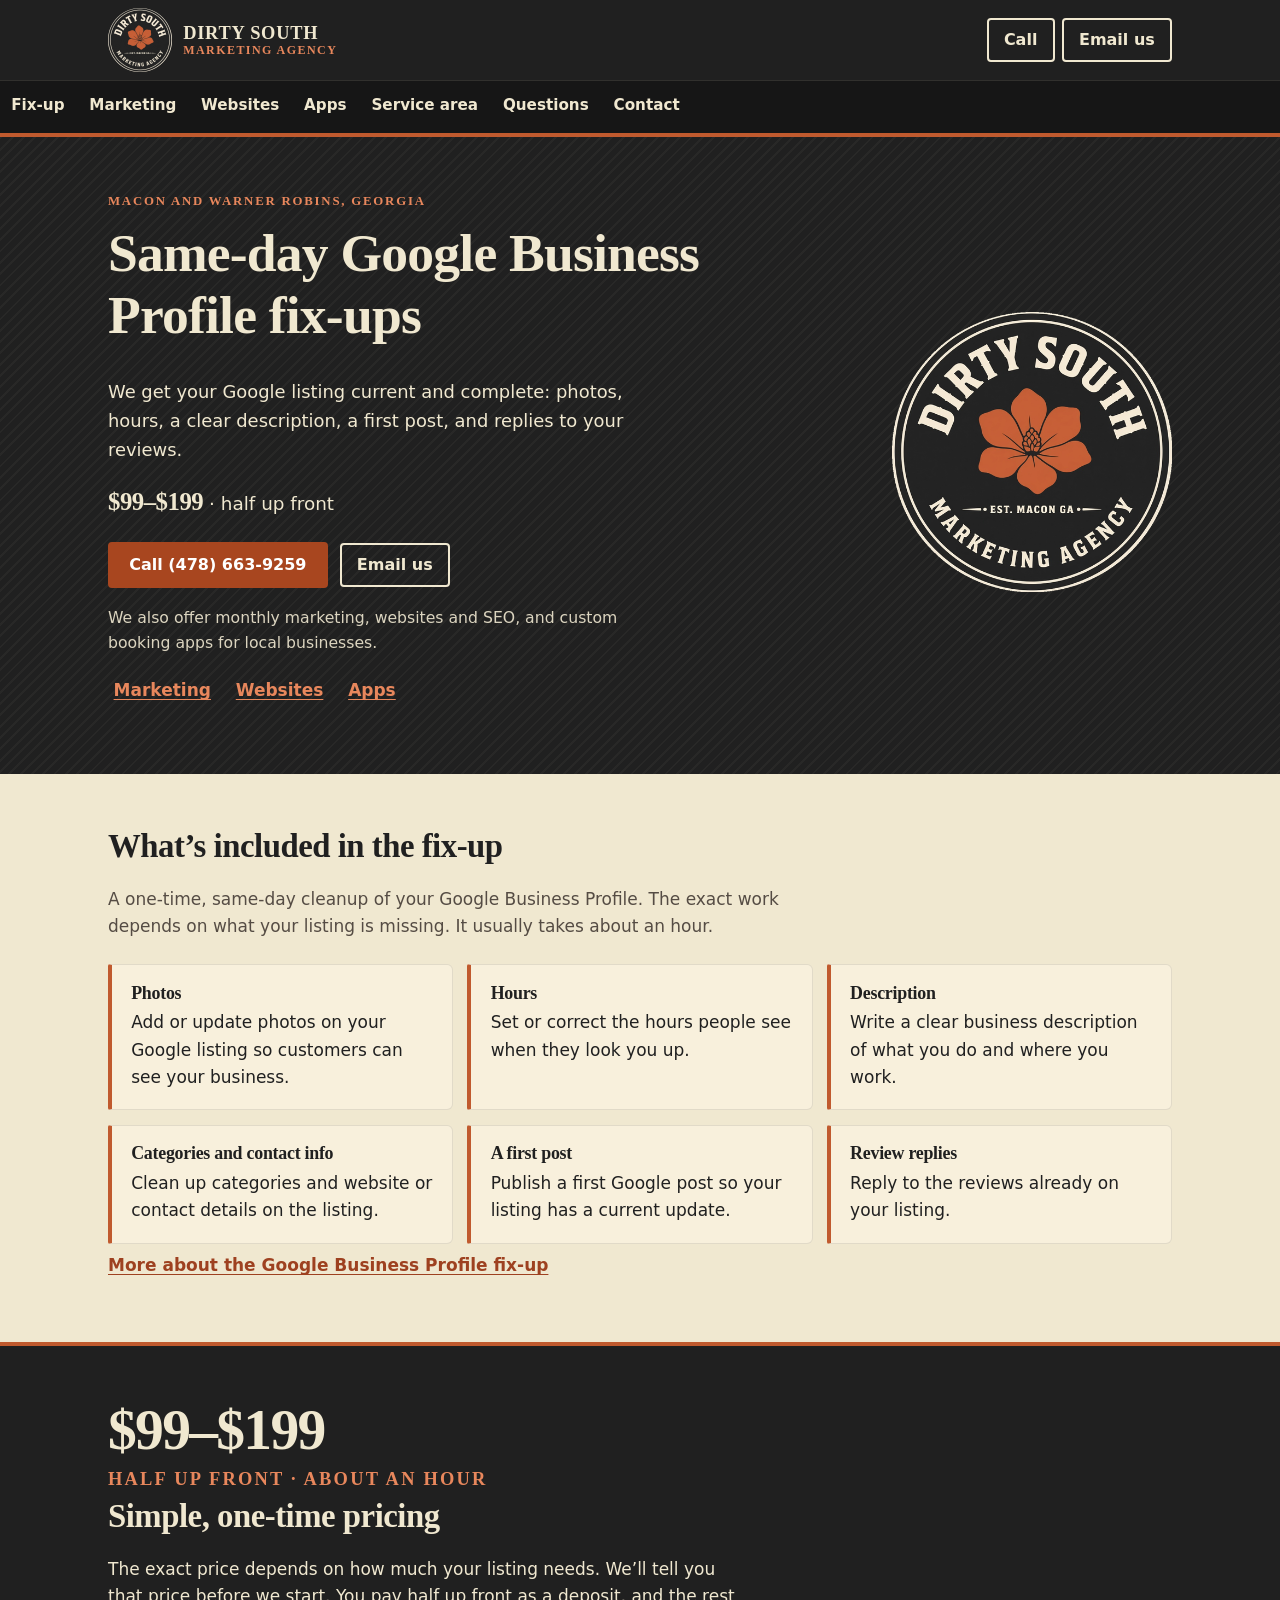
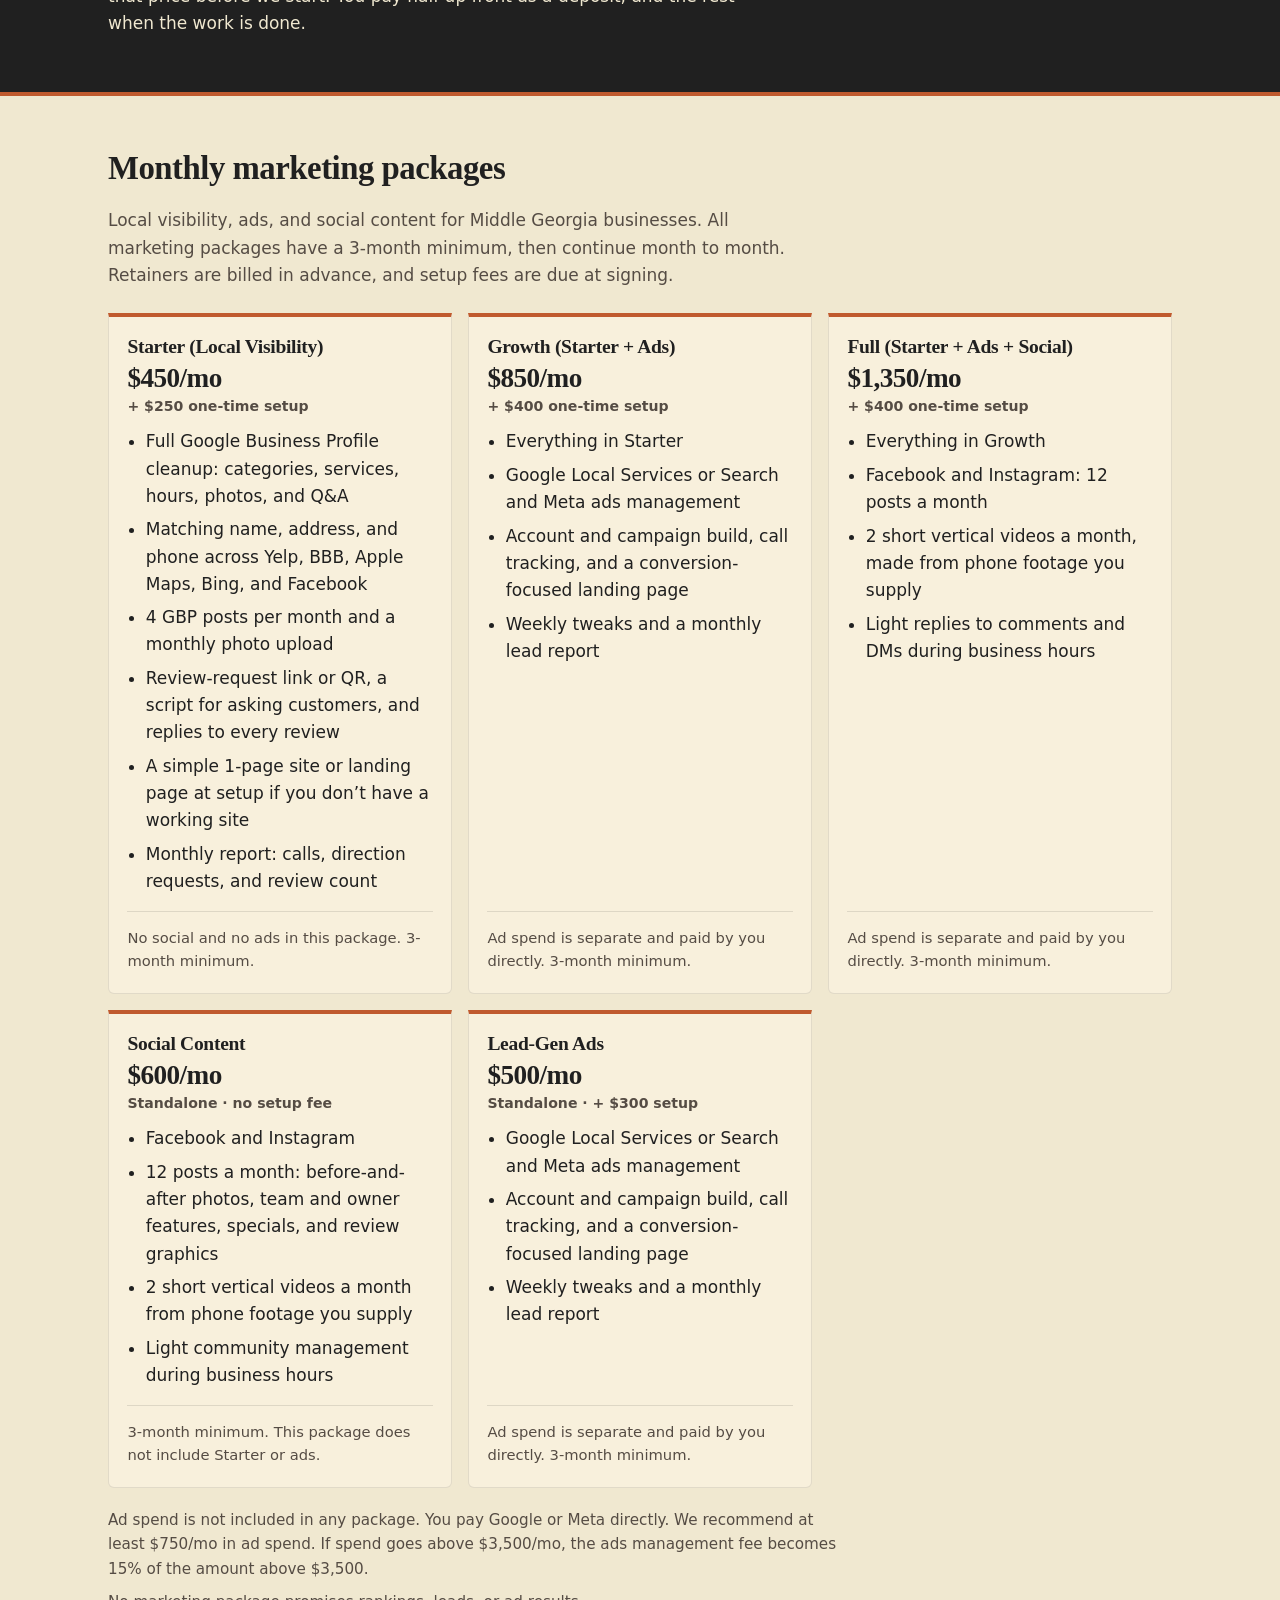
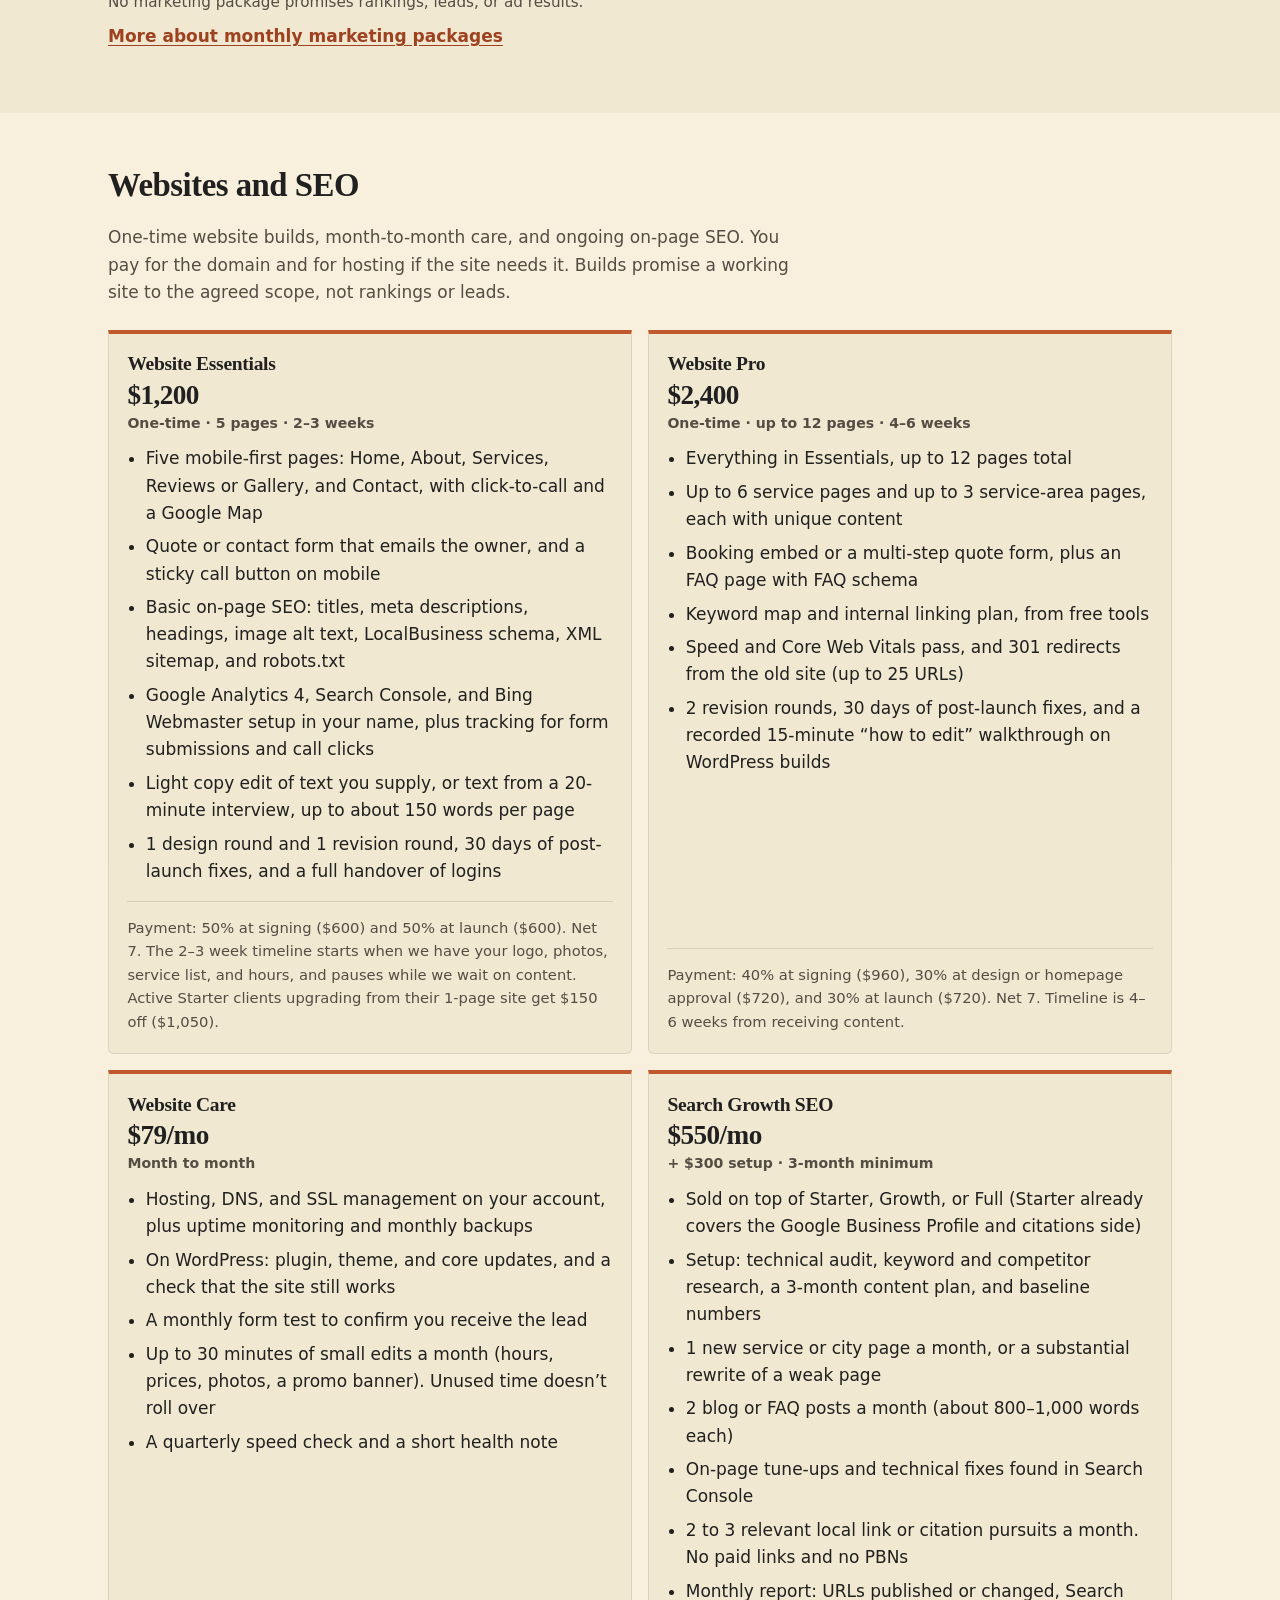
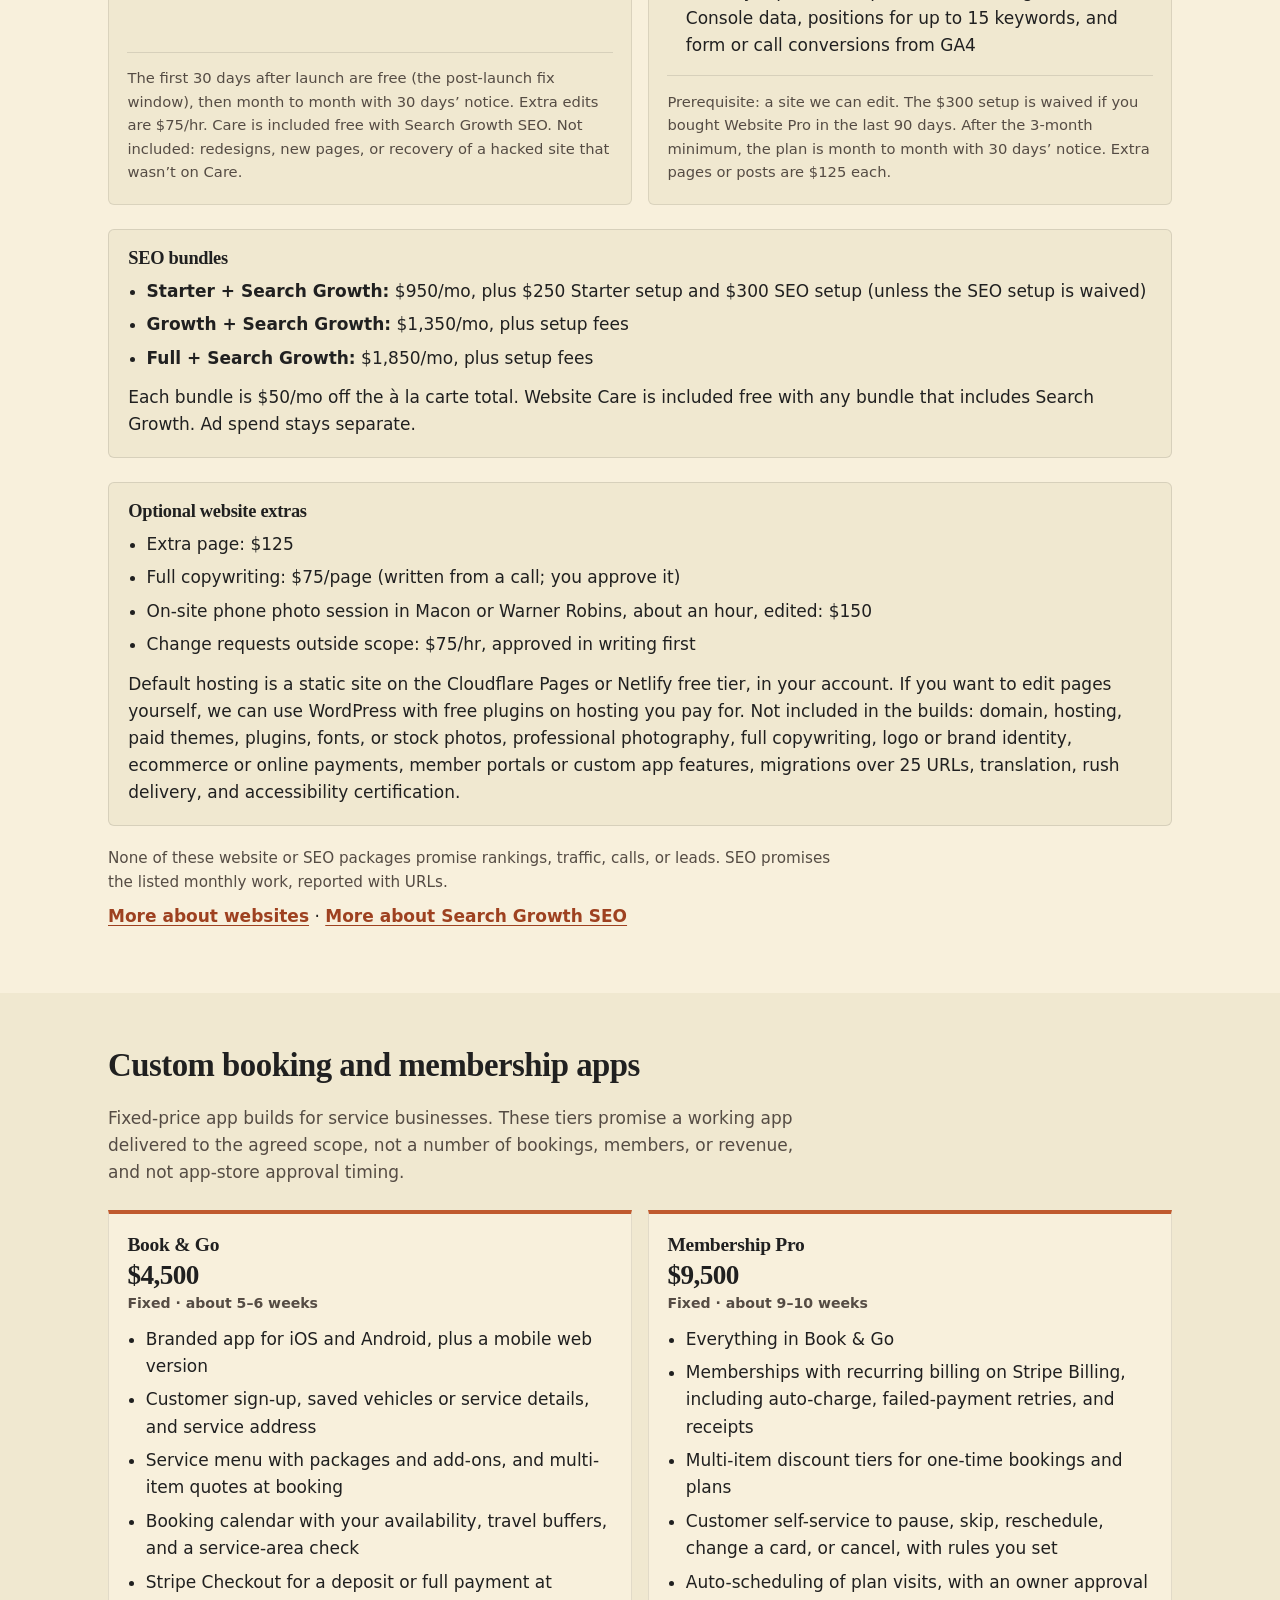
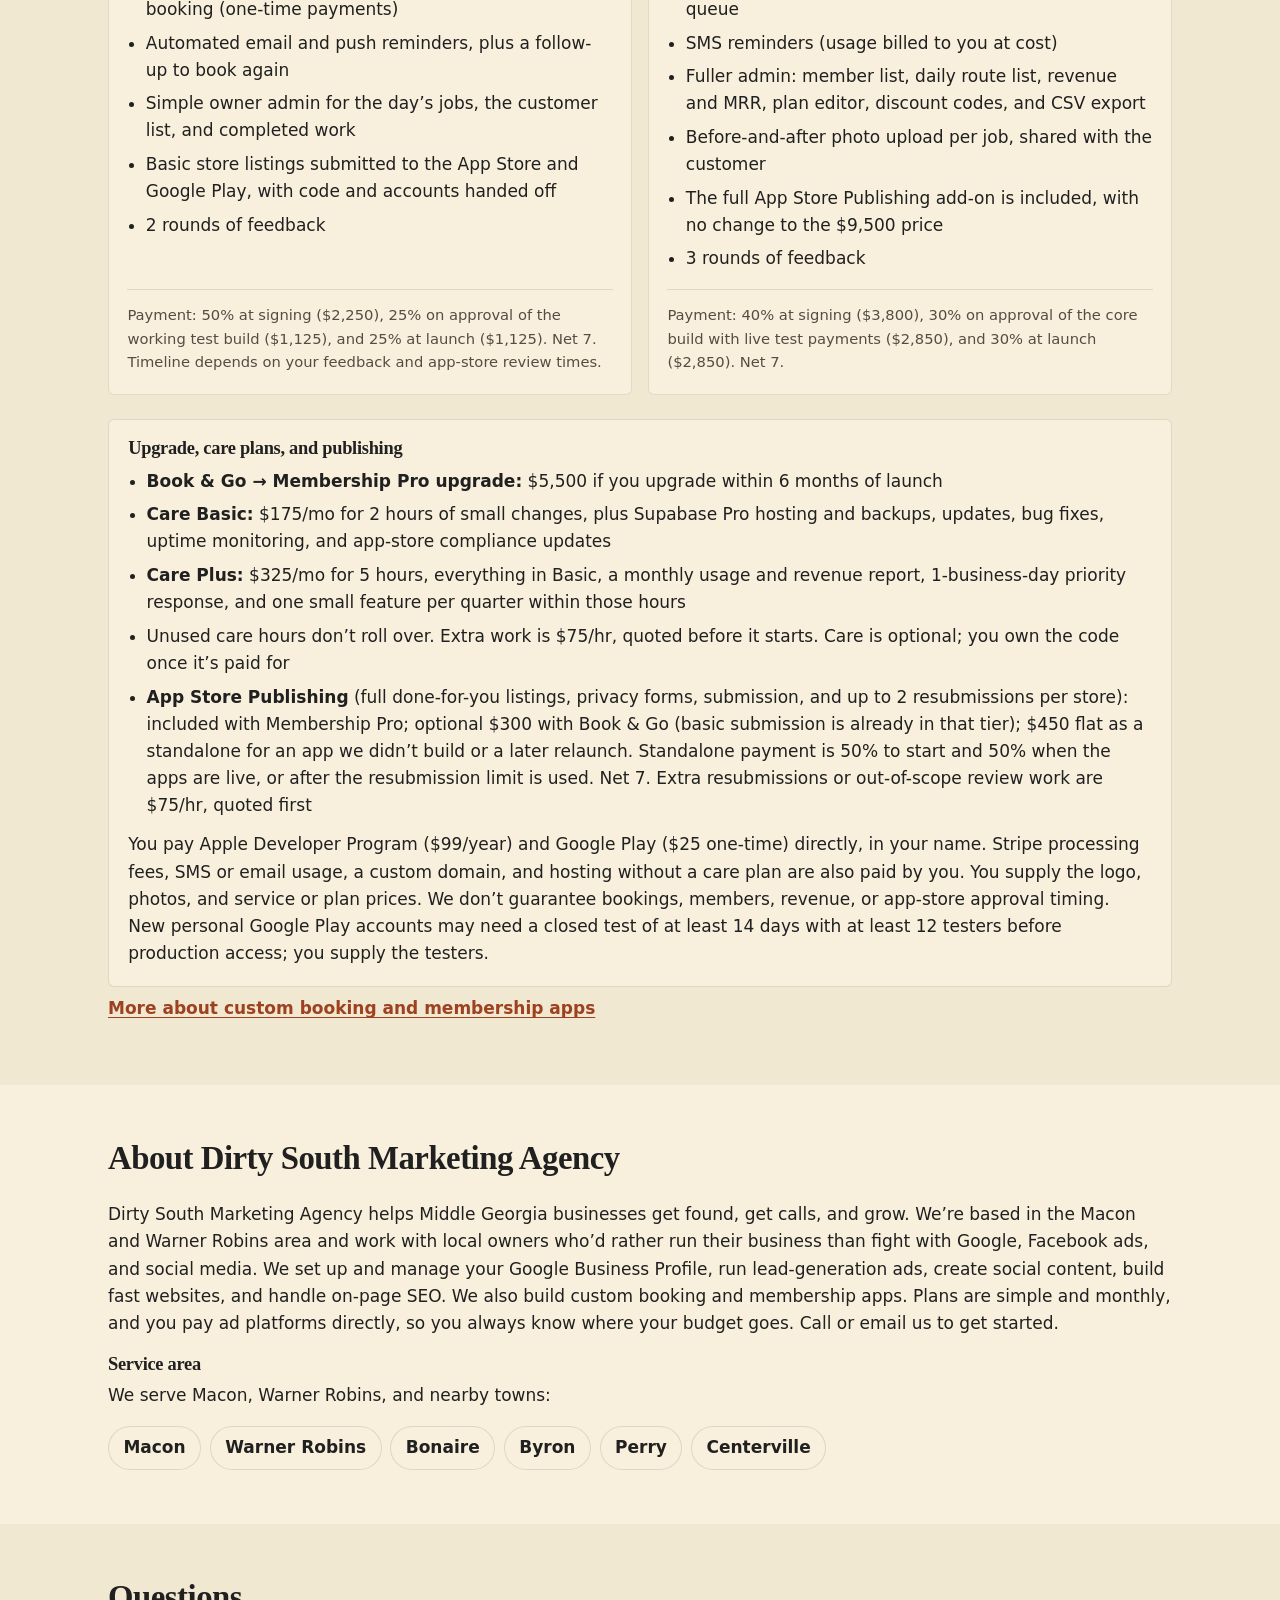
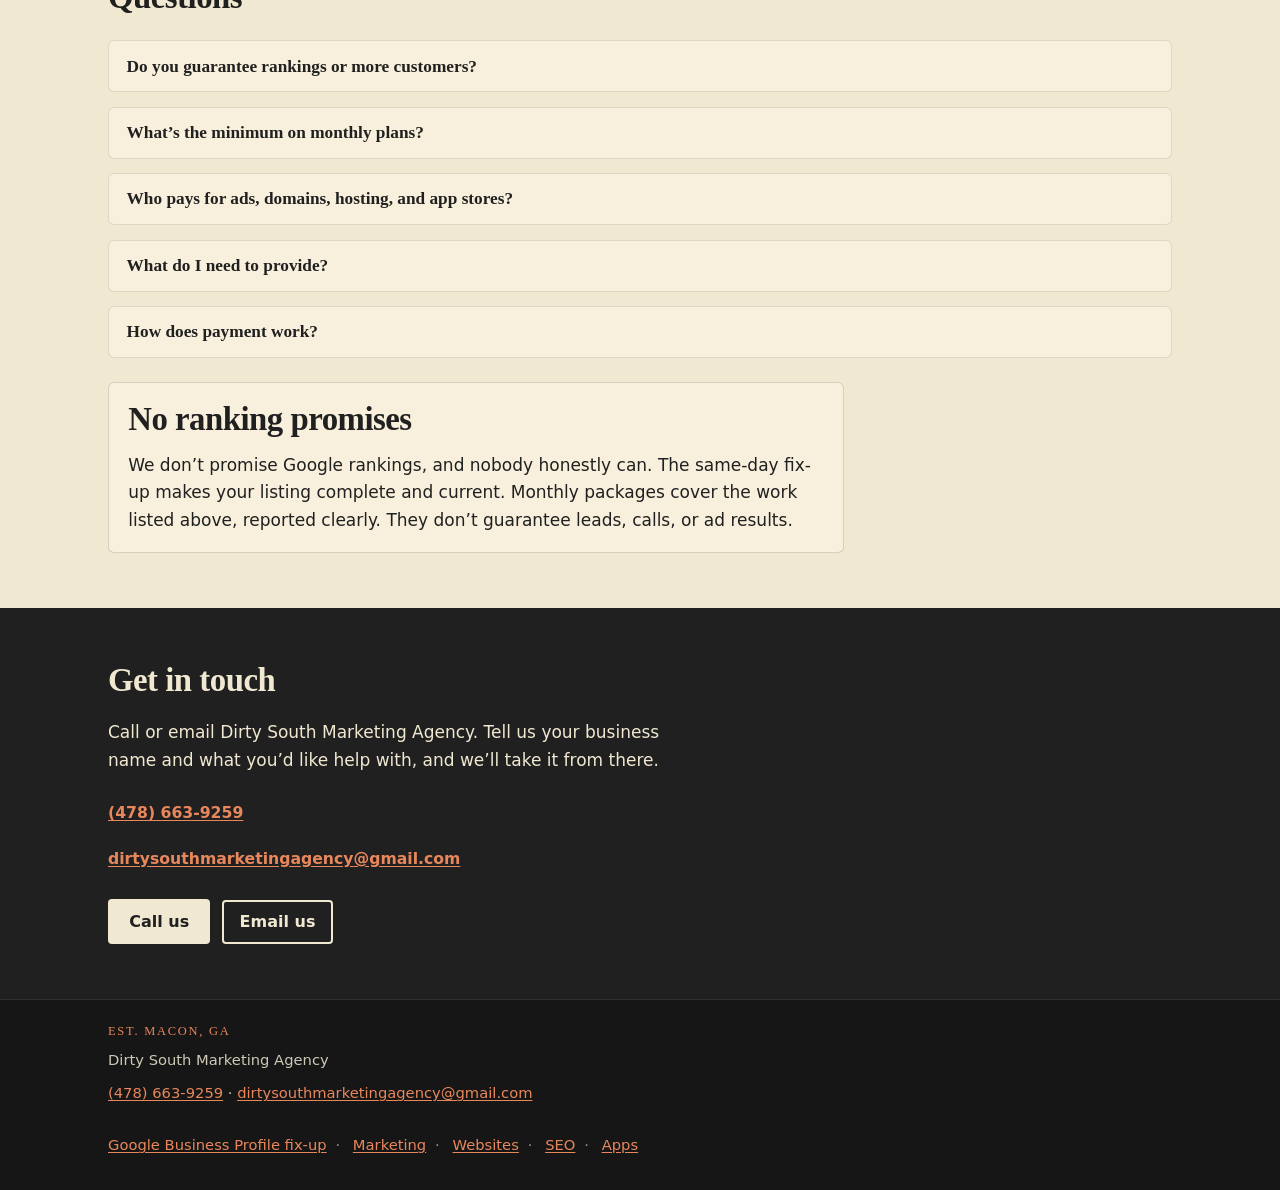
<file: index.html>
<!DOCTYPE html>
<html lang="en">
<head>
  <meta charset="utf-8">
  <meta name="viewport" content="width=device-width, initial-scale=1">
  <title>Dirty South Marketing Agency | Marketing, Websites, and Apps in Macon, GA</title>
  <meta name="description" content="Same-day Google Business Profile fix-ups ($99–$199) plus monthly marketing, websites, SEO, and custom apps for Macon and Warner Robins businesses. No ranking promises.">
  <link rel="canonical" href="https://dirtysouthagency.com/">
  <link rel="icon" href="assets/favicon.ico" sizes="any">
  <link rel="icon" type="image/png" sizes="32x32" href="assets/favicon-32.png">
  <link rel="apple-touch-icon" href="assets/apple-touch-icon.png" sizes="180x180">
  <meta name="theme-color" content="#202020">
  <meta property="og:type" content="website">
  <meta property="og:locale" content="en_US">
  <meta property="og:site_name" content="Dirty South Marketing Agency">
  <meta property="og:title" content="Dirty South Marketing Agency | Marketing, Websites, and Apps in Macon, GA">
  <meta property="og:description" content="Same-day Google Business Profile fix-ups ($99–$199) plus monthly marketing, websites, SEO, and custom apps for Macon and Warner Robins businesses. No ranking promises.">
  <meta property="og:url" content="https://dirtysouthagency.com/">
  <meta property="og:image" content="https://dirtysouthagency.com/assets/og-image.png">
  <meta property="og:image:width" content="1200">
  <meta property="og:image:height" content="630">
  <meta property="og:image:alt" content="Dirty South Marketing Agency circular badge: cream lettering, rust-orange magnolia, Est. Macon GA.">
  <meta name="twitter:card" content="summary_large_image">
  <meta name="twitter:title" content="Dirty South Marketing Agency | Marketing, Websites, and Apps in Macon, GA">
  <meta name="twitter:description" content="Same-day Google Business Profile fix-ups ($99–$199) plus monthly marketing, websites, SEO, and custom apps for Macon and Warner Robins businesses. No ranking promises.">
  <meta name="twitter:image" content="https://dirtysouthagency.com/assets/og-image.png">
  <link rel="stylesheet" href="assets/site.css">
  <script type="application/ld+json">
{
  "@context": "https://schema.org",
  "@graph": [
    {
      "@type": [
        "LocalBusiness",
        "ProfessionalService"
      ],
      "@id": "https://dirtysouthagency.com/#business",
      "name": "Dirty South Marketing Agency",
      "url": "https://dirtysouthagency.com/",
      "image": "https://dirtysouthagency.com/assets/og-image.png",
      "logo": {
        "@type": "ImageObject",
        "url": "https://dirtysouthagency.com/assets/logo-badge.png"
      },
      "email": "dirtysouthmarketingagency@gmail.com",
      "telephone": "+1-478-663-9259",
      "address": {
        "@type": "PostalAddress",
        "addressLocality": "Macon",
        "addressRegion": "GA",
        "addressCountry": "US"
      },
      "areaServed": [
        {
          "@type": "City",
          "name": "Macon",
          "containedInPlace": {
            "@type": "State",
            "name": "Georgia"
          }
        },
        {
          "@type": "City",
          "name": "Warner Robins",
          "containedInPlace": {
            "@type": "State",
            "name": "Georgia"
          }
        },
        {
          "@type": "City",
          "name": "Bonaire",
          "containedInPlace": {
            "@type": "State",
            "name": "Georgia"
          }
        },
        {
          "@type": "City",
          "name": "Byron",
          "containedInPlace": {
            "@type": "State",
            "name": "Georgia"
          }
        },
        {
          "@type": "City",
          "name": "Perry",
          "containedInPlace": {
            "@type": "State",
            "name": "Georgia"
          }
        },
        {
          "@type": "City",
          "name": "Centerville",
          "containedInPlace": {
            "@type": "State",
            "name": "Georgia"
          }
        }
      ],
      "sameAs": [
        "https://www.instagram.com/dirtysouth.agency/",
        "https://www.linkedin.com/company/dirty-south-marketing-agency/"
      ],
      "priceRange": "$99–$9,500",
      "description": "Dirty South Marketing Agency helps Middle Georgia businesses get found, get calls, and grow. Based in the Macon and Warner Robins area. Same-day Google Business Profile fix-ups, monthly marketing, websites, SEO, and custom booking and membership apps. No ranking promises.",
      "hasOfferCatalog": {
        "@type": "OfferCatalog",
        "name": "Dirty South Marketing Agency services",
        "itemListElement": [
          {
            "@type": "Offer",
            "itemOffered": {
              "@type": "Service",
              "name": "Same-day Google Business Profile fix-up",
              "description": "A one-time, same-day cleanup of a Google Business Profile: photos, hours, a clear description, categories and contact info, a first Google post, and replies to existing reviews. Usually about an hour."
            },
            "priceCurrency": "USD",
            "minPrice": "99",
            "maxPrice": "199",
            "unitText": "one-time",
            "description": "Half up front as a deposit, balance when the work is done. Exact price depends on how much the listing needs and is told before work starts."
          },
          {
            "@type": "Offer",
            "itemOffered": {
              "@type": "Service",
              "name": "Starter (Local Visibility)",
              "description": "Monthly local visibility: Google Business Profile cleanup; matching name, address, and phone across Yelp, BBB, Apple Maps, Bing, and Facebook; 4 GBP posts per month; review requests and replies; a simple 1-page site or landing page at setup if needed; and a monthly report. No social and no ads. 3-month minimum."
            },
            "priceCurrency": "USD",
            "price": "450",
            "unitText": "MONTH",
            "description": "$450/mo plus $250 one-time setup."
          },
          {
            "@type": "Offer",
            "itemOffered": {
              "@type": "Service",
              "name": "Growth (Starter + Ads)",
              "description": "Everything in Starter, plus Google Local Services or Search and Meta ads management, account and campaign build, call tracking, a conversion-focused landing page, weekly tweaks, and a monthly lead report. Ad spend is separate and paid by the client directly. 3-month minimum."
            },
            "priceCurrency": "USD",
            "price": "850",
            "unitText": "MONTH",
            "description": "$850/mo plus $400 one-time setup. Ad spend not included."
          },
          {
            "@type": "Offer",
            "itemOffered": {
              "@type": "Service",
              "name": "Full (Starter + Ads + Social)",
              "description": "Everything in Growth, plus Facebook and Instagram (12 posts a month), 2 short vertical videos a month from phone footage the client supplies, and light replies to comments and DMs during business hours. Ad spend is separate. 3-month minimum."
            },
            "priceCurrency": "USD",
            "price": "1350",
            "unitText": "MONTH",
            "description": "$1,350/mo plus $400 one-time setup. Ad spend not included."
          },
          {
            "@type": "Offer",
            "itemOffered": {
              "@type": "Service",
              "name": "Social Content",
              "description": "Standalone Facebook and Instagram: 12 posts a month, 2 short vertical videos a month from phone footage the client supplies, and light community management during business hours. 3-month minimum. Does not include Starter or ads. No setup fee."
            },
            "priceCurrency": "USD",
            "price": "600",
            "unitText": "MONTH"
          },
          {
            "@type": "Offer",
            "itemOffered": {
              "@type": "Service",
              "name": "Lead-Gen Ads",
              "description": "Standalone Google Local Services or Search and Meta ads management, account and campaign build, call tracking, a conversion-focused landing page, weekly tweaks, and a monthly lead report. Ad spend is separate. 3-month minimum."
            },
            "priceCurrency": "USD",
            "price": "500",
            "unitText": "MONTH",
            "description": "$500/mo plus $300 setup. Ad spend not included."
          },
          {
            "@type": "Offer",
            "itemOffered": {
              "@type": "Service",
              "name": "Website Essentials",
              "description": "One-time five-page mobile-first website (Home, About, Services, Reviews or Gallery, and Contact), typically 2–3 weeks. Payment: 50% at signing ($600) and 50% at launch ($600), Net 7. Active Starter clients upgrading from their 1-page site get $150 off ($1,050)."
            },
            "priceCurrency": "USD",
            "price": "1200",
            "unitText": "one-time"
          },
          {
            "@type": "Offer",
            "itemOffered": {
              "@type": "Service",
              "name": "Website Pro",
              "description": "One-time website of up to 12 pages, typically 4–6 weeks, including everything in Essentials plus service and service-area pages, booking or multi-step quote form, FAQ schema, keyword map, speed work, and 301 redirects from the old site (up to 25 URLs). Payment: 40% at signing ($960), 30% at design or homepage approval ($720), and 30% at launch ($720), Net 7."
            },
            "priceCurrency": "USD",
            "price": "2400",
            "unitText": "one-time"
          },
          {
            "@type": "Offer",
            "itemOffered": {
              "@type": "Service",
              "name": "Website Care",
              "description": "Month-to-month website care: hosting, DNS, and SSL management on the client’s account, uptime monitoring, monthly backups, WordPress updates when applicable, a monthly form test, up to 30 minutes of small edits a month, and a quarterly speed check. The first 30 days after launch are free, then 30 days’ notice. Included free with Search Growth SEO. Extra edits are $75/hr."
            },
            "priceCurrency": "USD",
            "price": "79",
            "unitText": "MONTH"
          },
          {
            "@type": "Offer",
            "itemOffered": {
              "@type": "Service",
              "name": "Search Growth SEO",
              "description": "Ongoing on-page SEO sold on top of Starter, Growth, or Full. Setup includes a technical audit, keyword and competitor research, a 3-month content plan, and baseline numbers. Monthly work includes 1 new or rewritten service or city page, 2 blog or FAQ posts, on-page and technical fixes, 2 to 3 local link or citation pursuits (no paid links and no PBNs), and a monthly report. 3-month minimum, then month to month with 30 days’ notice. Prerequisite: a site we can edit. The $300 setup is waived if Website Pro was bought in the last 90 days. Extra pages or posts are $125 each."
            },
            "priceCurrency": "USD",
            "price": "550",
            "unitText": "MONTH",
            "description": "$550/mo plus $300 setup. Bundles: Starter + Search Growth $950/mo, Growth + Search Growth $1,350/mo, Full + Search Growth $1,850/mo, each $50/mo off the à la carte total. Website Care is included free with any bundle that includes Search Growth."
          },
          {
            "@type": "Offer",
            "itemOffered": {
              "@type": "Service",
              "name": "Book & Go",
              "description": "Fixed-price branded booking app for iOS and Android, plus a mobile web version, typically about 5–6 weeks. Includes sign-up, service menu, booking calendar, Stripe Checkout, reminders, simple owner admin, and basic store listings. Payment: 50% at signing ($2,250), 25% on approval of the working test build ($1,125), and 25% at launch ($1,125), Net 7."
            },
            "priceCurrency": "USD",
            "price": "4500",
            "unitText": "one-time"
          },
          {
            "@type": "Offer",
            "itemOffered": {
              "@type": "Service",
              "name": "Membership Pro",
              "description": "Fixed-price membership and booking app, typically about 9–10 weeks, including everything in Book & Go plus recurring billing, self-service plan changes, SMS reminders, fuller admin, before-and-after photos, and the full App Store Publishing add-on. Payment: 40% at signing ($3,800), 30% on approval of the core build with live test payments ($2,850), and 30% at launch ($2,850), Net 7."
            },
            "priceCurrency": "USD",
            "price": "9500",
            "unitText": "one-time"
          },
          {
            "@type": "Offer",
            "itemOffered": {
              "@type": "Service",
              "name": "App Care Basic",
              "description": "2 hours of small changes a month, plus Supabase Pro hosting and backups, updates, bug fixes, uptime monitoring, and app-store compliance updates. Unused hours don’t roll over. Extra work is $75/hr, quoted before it starts."
            },
            "priceCurrency": "USD",
            "price": "175",
            "unitText": "MONTH"
          },
          {
            "@type": "Offer",
            "itemOffered": {
              "@type": "Service",
              "name": "App Care Plus",
              "description": "5 hours a month, everything in Care Basic, a monthly usage and revenue report, 1-business-day priority response, and one small feature per quarter within those hours. Unused hours don’t roll over."
            },
            "priceCurrency": "USD",
            "price": "325",
            "unitText": "MONTH"
          },
          {
            "@type": "Offer",
            "itemOffered": {
              "@type": "Service",
              "name": "App Store Publishing",
              "description": "Full done-for-you store listings, privacy forms, submission, and up to 2 resubmissions per store. Included with Membership Pro at no change to the $9,500 price; optional $300 with Book & Go (basic submission is already in that tier); $450 flat as a standalone for an app we didn’t build or a later relaunch. Standalone payment is 50% to start and 50% when the apps are live, or after the resubmission limit is used, Net 7."
            },
            "priceCurrency": "USD",
            "minPrice": "300",
            "maxPrice": "450",
            "unitText": "one-time"
          }
        ]
      }
    },
    {
      "@type": "WebSite",
      "@id": "https://dirtysouthagency.com/#website",
      "name": "Dirty South Marketing Agency",
      "url": "https://dirtysouthagency.com/",
      "publisher": {
        "@id": "https://dirtysouthagency.com/#business"
      },
      "inLanguage": "en-US"
    },
    {
      "@type": "FAQPage",
      "@id": "https://dirtysouthagency.com/#faq",
      "isPartOf": {
        "@id": "https://dirtysouthagency.com/#business"
      },
      "mainEntity": [
        {
          "@type": "Question",
          "name": "Do you guarantee rankings or more customers?",
          "acceptedAnswer": {
            "@type": "Answer",
            "text": "No. We don’t promise Google rankings, traffic, calls, leads, ad results, app downloads, or app-store approval timing. Nobody honestly can. We’ll do the work listed in the package and report on it clearly."
          }
        },
        {
          "@type": "Question",
          "name": "What’s the minimum on monthly plans?",
          "acceptedAnswer": {
            "@type": "Answer",
            "text": "Marketing packages and Search Growth SEO have a 3-month minimum, then continue month to month. After the minimum, Search Growth SEO and Website Care can be cancelled with 30 days’ notice. Website Care is month to month after the first 30 days of post-launch fixes, which are free."
          }
        },
        {
          "@type": "Question",
          "name": "Who pays for ads, domains, hosting, and app stores?",
          "acceptedAnswer": {
            "@type": "Answer",
            "text": "You do, directly. Ad spend is separate from our management fee; we recommend at least $750/mo. You also pay for your domain and for hosting when it isn’t on a free tier. App store fees are Apple Developer Program at $99/year and Google Play at $25 one-time, in your name."
          }
        },
        {
          "@type": "Question",
          "name": "What do I need to provide?",
          "acceptedAnswer": {
            "@type": "Answer",
            "text": "For a website: your logo, photos, service list, and hours. The build clock starts when we have that content and pauses while we wait on it. For social videos: phone footage you supply. For an app: your logo, photos, and service or plan prices. For ads: you approve budgets and pay the platforms. We’ll also need timely access to the accounts the work uses."
          }
        },
        {
          "@type": "Question",
          "name": "How does payment work?",
          "acceptedAnswer": {
            "@type": "Answer",
            "text": "The same-day Google listing fix-up is $99–$199, with half up front as a deposit and the balance when the work is done. We’ll tell you the exact price before we start. Marketing retainers are billed monthly in advance, and setup fees are due at signing. Website and app invoices are Net 7, on the payment schedule listed on each package."
          }
        }
      ]
    }
  ]
}
  </script>
</head>
<body>
  <a class="skip" href="#main">Skip to content</a>
  <header class="site-header">
    <div class="wrap header-inner">
      <a class="brand" href="#main">
        <img src="assets/logo-badge-256.png"
             srcset="assets/logo-badge-256.png 256w, assets/logo-badge.png 512w"
             sizes="64px"
             width="64" height="64"
             alt="Dirty South Marketing Agency">
        <span class="brand-text">Dirty South<span>Marketing Agency</span></span>
      </a>
      <div class="header-actions">
        <a class="btn btn-header" href="tel:+14786639259">Call</a>
        <a class="btn btn-header" href="mailto:dirtysouthmarketingagency@gmail.com?subject=Dirty%20South%20Marketing%20Agency">Email us</a>
      </div>
    </div>
    <nav class="site-nav" aria-label="On this page">
      <ul class="wrap">
        <li><a href="#fix-up">Fix-up</a></li>
        <li><a href="#marketing">Marketing</a></li>
        <li><a href="#websites">Websites</a></li>
        <li><a href="#apps">Apps</a></li>
        <li><a href="#area">Service area</a></li>
        <li><a href="#faq">Questions</a></li>
        <li><a href="#contact">Contact</a></li>
      </ul>
    </nav>
  </header>

  <main id="main">
    <section class="hero" aria-labelledby="hero-title">
      <div class="wrap hero-grid">
        <div>
          <p class="eyebrow">Macon and Warner Robins, Georgia</p>
          <h1 id="hero-title">Same-day Google Business Profile fix-ups</h1>
          <p class="lead">We get your Google listing current and complete: photos, hours, a clear description, a first post, and replies to your reviews.</p>
          <p class="price-line"><strong>$99–$199</strong> · half up front</p>
          <div class="actions">
            <a class="btn btn-primary" href="tel:+14786639259">Call (478) 663-9259</a>
            <a class="btn btn-header" href="mailto:dirtysouthmarketingagency@gmail.com?subject=Google%20Business%20Profile%20fix-up">Email us</a>
          </div>
          <p class="hero-also">We also offer monthly marketing, websites and SEO, and custom booking apps for local businesses.</p>
          <ul class="hero-links">
            <li><a href="#marketing">Marketing</a></li>
            <li><a href="#websites">Websites</a></li>
            <li><a href="#apps">Apps</a></li>
          </ul>
        </div>
        <img class="hero-badge"
             src="assets/logo-badge.png"
             srcset="assets/logo-badge-256.png 256w, assets/logo-badge.png 512w"
             sizes="280px"
             width="280" height="280"
             alt="Dirty South Marketing Agency badge: charcoal circle, cream lettering, rust-orange magnolia, Est. Macon GA.">
      </div>
    </section>

    <section class="section" id="fix-up" aria-labelledby="included-title">
      <div class="wrap">
        <header>
          <h2 id="included-title">What’s included in the fix-up</h2>
          <p>A one-time, same-day cleanup of your Google Business Profile. The exact work depends on what your listing is missing. It usually takes about an hour.</p>
        </header>
        <ul class="includes">
          <li>
            <h3>Photos</h3>
            <p>Add or update photos on your Google listing so customers can see your business.</p>
          </li>
          <li>
            <h3>Hours</h3>
            <p>Set or correct the hours people see when they look you up.</p>
          </li>
          <li>
            <h3>Description</h3>
            <p>Write a clear business description of what you do and where you work.</p>
          </li>
          <li>
            <h3>Categories and contact info</h3>
            <p>Clean up categories and website or contact details on the listing.</p>
          </li>
          <li>
            <h3>A first post</h3>
            <p>Publish a first Google post so your listing has a current update.</p>
          </li>
          <li>
            <h3>Review replies</h3>
            <p>Reply to the reviews already on your listing.</p>
          </li>
        </ul>
        <p><a class="more-link" href="google-business-profile/">More about the Google Business Profile fix-up</a></p>
      </div>
    </section>

    <section class="band" id="price" aria-labelledby="price-title">
      <div class="wrap">
        <p class="price-display">$99–$199<span>Half up front · about an hour</span></p>
        <h2 id="price-title">Simple, one-time pricing</h2>
        <p>The exact price depends on how much your listing needs. We’ll tell you that price before we start. You pay half up front as a deposit, and the rest when the work is done.</p>
      </div>
    </section>

    <section class="section" id="marketing" aria-labelledby="marketing-title">
      <div class="wrap">
        <header>
          <h2 id="marketing-title">Monthly marketing packages</h2>
          <p>Local visibility, ads, and social content for Middle Georgia businesses. All marketing packages have a 3-month minimum, then continue month to month. Retainers are billed in advance, and setup fees are due at signing.</p>
        </header>
        <div class="pkg-grid three">
          <article class="pkg">
            <h3>Starter (Local Visibility)</h3>
            <p class="pkg-price">$450/mo <small>+ $250 one-time setup</small></p>
            <ul>
              <li>Full Google Business Profile cleanup: categories, services, hours, photos, and Q&amp;A</li>
              <li>Matching name, address, and phone across Yelp, BBB, Apple Maps, Bing, and Facebook</li>
              <li>4 GBP posts per month and a monthly photo upload</li>
              <li>Review-request link or QR, a script for asking customers, and replies to every review</li>
              <li>A simple 1-page site or landing page at setup if you don’t have a working site</li>
              <li>Monthly report: calls, direction requests, and review count</li>
            </ul>
            <div class="terms"><p>No social and no ads in this package. 3-month minimum.</p></div>
          </article>
          <article class="pkg">
            <h3>Growth (Starter + Ads)</h3>
            <p class="pkg-price">$850/mo <small>+ $400 one-time setup</small></p>
            <ul>
              <li>Everything in Starter</li>
              <li>Google Local Services or Search and Meta ads management</li>
              <li>Account and campaign build, call tracking, and a conversion-focused landing page</li>
              <li>Weekly tweaks and a monthly lead report</li>
            </ul>
            <div class="terms"><p>Ad spend is separate and paid by you directly. 3-month minimum.</p></div>
          </article>
          <article class="pkg">
            <h3>Full (Starter + Ads + Social)</h3>
            <p class="pkg-price">$1,350/mo <small>+ $400 one-time setup</small></p>
            <ul>
              <li>Everything in Growth</li>
              <li>Facebook and Instagram: 12 posts a month</li>
              <li>2 short vertical videos a month, made from phone footage you supply</li>
              <li>Light replies to comments and DMs during business hours</li>
            </ul>
            <div class="terms"><p>Ad spend is separate and paid by you directly. 3-month minimum.</p></div>
          </article>
          <article class="pkg">
            <h3>Social Content</h3>
            <p class="pkg-price">$600/mo <small>Standalone · no setup fee</small></p>
            <ul>
              <li>Facebook and Instagram</li>
              <li>12 posts a month: before-and-after photos, team and owner features, specials, and review graphics</li>
              <li>2 short vertical videos a month from phone footage you supply</li>
              <li>Light community management during business hours</li>
            </ul>
            <div class="terms"><p>3-month minimum. This package does not include Starter or ads.</p></div>
          </article>
          <article class="pkg">
            <h3>Lead-Gen Ads</h3>
            <p class="pkg-price">$500/mo <small>Standalone · + $300 setup</small></p>
            <ul>
              <li>Google Local Services or Search and Meta ads management</li>
              <li>Account and campaign build, call tracking, and a conversion-focused landing page</li>
              <li>Weekly tweaks and a monthly lead report</li>
            </ul>
            <div class="terms"><p>Ad spend is separate and paid by you directly. 3-month minimum.</p></div>
          </article>
        </div>
        <div class="fineprint">
          <p>Ad spend is not included in any package. You pay Google or Meta directly. We recommend at least $750/mo in ad spend. If spend goes above $3,500/mo, the ads management fee becomes 15% of the amount above $3,500.</p>
          <p>No marketing package promises rankings, leads, or ad results.</p>
        </div>
        <p><a class="more-link" href="marketing/">More about monthly marketing packages</a></p>
      </div>
    </section>

    <section class="section alt" id="websites" aria-labelledby="websites-title">
      <div class="wrap">
        <header>
          <h2 id="websites-title">Websites and SEO</h2>
          <p>One-time website builds, month-to-month care, and ongoing on-page SEO. You pay for the domain and for hosting if the site needs it. Builds promise a working site to the agreed scope, not rankings or leads.</p>
        </header>
        <div class="pkg-grid">
          <article class="pkg">
            <h3>Website Essentials</h3>
            <p class="pkg-price">$1,200 <small>One-time · 5 pages · 2–3 weeks</small></p>
            <ul>
              <li>Five mobile-first pages: Home, About, Services, Reviews or Gallery, and Contact, with click-to-call and a Google Map</li>
              <li>Quote or contact form that emails the owner, and a sticky call button on mobile</li>
              <li>Basic on-page SEO: titles, meta descriptions, headings, image alt text, LocalBusiness schema, XML sitemap, and robots.txt</li>
              <li>Google Analytics 4, Search Console, and Bing Webmaster setup in your name, plus tracking for form submissions and call clicks</li>
              <li>Light copy edit of text you supply, or text from a 20-minute interview, up to about 150 words per page</li>
              <li>1 design round and 1 revision round, 30 days of post-launch fixes, and a full handover of logins</li>
            </ul>
            <div class="terms"><p>Payment: 50% at signing ($600) and 50% at launch ($600). Net 7. The 2–3 week timeline starts when we have your logo, photos, service list, and hours, and pauses while we wait on content. Active Starter clients upgrading from their 1-page site get $150 off ($1,050).</p></div>
          </article>
          <article class="pkg">
            <h3>Website Pro</h3>
            <p class="pkg-price">$2,400 <small>One-time · up to 12 pages · 4–6 weeks</small></p>
            <ul>
              <li>Everything in Essentials, up to 12 pages total</li>
              <li>Up to 6 service pages and up to 3 service-area pages, each with unique content</li>
              <li>Booking embed or a multi-step quote form, plus an FAQ page with FAQ schema</li>
              <li>Keyword map and internal linking plan, from free tools</li>
              <li>Speed and Core Web Vitals pass, and 301 redirects from the old site (up to 25 URLs)</li>
              <li>2 revision rounds, 30 days of post-launch fixes, and a recorded 15-minute “how to edit” walkthrough on WordPress builds</li>
            </ul>
            <div class="terms"><p>Payment: 40% at signing ($960), 30% at design or homepage approval ($720), and 30% at launch ($720). Net 7. Timeline is 4–6 weeks from receiving content.</p></div>
          </article>
          <article class="pkg">
            <h3>Website Care</h3>
            <p class="pkg-price">$79/mo <small>Month to month</small></p>
            <ul>
              <li>Hosting, DNS, and SSL management on your account, plus uptime monitoring and monthly backups</li>
              <li>On WordPress: plugin, theme, and core updates, and a check that the site still works</li>
              <li>A monthly form test to confirm you receive the lead</li>
              <li>Up to 30 minutes of small edits a month (hours, prices, photos, a promo banner). Unused time doesn’t roll over</li>
              <li>A quarterly speed check and a short health note</li>
            </ul>
            <div class="terms"><p>The first 30 days after launch are free (the post-launch fix window), then month to month with 30 days’ notice. Extra edits are $75/hr. Care is included free with Search Growth SEO. Not included: redesigns, new pages, or recovery of a hacked site that wasn’t on Care.</p></div>
          </article>
          <article class="pkg">
            <h3>Search Growth SEO</h3>
            <p class="pkg-price">$550/mo <small>+ $300 setup · 3-month minimum</small></p>
            <ul>
              <li>Sold on top of Starter, Growth, or Full (Starter already covers the Google Business Profile and citations side)</li>
              <li>Setup: technical audit, keyword and competitor research, a 3-month content plan, and baseline numbers</li>
              <li>1 new service or city page a month, or a substantial rewrite of a weak page</li>
              <li>2 blog or FAQ posts a month (about 800–1,000 words each)</li>
              <li>On-page tune-ups and technical fixes found in Search Console</li>
              <li>2 to 3 relevant local link or citation pursuits a month. No paid links and no PBNs</li>
              <li>Monthly report: URLs published or changed, Search Console data, positions for up to 15 keywords, and form or call conversions from GA4</li>
            </ul>
            <div class="terms"><p>Prerequisite: a site we can edit. The $300 setup is waived if you bought Website Pro in the last 90 days. After the 3-month minimum, the plan is month to month with 30 days’ notice. Extra pages or posts are $125 each.</p></div>
          </article>
        </div>
        <div class="extra-box">
          <h3>SEO bundles</h3>
          <ul>
            <li><strong>Starter + Search Growth:</strong> $950/mo, plus $250 Starter setup and $300 SEO setup (unless the SEO setup is waived)</li>
            <li><strong>Growth + Search Growth:</strong> $1,350/mo, plus setup fees</li>
            <li><strong>Full + Search Growth:</strong> $1,850/mo, plus setup fees</li>
          </ul>
          <p style="margin:0.75rem 0 0;">Each bundle is $50/mo off the à la carte total. Website Care is included free with any bundle that includes Search Growth. Ad spend stays separate.</p>
        </div>
        <div class="extra-box">
          <h3>Optional website extras</h3>
          <ul>
            <li>Extra page: $125</li>
            <li>Full copywriting: $75/page (written from a call; you approve it)</li>
            <li>On-site phone photo session in Macon or Warner Robins, about an hour, edited: $150</li>
            <li>Change requests outside scope: $75/hr, approved in writing first</li>
          </ul>
          <p style="margin:0.75rem 0 0;">Default hosting is a static site on the Cloudflare Pages or Netlify free tier, in your account. If you want to edit pages yourself, we can use WordPress with free plugins on hosting you pay for. Not included in the builds: domain, hosting, paid themes, plugins, fonts, or stock photos, professional photography, full copywriting, logo or brand identity, ecommerce or online payments, member portals or custom app features, migrations over 25 URLs, translation, rush delivery, and accessibility certification.</p>
        </div>
        <div class="fineprint">
          <p>None of these website or SEO packages promise rankings, traffic, calls, or leads. SEO promises the listed monthly work, reported with URLs.</p>
        </div>
        <p><a class="more-link" href="websites/">More about websites</a> · <a class="more-link" href="seo/">More about Search Growth SEO</a></p>
      </div>
    </section>

    <section class="section" id="apps" aria-labelledby="apps-title">
      <div class="wrap">
        <header>
          <h2 id="apps-title">Custom booking and membership apps</h2>
          <p>Fixed-price app builds for service businesses. These tiers promise a working app delivered to the agreed scope, not a number of bookings, members, or revenue, and not app-store approval timing.</p>
        </header>
        <div class="pkg-grid">
          <article class="pkg">
            <h3>Book &amp; Go</h3>
            <p class="pkg-price">$4,500 <small>Fixed · about 5–6 weeks</small></p>
            <ul>
              <li>Branded app for iOS and Android, plus a mobile web version</li>
              <li>Customer sign-up, saved vehicles or service details, and service address</li>
              <li>Service menu with packages and add-ons, and multi-item quotes at booking</li>
              <li>Booking calendar with your availability, travel buffers, and a service-area check</li>
              <li>Stripe Checkout for a deposit or full payment at booking (one-time payments)</li>
              <li>Automated email and push reminders, plus a follow-up to book again</li>
              <li>Simple owner admin for the day’s jobs, the customer list, and completed work</li>
              <li>Basic store listings submitted to the App Store and Google Play, with code and accounts handed off</li>
              <li>2 rounds of feedback</li>
            </ul>
            <div class="terms"><p>Payment: 50% at signing ($2,250), 25% on approval of the working test build ($1,125), and 25% at launch ($1,125). Net 7. Timeline depends on your feedback and app-store review times.</p></div>
          </article>
          <article class="pkg">
            <h3>Membership Pro</h3>
            <p class="pkg-price">$9,500 <small>Fixed · about 9–10 weeks</small></p>
            <ul>
              <li>Everything in Book &amp; Go</li>
              <li>Memberships with recurring billing on Stripe Billing, including auto-charge, failed-payment retries, and receipts</li>
              <li>Multi-item discount tiers for one-time bookings and plans</li>
              <li>Customer self-service to pause, skip, reschedule, change a card, or cancel, with rules you set</li>
              <li>Auto-scheduling of plan visits, with an owner approval queue</li>
              <li>SMS reminders (usage billed to you at cost)</li>
              <li>Fuller admin: member list, daily route list, revenue and MRR, plan editor, discount codes, and CSV export</li>
              <li>Before-and-after photo upload per job, shared with the customer</li>
              <li>The full App Store Publishing add-on is included, with no change to the $9,500 price</li>
              <li>3 rounds of feedback</li>
            </ul>
            <div class="terms"><p>Payment: 40% at signing ($3,800), 30% on approval of the core build with live test payments ($2,850), and 30% at launch ($2,850). Net 7.</p></div>
          </article>
        </div>
        <div class="extra-box">
          <h3>Upgrade, care plans, and publishing</h3>
          <ul>
            <li><strong>Book &amp; Go → Membership Pro upgrade:</strong> $5,500 if you upgrade within 6 months of launch</li>
            <li><strong>Care Basic:</strong> $175/mo for 2 hours of small changes, plus Supabase Pro hosting and backups, updates, bug fixes, uptime monitoring, and app-store compliance updates</li>
            <li><strong>Care Plus:</strong> $325/mo for 5 hours, everything in Basic, a monthly usage and revenue report, 1-business-day priority response, and one small feature per quarter within those hours</li>
            <li>Unused care hours don’t roll over. Extra work is $75/hr, quoted before it starts. Care is optional; you own the code once it’s paid for</li>
            <li><strong>App Store Publishing</strong> (full done-for-you listings, privacy forms, submission, and up to 2 resubmissions per store): included with Membership Pro; optional $300 with Book &amp; Go (basic submission is already in that tier); $450 flat as a standalone for an app we didn’t build or a later relaunch. Standalone payment is 50% to start and 50% when the apps are live, or after the resubmission limit is used. Net 7. Extra resubmissions or out-of-scope review work are $75/hr, quoted first</li>
          </ul>
          <p style="margin:0.75rem 0 0;">You pay Apple Developer Program ($99/year) and Google Play ($25 one-time) directly, in your name. Stripe processing fees, SMS or email usage, a custom domain, and hosting without a care plan are also paid by you. You supply the logo, photos, and service or plan prices. We don’t guarantee bookings, members, revenue, or app-store approval timing. New personal Google Play accounts may need a closed test of at least 14 days with at least 12 testers before production access; you supply the testers.</p>
        </div>
        <p><a class="more-link" href="apps/">More about custom booking and membership apps</a></p>
      </div>
    </section>

    <section class="section alt" id="area" aria-labelledby="about-title">
      <div class="wrap">
        <header>
          <h2 id="about-title">About Dirty South Marketing Agency</h2>
        </header>
        <p>Dirty South Marketing Agency helps Middle Georgia businesses get found, get calls, and grow. We’re based in the Macon and Warner Robins area and work with local owners who’d rather run their business than fight with Google, Facebook ads, and social media. We set up and manage your Google Business Profile, run lead-generation ads, create social content, build fast websites, and handle on-page SEO. We also build custom booking and membership apps. Plans are simple and monthly, and you pay ad platforms directly, so you always know where your budget goes. Call or email us to get started.</p>
        <h3>Service area</h3>
        <p>We serve Macon, Warner Robins, and nearby towns:</p>
        <ul class="towns">
          <li>Macon</li>
          <li>Warner Robins</li>
          <li>Bonaire</li>
          <li>Byron</li>
          <li>Perry</li>
          <li>Centerville</li>
        </ul>
      </div>
    </section>

    <section class="section" id="faq" aria-labelledby="faq-title">
      <div class="wrap">
        <header>
          <h2 id="faq-title">Questions</h2>
        </header>
        <div class="faq">
          <details>
            <summary>Do you guarantee rankings or more customers?</summary>
            <p>No. We don’t promise Google rankings, traffic, calls, leads, ad results, app downloads, or app-store approval timing. Nobody honestly can. We’ll do the work listed in the package and report on it clearly.</p>
          </details>
          <details>
            <summary>What’s the minimum on monthly plans?</summary>
            <p>Marketing packages and Search Growth SEO have a 3-month minimum, then continue month to month. After the minimum, Search Growth SEO and Website Care can be cancelled with 30 days’ notice. Website Care is month to month after the first 30 days of post-launch fixes, which are free.</p>
          </details>
          <details>
            <summary>Who pays for ads, domains, hosting, and app stores?</summary>
            <p>You do, directly. Ad spend is separate from our management fee; we recommend at least $750/mo. You also pay for your domain and for hosting when it isn’t on a free tier. App store fees are Apple Developer Program at $99/year and Google Play at $25 one-time, in your name.</p>
          </details>
          <details>
            <summary>What do I need to provide?</summary>
            <p>For a website: your logo, photos, service list, and hours. The build clock starts when we have that content and pauses while we wait on it. For social videos: phone footage you supply. For an app: your logo, photos, and service or plan prices. For ads: you approve budgets and pay the platforms. We’ll also need timely access to the accounts the work uses.</p>
          </details>
          <details>
            <summary>How does payment work?</summary>
            <p>The same-day Google listing fix-up is $99–$199, with half up front as a deposit and the balance when the work is done. We’ll tell you the exact price before we start. Marketing retainers are billed monthly in advance, and setup fees are due at signing. Website and app invoices are Net 7, on the payment schedule listed on each package.</p>
          </details>
        </div>
        <div class="note">
          <h2>No ranking promises</h2>
          <p>We don’t promise Google rankings, and nobody honestly can. The same-day fix-up makes your listing complete and current. Monthly packages cover the work listed above, reported clearly. They don’t guarantee leads, calls, or ad results.</p>
        </div>
      </div>
    </section>

    <section class="contact" id="contact" aria-labelledby="contact-title">
      <div class="wrap">
        <h2 id="contact-title">Get in touch</h2>
        <p>Call or email Dirty South Marketing Agency. Tell us your business name and what you’d like help with, and we’ll take it from there.</p>
        <div class="contact-lines">
          <a class="email-display" href="tel:+14786639259">(478) 663-9259</a>
          <a class="email-display" href="mailto:dirtysouthmarketingagency@gmail.com?subject=Dirty%20South%20Marketing%20Agency">dirtysouthmarketingagency<wbr>@gmail.com</a>
        </div>
        <div class="actions">
          <a class="btn btn-light" href="tel:+14786639259">Call us</a>
          <a class="btn btn-header" href="mailto:dirtysouthmarketingagency@gmail.com?subject=Dirty%20South%20Marketing%20Agency">Email us</a>
        </div>
      </div>
    </section>
  </main>

  <footer class="site-footer">
    <div class="wrap">
      <p><span class="est">Est. Macon, GA</span> Dirty South Marketing Agency<br>
        <a href="tel:+14786639259">(478) 663-9259</a>
        <span aria-hidden="true"> · </span>
        <a href="mailto:dirtysouthmarketingagency@gmail.com">dirtysouthmarketingagency@gmail.com</a>
      </p>
      <ul class="footer-services">
        <li><a href="google-business-profile/">Google Business Profile fix-up</a></li>
        <li><a href="marketing/">Marketing</a></li>
        <li><a href="websites/">Websites</a></li>
        <li><a href="seo/">SEO</a></li>
        <li><a href="apps/">Apps</a></li>
      </ul>
    </div>
  </footer>
</body>
</html>
</file>
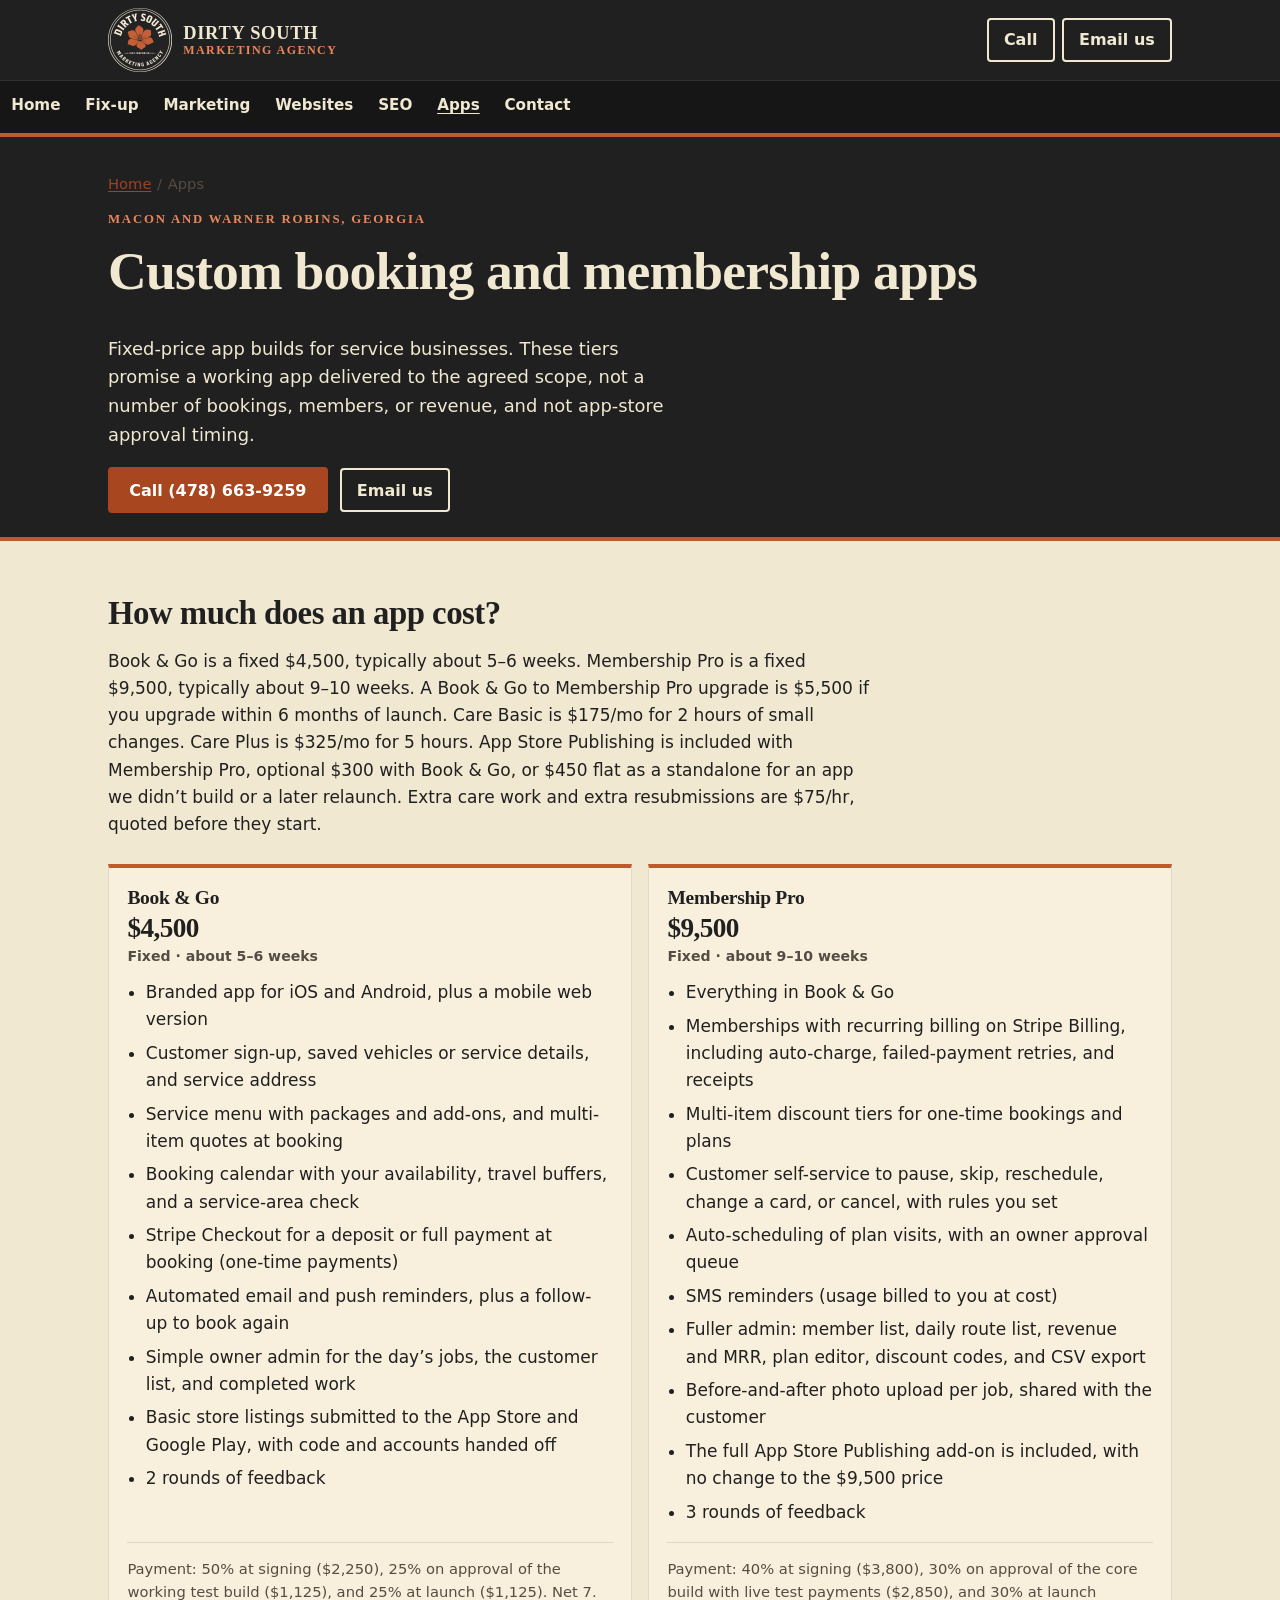
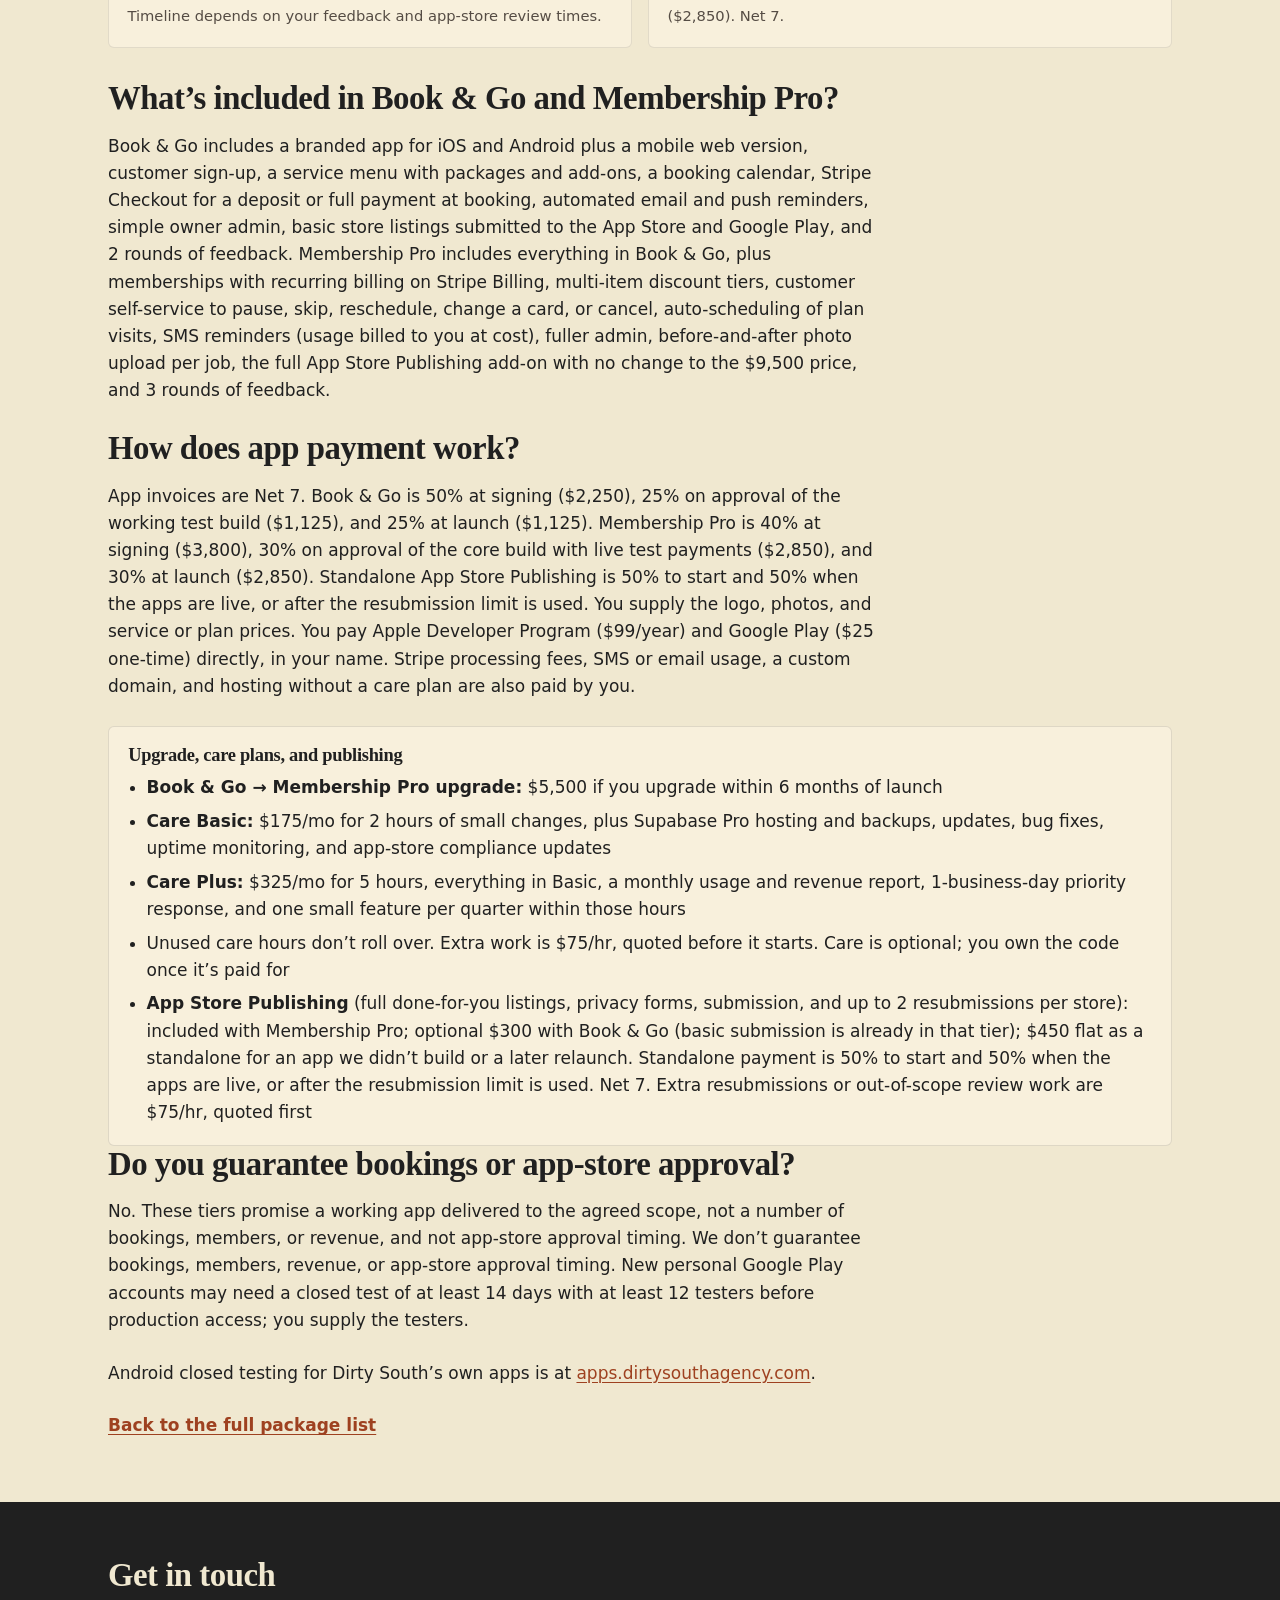
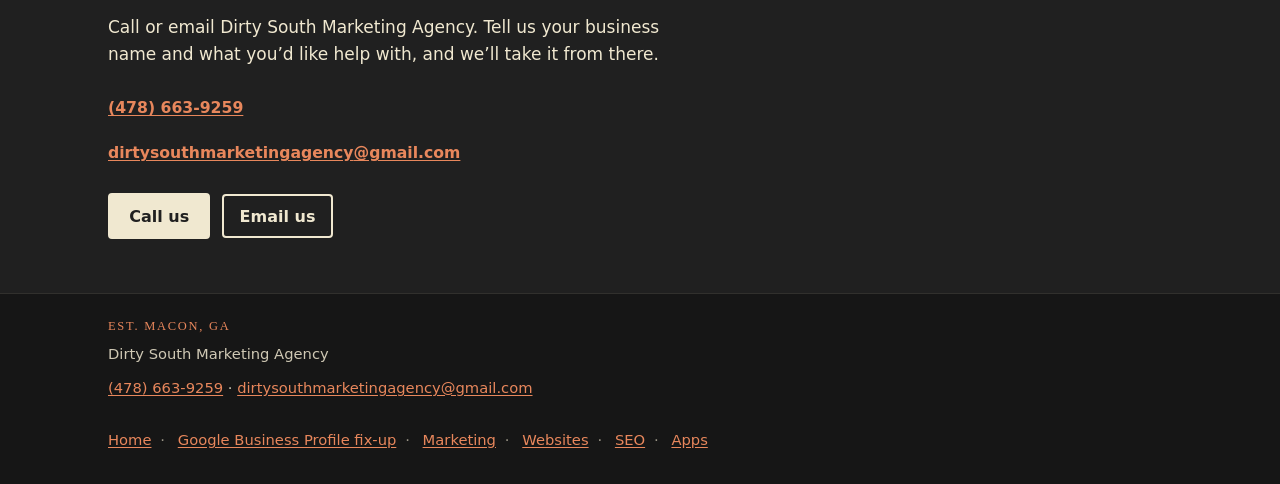
<file: apps/index.html>
<!DOCTYPE html>
<html lang="en">
<head>
  <meta charset="utf-8">
  <meta name="viewport" content="width=device-width, initial-scale=1">
  <title>Custom Booking and Membership Apps | Dirty South Marketing Agency</title>
  <meta name="description" content="Fixed-price apps for service businesses: Book &amp; Go $4,500 and Membership Pro $9,500, plus care plans and App Store Publishing. No booking or approval promises.">
  <link rel="canonical" href="https://dirtysouthagency.com/apps/">
  <link rel="icon" href="../assets/favicon.ico" sizes="any">
  <link rel="icon" type="image/png" sizes="32x32" href="../assets/favicon-32.png">
  <link rel="apple-touch-icon" href="../assets/apple-touch-icon.png" sizes="180x180">
  <meta name="theme-color" content="#202020">
  <meta property="og:type" content="website">
  <meta property="og:locale" content="en_US">
  <meta property="og:site_name" content="Dirty South Marketing Agency">
  <meta property="og:title" content="Custom Booking and Membership Apps | Dirty South Marketing Agency">
  <meta property="og:description" content="Fixed-price apps for service businesses: Book &amp; Go $4,500 and Membership Pro $9,500, plus care plans and App Store Publishing. No booking or approval promises.">
  <meta property="og:url" content="https://dirtysouthagency.com/apps/">
  <meta property="og:image" content="https://dirtysouthagency.com/assets/og-image.png">
  <meta property="og:image:width" content="1200">
  <meta property="og:image:height" content="630">
  <meta property="og:image:alt" content="Dirty South Marketing Agency circular badge: cream lettering, rust-orange magnolia, Est. Macon GA.">
  <meta name="twitter:card" content="summary_large_image">
  <meta name="twitter:title" content="Custom Booking and Membership Apps | Dirty South Marketing Agency">
  <meta name="twitter:description" content="Fixed-price apps for service businesses: Book &amp; Go $4,500 and Membership Pro $9,500, plus care plans and App Store Publishing. No booking or approval promises.">
  <meta name="twitter:image" content="https://dirtysouthagency.com/assets/og-image.png">
  <link rel="stylesheet" href="../assets/site.css">
  <script type="application/ld+json">
{
  "@context": "https://schema.org",
  "@graph": [
    {
      "@type": "WebPage",
      "@id": "https://dirtysouthagency.com/apps/#page",
      "url": "https://dirtysouthagency.com/apps/",
      "name": "Custom Booking and Membership Apps | Dirty South Marketing Agency",
      "description": "Fixed-price apps for service businesses: Book & Go $4,500 and Membership Pro $9,500, plus care plans and App Store Publishing. No booking or approval promises.",
      "isPartOf": {
        "@id": "https://dirtysouthagency.com/#website"
      },
      "about": {
        "@id": "https://dirtysouthagency.com/#business"
      },
      "inLanguage": "en-US"
    },
    {
      "@type": "FAQPage",
      "@id": "https://dirtysouthagency.com/apps/#faq",
      "isPartOf": {
        "@id": "https://dirtysouthagency.com/apps/#page"
      },
      "mainEntity": [
        {
          "@type": "Question",
          "name": "How much does an app cost?",
          "acceptedAnswer": {
            "@type": "Answer",
            "text": "Book & Go is a fixed $4,500, typically about 5–6 weeks. Membership Pro is a fixed $9,500, typically about 9–10 weeks. A Book & Go to Membership Pro upgrade is $5,500 if you upgrade within 6 months of launch. Care Basic is $175/mo for 2 hours of small changes. Care Plus is $325/mo for 5 hours. App Store Publishing is included with Membership Pro, optional $300 with Book & Go, or $450 flat as a standalone for an app we didn’t build or a later relaunch. Extra care work and extra resubmissions are $75/hr, quoted before they start."
          }
        },
        {
          "@type": "Question",
          "name": "What’s included in Book & Go and Membership Pro?",
          "acceptedAnswer": {
            "@type": "Answer",
            "text": "Book & Go includes a branded app for iOS and Android plus a mobile web version, customer sign-up, a service menu with packages and add-ons, a booking calendar, Stripe Checkout for a deposit or full payment at booking, automated email and push reminders, simple owner admin, basic store listings submitted to the App Store and Google Play, and 2 rounds of feedback. Membership Pro includes everything in Book & Go, plus memberships with recurring billing on Stripe Billing, multi-item discount tiers, customer self-service to pause, skip, reschedule, change a card, or cancel, auto-scheduling of plan visits, SMS reminders (usage billed to you at cost), fuller admin, before-and-after photo upload per job, the full App Store Publishing add-on with no change to the $9,500 price, and 3 rounds of feedback."
          }
        },
        {
          "@type": "Question",
          "name": "How does app payment work?",
          "acceptedAnswer": {
            "@type": "Answer",
            "text": "App invoices are Net 7. Book & Go is 50% at signing ($2,250), 25% on approval of the working test build ($1,125), and 25% at launch ($1,125). Membership Pro is 40% at signing ($3,800), 30% on approval of the core build with live test payments ($2,850), and 30% at launch ($2,850). Standalone App Store Publishing is 50% to start and 50% when the apps are live, or after the resubmission limit is used. You supply the logo, photos, and service or plan prices. You pay Apple Developer Program ($99/year) and Google Play ($25 one-time) directly, in your name. Stripe processing fees, SMS or email usage, a custom domain, and hosting without a care plan are also paid by you."
          }
        },
        {
          "@type": "Question",
          "name": "Do you guarantee bookings or app-store approval?",
          "acceptedAnswer": {
            "@type": "Answer",
            "text": "No. These tiers promise a working app delivered to the agreed scope, not a number of bookings, members, or revenue, and not app-store approval timing. We don’t guarantee bookings, members, revenue, or app-store approval timing. New personal Google Play accounts may need a closed test of at least 14 days with at least 12 testers before production access; you supply the testers."
          }
        }
      ]
    }
  ]
}
  </script>
</head>
<body>
  <a class="skip" href="#main">Skip to content</a>
  <header class="site-header">
    <div class="wrap header-inner">
      <a class="brand" href="../">
        <img src="../assets/logo-badge-256.png"
             srcset="../assets/logo-badge-256.png 256w, ../assets/logo-badge.png 512w"
             sizes="64px"
             width="64" height="64"
             alt="Dirty South Marketing Agency">
        <span class="brand-text">Dirty South<span>Marketing Agency</span></span>
      </a>
      <div class="header-actions">
        <a class="btn btn-header" href="tel:+14786639259">Call</a>
        <a class="btn btn-header" href="mailto:dirtysouthmarketingagency@gmail.com?subject=Dirty%20South%20Marketing%20Agency">Email us</a>
      </div>
    </div>
    <nav class="site-nav" aria-label="Site">
      <ul class="wrap">
        <li><a href="../">Home</a></li>
        <li><a href="../google-business-profile/">Fix-up</a></li>
        <li><a href="../marketing/">Marketing</a></li>
        <li><a href="../websites/">Websites</a></li>
        <li><a href="../seo/">SEO</a></li>
        <li><a href="../apps/" aria-current="page">Apps</a></li>
        <li><a href="#contact">Contact</a></li>
      </ul>
    </nav>
  </header>

  <main id="main">
    <section class="page-hero" aria-labelledby="page-title">
      <div class="wrap">
        <nav class="crumbs" aria-label="Breadcrumb">
          <ol>
            <li><a href="../">Home</a></li>
            <li aria-current="page">Apps</li>
          </ol>
        </nav>
        <p class="eyebrow">Macon and Warner Robins, Georgia</p>
        <h1 id="page-title">Custom booking and membership apps</h1>
        <p class="lead">Fixed-price app builds for service businesses. These tiers promise a working app delivered to the agreed scope, not a number of bookings, members, or revenue, and not app-store approval timing.</p>
        <div class="actions">
          <a class="btn btn-primary" href="tel:+14786639259">Call (478) 663-9259</a>
          <a class="btn btn-header" href="mailto:dirtysouthmarketingagency@gmail.com?subject=Custom%20app%20packages">Email us</a>
        </div>
      </div>
    </section>

    <section class="section" aria-labelledby="q-cost">
      <div class="wrap">
        <div class="qa">
          <h2 id="q-cost">How much does an app cost?</h2>
          <p>Book &amp; Go is a fixed $4,500, typically about 5–6 weeks. Membership Pro is a fixed $9,500, typically about 9–10 weeks. A Book &amp; Go to Membership Pro upgrade is $5,500 if you upgrade within 6 months of launch. Care Basic is $175/mo for 2 hours of small changes. Care Plus is $325/mo for 5 hours. App Store Publishing is included with Membership Pro, optional $300 with Book &amp; Go, or $450 flat as a standalone for an app we didn’t build or a later relaunch. Extra care work and extra resubmissions are $75/hr, quoted before they start.</p>
        </div>
        <div class="pkg-grid">
          <article class="pkg">
            <h3>Book &amp; Go</h3>
            <p class="pkg-price">$4,500 <small>Fixed · about 5–6 weeks</small></p>
            <ul>
              <li>Branded app for iOS and Android, plus a mobile web version</li>
              <li>Customer sign-up, saved vehicles or service details, and service address</li>
              <li>Service menu with packages and add-ons, and multi-item quotes at booking</li>
              <li>Booking calendar with your availability, travel buffers, and a service-area check</li>
              <li>Stripe Checkout for a deposit or full payment at booking (one-time payments)</li>
              <li>Automated email and push reminders, plus a follow-up to book again</li>
              <li>Simple owner admin for the day’s jobs, the customer list, and completed work</li>
              <li>Basic store listings submitted to the App Store and Google Play, with code and accounts handed off</li>
              <li>2 rounds of feedback</li>
            </ul>
            <div class="terms"><p>Payment: 50% at signing ($2,250), 25% on approval of the working test build ($1,125), and 25% at launch ($1,125). Net 7. Timeline depends on your feedback and app-store review times.</p></div>
          </article>
          <article class="pkg">
            <h3>Membership Pro</h3>
            <p class="pkg-price">$9,500 <small>Fixed · about 9–10 weeks</small></p>
            <ul>
              <li>Everything in Book &amp; Go</li>
              <li>Memberships with recurring billing on Stripe Billing, including auto-charge, failed-payment retries, and receipts</li>
              <li>Multi-item discount tiers for one-time bookings and plans</li>
              <li>Customer self-service to pause, skip, reschedule, change a card, or cancel, with rules you set</li>
              <li>Auto-scheduling of plan visits, with an owner approval queue</li>
              <li>SMS reminders (usage billed to you at cost)</li>
              <li>Fuller admin: member list, daily route list, revenue and MRR, plan editor, discount codes, and CSV export</li>
              <li>Before-and-after photo upload per job, shared with the customer</li>
              <li>The full App Store Publishing add-on is included, with no change to the $9,500 price</li>
              <li>3 rounds of feedback</li>
            </ul>
            <div class="terms"><p>Payment: 40% at signing ($3,800), 30% on approval of the core build with live test payments ($2,850), and 30% at launch ($2,850). Net 7.</p></div>
          </article>
        </div>
        <div class="qa" style="margin-top:2rem;">
          <h2 id="q-included">What’s included in Book &amp; Go and Membership Pro?</h2>
          <p>Book &amp; Go includes a branded app for iOS and Android plus a mobile web version, customer sign-up, a service menu with packages and add-ons, a booking calendar, Stripe Checkout for a deposit or full payment at booking, automated email and push reminders, simple owner admin, basic store listings submitted to the App Store and Google Play, and 2 rounds of feedback. Membership Pro includes everything in Book &amp; Go, plus memberships with recurring billing on Stripe Billing, multi-item discount tiers, customer self-service to pause, skip, reschedule, change a card, or cancel, auto-scheduling of plan visits, SMS reminders (usage billed to you at cost), fuller admin, before-and-after photo upload per job, the full App Store Publishing add-on with no change to the $9,500 price, and 3 rounds of feedback.</p>
        </div>
        <div class="qa">
          <h2 id="q-payment">How does app payment work?</h2>
          <p>App invoices are Net 7. Book &amp; Go is 50% at signing ($2,250), 25% on approval of the working test build ($1,125), and 25% at launch ($1,125). Membership Pro is 40% at signing ($3,800), 30% on approval of the core build with live test payments ($2,850), and 30% at launch ($2,850). Standalone App Store Publishing is 50% to start and 50% when the apps are live, or after the resubmission limit is used. You supply the logo, photos, and service or plan prices. You pay Apple Developer Program ($99/year) and Google Play ($25 one-time) directly, in your name. Stripe processing fees, SMS or email usage, a custom domain, and hosting without a care plan are also paid by you.</p>
        </div>
        <div class="extra-box">
          <h3>Upgrade, care plans, and publishing</h3>
          <ul>
            <li><strong>Book &amp; Go → Membership Pro upgrade:</strong> $5,500 if you upgrade within 6 months of launch</li>
            <li><strong>Care Basic:</strong> $175/mo for 2 hours of small changes, plus Supabase Pro hosting and backups, updates, bug fixes, uptime monitoring, and app-store compliance updates</li>
            <li><strong>Care Plus:</strong> $325/mo for 5 hours, everything in Basic, a monthly usage and revenue report, 1-business-day priority response, and one small feature per quarter within those hours</li>
            <li>Unused care hours don’t roll over. Extra work is $75/hr, quoted before it starts. Care is optional; you own the code once it’s paid for</li>
            <li><strong>App Store Publishing</strong> (full done-for-you listings, privacy forms, submission, and up to 2 resubmissions per store): included with Membership Pro; optional $300 with Book &amp; Go (basic submission is already in that tier); $450 flat as a standalone for an app we didn’t build or a later relaunch. Standalone payment is 50% to start and 50% when the apps are live, or after the resubmission limit is used. Net 7. Extra resubmissions or out-of-scope review work are $75/hr, quoted first</li>
          </ul>
        </div>
        <div class="qa">
          <h2 id="q-promises">Do you guarantee bookings or app-store approval?</h2>
          <p>No. These tiers promise a working app delivered to the agreed scope, not a number of bookings, members, or revenue, and not app-store approval timing. We don’t guarantee bookings, members, revenue, or app-store approval timing. New personal Google Play accounts may need a closed test of at least 14 days with at least 12 testers before production access; you supply the testers.</p>
        </div>
        <p>Android closed testing for Dirty South’s own apps is at <a href="https://apps.dirtysouthagency.com/">apps.dirtysouthagency.com</a>.</p>
        <p><a class="more-link" href="../">Back to the full package list</a></p>
      </div>
    </section>

    <section class="contact" id="contact" aria-labelledby="contact-title">
      <div class="wrap">
        <h2 id="contact-title">Get in touch</h2>
        <p>Call or email Dirty South Marketing Agency. Tell us your business name and what you’d like help with, and we’ll take it from there.</p>
        <div class="contact-lines">
          <a class="email-display" href="tel:+14786639259">(478) 663-9259</a>
          <a class="email-display" href="mailto:dirtysouthmarketingagency@gmail.com?subject=Dirty%20South%20Marketing%20Agency">dirtysouthmarketingagency<wbr>@gmail.com</a>
        </div>
        <div class="actions">
          <a class="btn btn-light" href="tel:+14786639259">Call us</a>
          <a class="btn btn-header" href="mailto:dirtysouthmarketingagency@gmail.com?subject=Dirty%20South%20Marketing%20Agency">Email us</a>
        </div>
      </div>
    </section>
  </main>

  <footer class="site-footer">
    <div class="wrap">
      <p><span class="est">Est. Macon, GA</span> Dirty South Marketing Agency<br>
        <a href="tel:+14786639259">(478) 663-9259</a>
        <span aria-hidden="true"> · </span>
        <a href="mailto:dirtysouthmarketingagency@gmail.com">dirtysouthmarketingagency@gmail.com</a>
      </p>
      <ul class="footer-services">
        <li><a href="../">Home</a></li>
        <li><a href="../google-business-profile/">Google Business Profile fix-up</a></li>
        <li><a href="../marketing/">Marketing</a></li>
        <li><a href="../websites/">Websites</a></li>
        <li><a href="../seo/">SEO</a></li>
        <li><a href="../apps/">Apps</a></li>
      </ul>
    </div>
  </footer>
</body>
</html>
</file>
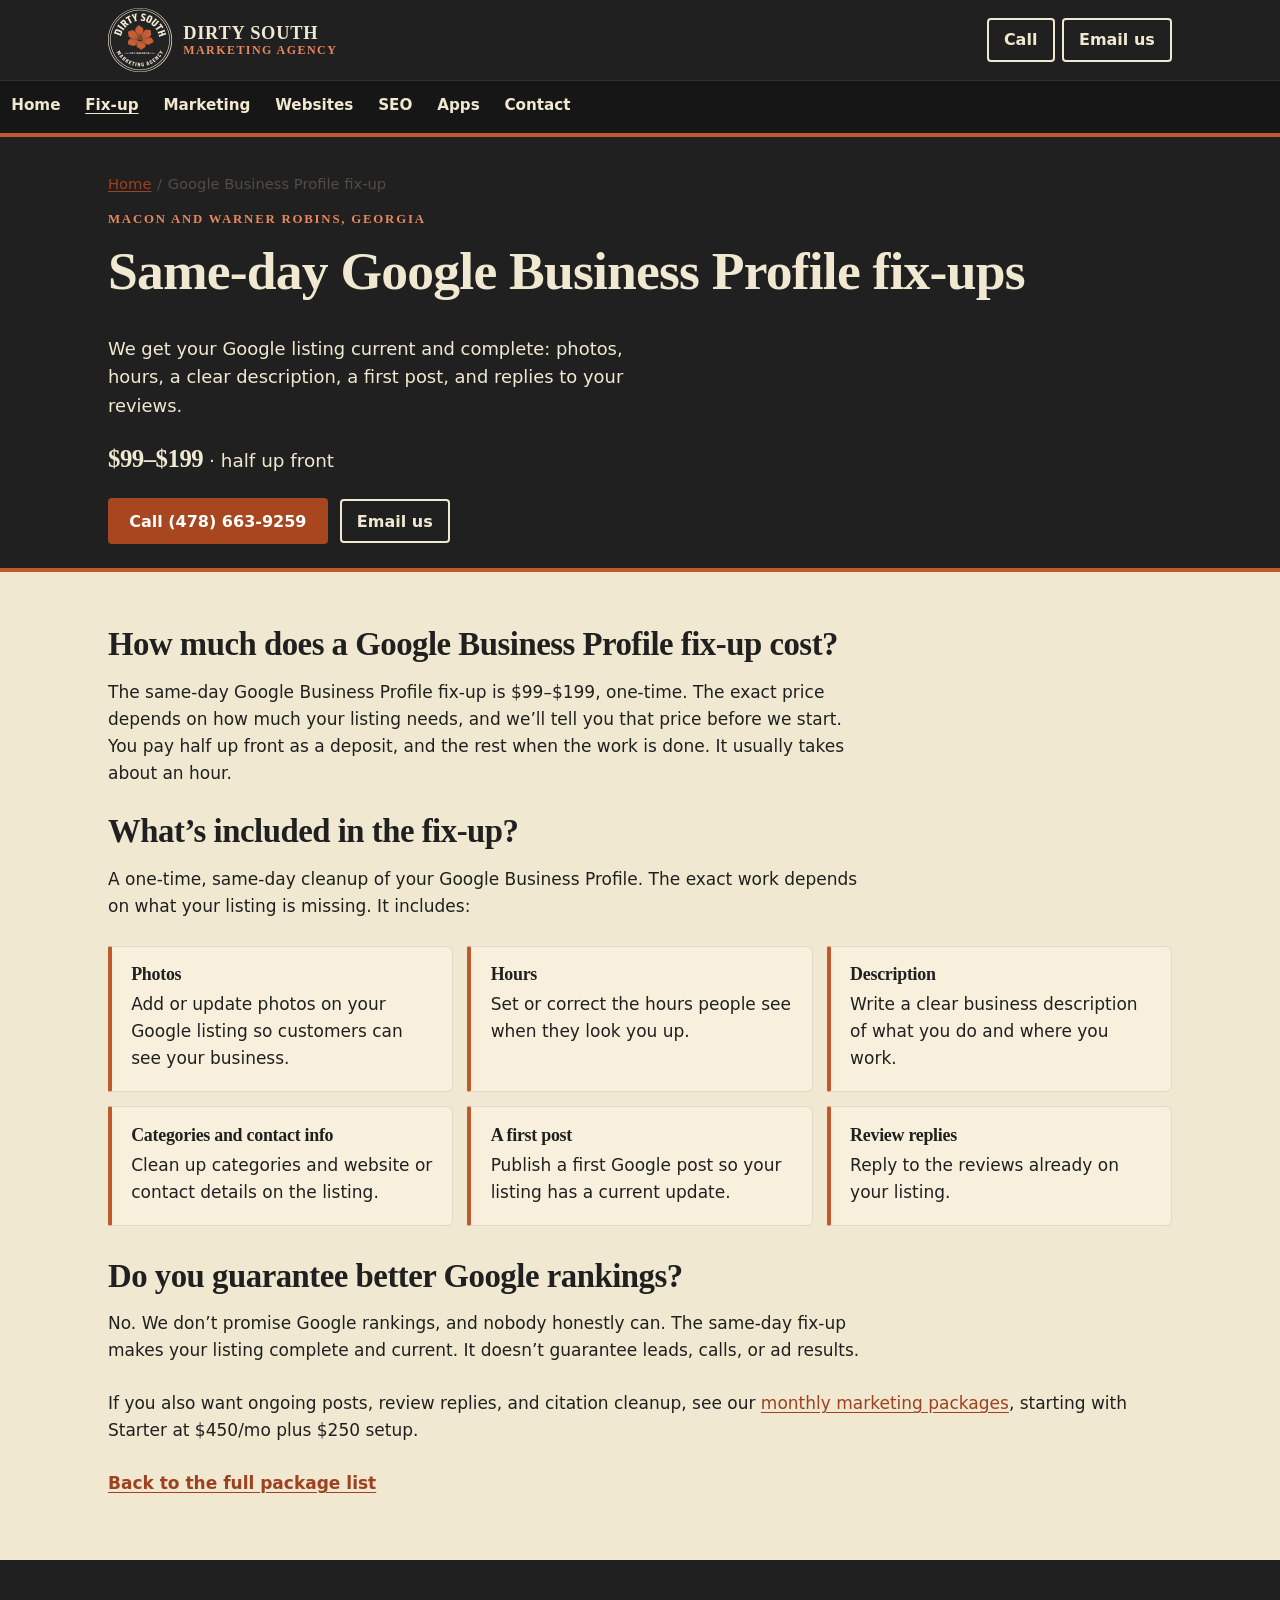
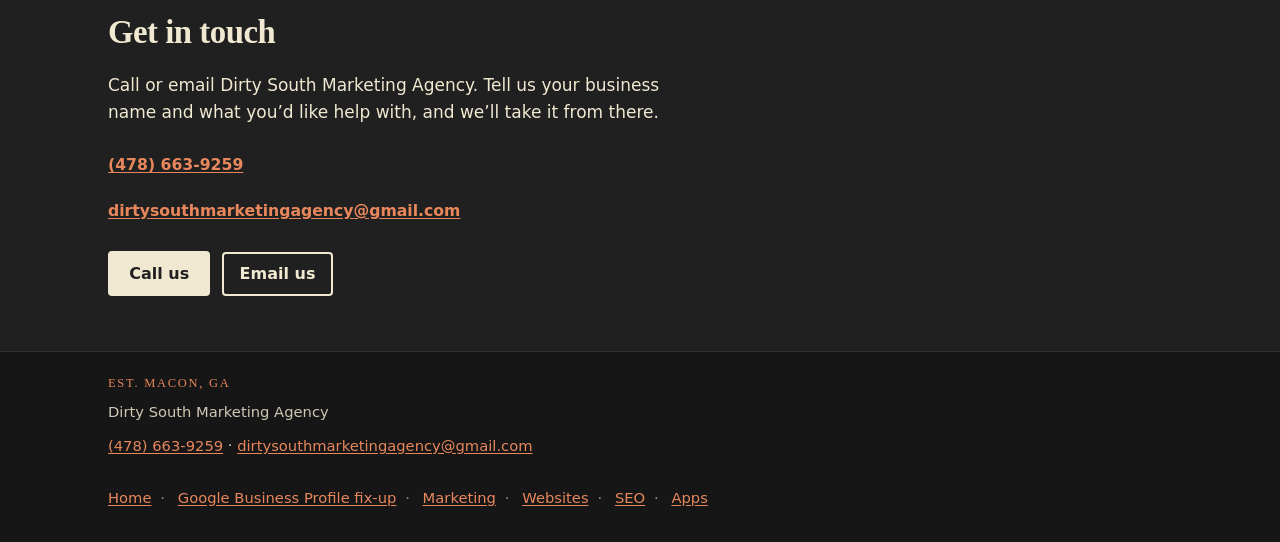
<file: google-business-profile/index.html>
<!DOCTYPE html>
<html lang="en">
<head>
  <meta charset="utf-8">
  <meta name="viewport" content="width=device-width, initial-scale=1">
  <title>Same-day Google Business Profile Fix-Ups in Macon, GA | Dirty South Marketing Agency</title>
  <meta name="description" content="Same-day Google Business Profile fix-ups for $99–$199, half up front. Photos, hours, description, a first post, and review replies. No ranking promises.">
  <link rel="canonical" href="https://dirtysouthagency.com/google-business-profile/">
  <link rel="icon" href="../assets/favicon.ico" sizes="any">
  <link rel="icon" type="image/png" sizes="32x32" href="../assets/favicon-32.png">
  <link rel="apple-touch-icon" href="../assets/apple-touch-icon.png" sizes="180x180">
  <meta name="theme-color" content="#202020">
  <meta property="og:type" content="website">
  <meta property="og:locale" content="en_US">
  <meta property="og:site_name" content="Dirty South Marketing Agency">
  <meta property="og:title" content="Same-day Google Business Profile Fix-Ups in Macon, GA | Dirty South Marketing Agency">
  <meta property="og:description" content="Same-day Google Business Profile fix-ups for $99–$199, half up front. Photos, hours, description, a first post, and review replies. No ranking promises.">
  <meta property="og:url" content="https://dirtysouthagency.com/google-business-profile/">
  <meta property="og:image" content="https://dirtysouthagency.com/assets/og-image.png">
  <meta property="og:image:width" content="1200">
  <meta property="og:image:height" content="630">
  <meta property="og:image:alt" content="Dirty South Marketing Agency circular badge: cream lettering, rust-orange magnolia, Est. Macon GA.">
  <meta name="twitter:card" content="summary_large_image">
  <meta name="twitter:title" content="Same-day Google Business Profile Fix-Ups in Macon, GA | Dirty South Marketing Agency">
  <meta name="twitter:description" content="Same-day Google Business Profile fix-ups for $99–$199, half up front. Photos, hours, description, a first post, and review replies. No ranking promises.">
  <meta name="twitter:image" content="https://dirtysouthagency.com/assets/og-image.png">
  <link rel="stylesheet" href="../assets/site.css">
  <script type="application/ld+json">
{
  "@context": "https://schema.org",
  "@graph": [
    {
      "@type": "WebPage",
      "@id": "https://dirtysouthagency.com/google-business-profile/#page",
      "url": "https://dirtysouthagency.com/google-business-profile/",
      "name": "Same-day Google Business Profile Fix-Ups in Macon, GA | Dirty South Marketing Agency",
      "description": "Same-day Google Business Profile fix-ups for $99–$199, half up front. Photos, hours, description, a first post, and review replies. No ranking promises.",
      "isPartOf": {
        "@id": "https://dirtysouthagency.com/#website"
      },
      "about": {
        "@id": "https://dirtysouthagency.com/#business"
      },
      "inLanguage": "en-US"
    },
    {
      "@type": "FAQPage",
      "@id": "https://dirtysouthagency.com/google-business-profile/#faq",
      "isPartOf": {
        "@id": "https://dirtysouthagency.com/google-business-profile/#page"
      },
      "mainEntity": [
        {
          "@type": "Question",
          "name": "How much does a Google Business Profile fix-up cost?",
          "acceptedAnswer": {
            "@type": "Answer",
            "text": "The same-day Google Business Profile fix-up is $99–$199, one-time. The exact price depends on how much your listing needs, and we’ll tell you that price before we start. You pay half up front as a deposit, and the rest when the work is done. It usually takes about an hour."
          }
        },
        {
          "@type": "Question",
          "name": "What’s included in the fix-up?",
          "acceptedAnswer": {
            "@type": "Answer",
            "text": "A one-time, same-day cleanup of your Google Business Profile. The exact work depends on what your listing is missing. It includes adding or updating photos, setting or correcting hours, writing a clear business description, cleaning up categories and website or contact details, publishing a first Google post, and replying to the reviews already on your listing."
          }
        },
        {
          "@type": "Question",
          "name": "Do you guarantee better Google rankings?",
          "acceptedAnswer": {
            "@type": "Answer",
            "text": "No. We don’t promise Google rankings, and nobody honestly can. The same-day fix-up makes your listing complete and current. It doesn’t guarantee leads, calls, or ad results."
          }
        }
      ]
    }
  ]
}
  </script>
</head>
<body>
  <a class="skip" href="#main">Skip to content</a>
  <header class="site-header">
    <div class="wrap header-inner">
      <a class="brand" href="../">
        <img src="../assets/logo-badge-256.png"
             srcset="../assets/logo-badge-256.png 256w, ../assets/logo-badge.png 512w"
             sizes="64px"
             width="64" height="64"
             alt="Dirty South Marketing Agency">
        <span class="brand-text">Dirty South<span>Marketing Agency</span></span>
      </a>
      <div class="header-actions">
        <a class="btn btn-header" href="tel:+14786639259">Call</a>
        <a class="btn btn-header" href="mailto:dirtysouthmarketingagency@gmail.com?subject=Dirty%20South%20Marketing%20Agency">Email us</a>
      </div>
    </div>
    <nav class="site-nav" aria-label="Site">
      <ul class="wrap">
        <li><a href="../">Home</a></li>
        <li><a href="../google-business-profile/" aria-current="page">Fix-up</a></li>
        <li><a href="../marketing/">Marketing</a></li>
        <li><a href="../websites/">Websites</a></li>
        <li><a href="../seo/">SEO</a></li>
        <li><a href="../apps/">Apps</a></li>
        <li><a href="#contact">Contact</a></li>
      </ul>
    </nav>
  </header>

  <main id="main">
    <section class="page-hero" aria-labelledby="page-title">
      <div class="wrap">
        <nav class="crumbs" aria-label="Breadcrumb">
          <ol>
            <li><a href="../">Home</a></li>
            <li aria-current="page">Google Business Profile fix-up</li>
          </ol>
        </nav>
        <p class="eyebrow">Macon and Warner Robins, Georgia</p>
        <h1 id="page-title">Same-day Google Business Profile fix-ups</h1>
        <p class="lead">We get your Google listing current and complete: photos, hours, a clear description, a first post, and replies to your reviews.</p>
        <p class="price-line"><strong>$99–$199</strong> · half up front</p>
        <div class="actions">
          <a class="btn btn-primary" href="tel:+14786639259">Call (478) 663-9259</a>
          <a class="btn btn-header" href="mailto:dirtysouthmarketingagency@gmail.com?subject=Google%20Business%20Profile%20fix-up">Email us</a>
        </div>
      </div>
    </section>

    <section class="section" aria-labelledby="q-cost">
      <div class="wrap">
        <div class="qa">
          <h2 id="q-cost">How much does a Google Business Profile fix-up cost?</h2>
          <p>The same-day Google Business Profile fix-up is $99–$199, one-time. The exact price depends on how much your listing needs, and we’ll tell you that price before we start. You pay half up front as a deposit, and the rest when the work is done. It usually takes about an hour.</p>
        </div>
        <div class="qa">
          <h2 id="q-included">What’s included in the fix-up?</h2>
          <p>A one-time, same-day cleanup of your Google Business Profile. The exact work depends on what your listing is missing. It includes:</p>
        </div>
        <ul class="includes">
          <li>
            <h3>Photos</h3>
            <p>Add or update photos on your Google listing so customers can see your business.</p>
          </li>
          <li>
            <h3>Hours</h3>
            <p>Set or correct the hours people see when they look you up.</p>
          </li>
          <li>
            <h3>Description</h3>
            <p>Write a clear business description of what you do and where you work.</p>
          </li>
          <li>
            <h3>Categories and contact info</h3>
            <p>Clean up categories and website or contact details on the listing.</p>
          </li>
          <li>
            <h3>A first post</h3>
            <p>Publish a first Google post so your listing has a current update.</p>
          </li>
          <li>
            <h3>Review replies</h3>
            <p>Reply to the reviews already on your listing.</p>
          </li>
        </ul>
        <div class="qa" style="margin-top:2rem;">
          <h2 id="q-rankings">Do you guarantee better Google rankings?</h2>
          <p>No. We don’t promise Google rankings, and nobody honestly can. The same-day fix-up makes your listing complete and current. It doesn’t guarantee leads, calls, or ad results.</p>
        </div>
        <p>If you also want ongoing posts, review replies, and citation cleanup, see our <a href="../marketing/">monthly marketing packages</a>, starting with Starter at $450/mo plus $250 setup.</p>
        <p><a class="more-link" href="../">Back to the full package list</a></p>
      </div>
    </section>

    <section class="contact" id="contact" aria-labelledby="contact-title">
      <div class="wrap">
        <h2 id="contact-title">Get in touch</h2>
        <p>Call or email Dirty South Marketing Agency. Tell us your business name and what you’d like help with, and we’ll take it from there.</p>
        <div class="contact-lines">
          <a class="email-display" href="tel:+14786639259">(478) 663-9259</a>
          <a class="email-display" href="mailto:dirtysouthmarketingagency@gmail.com?subject=Dirty%20South%20Marketing%20Agency">dirtysouthmarketingagency<wbr>@gmail.com</a>
        </div>
        <div class="actions">
          <a class="btn btn-light" href="tel:+14786639259">Call us</a>
          <a class="btn btn-header" href="mailto:dirtysouthmarketingagency@gmail.com?subject=Dirty%20South%20Marketing%20Agency">Email us</a>
        </div>
      </div>
    </section>
  </main>

  <footer class="site-footer">
    <div class="wrap">
      <p><span class="est">Est. Macon, GA</span> Dirty South Marketing Agency<br>
        <a href="tel:+14786639259">(478) 663-9259</a>
        <span aria-hidden="true"> · </span>
        <a href="mailto:dirtysouthmarketingagency@gmail.com">dirtysouthmarketingagency@gmail.com</a>
      </p>
      <ul class="footer-services">
        <li><a href="../">Home</a></li>
        <li><a href="../google-business-profile/">Google Business Profile fix-up</a></li>
        <li><a href="../marketing/">Marketing</a></li>
        <li><a href="../websites/">Websites</a></li>
        <li><a href="../seo/">SEO</a></li>
        <li><a href="../apps/">Apps</a></li>
      </ul>
    </div>
  </footer>
</body>
</html>
</file>
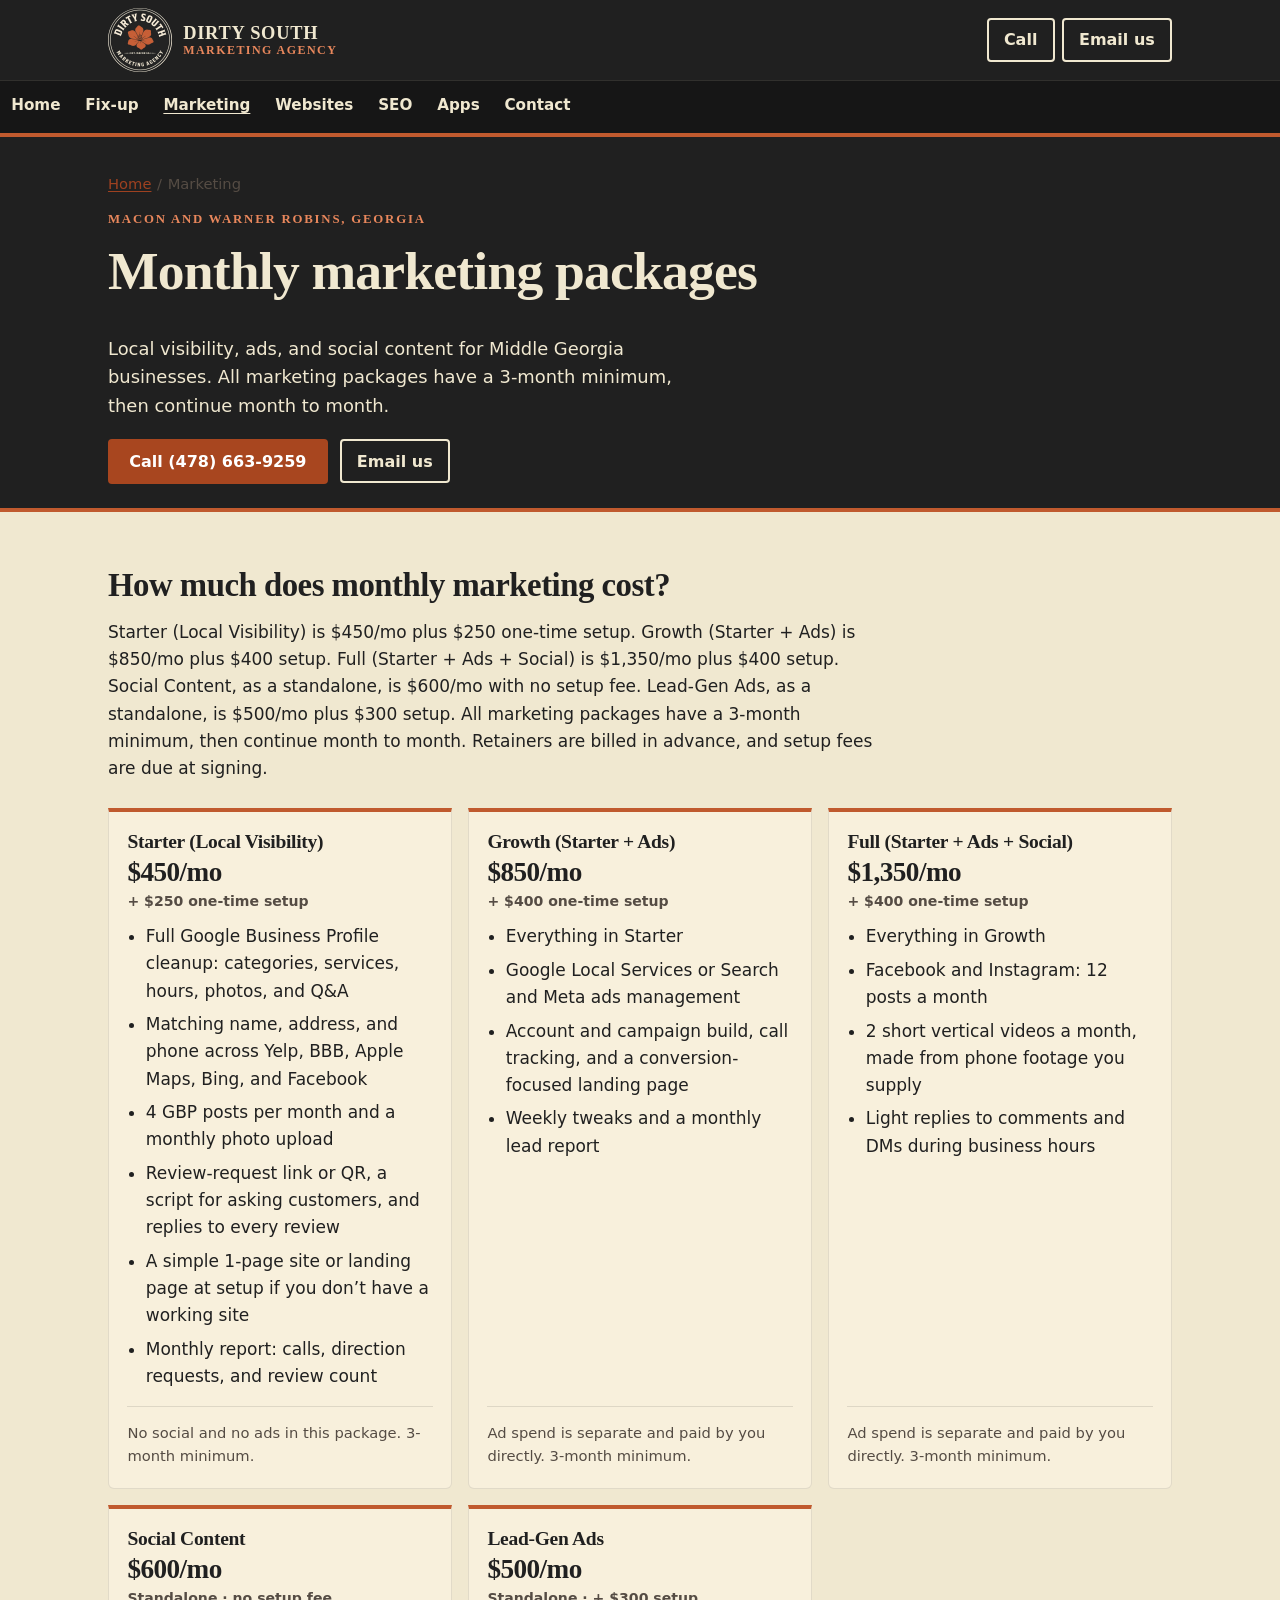
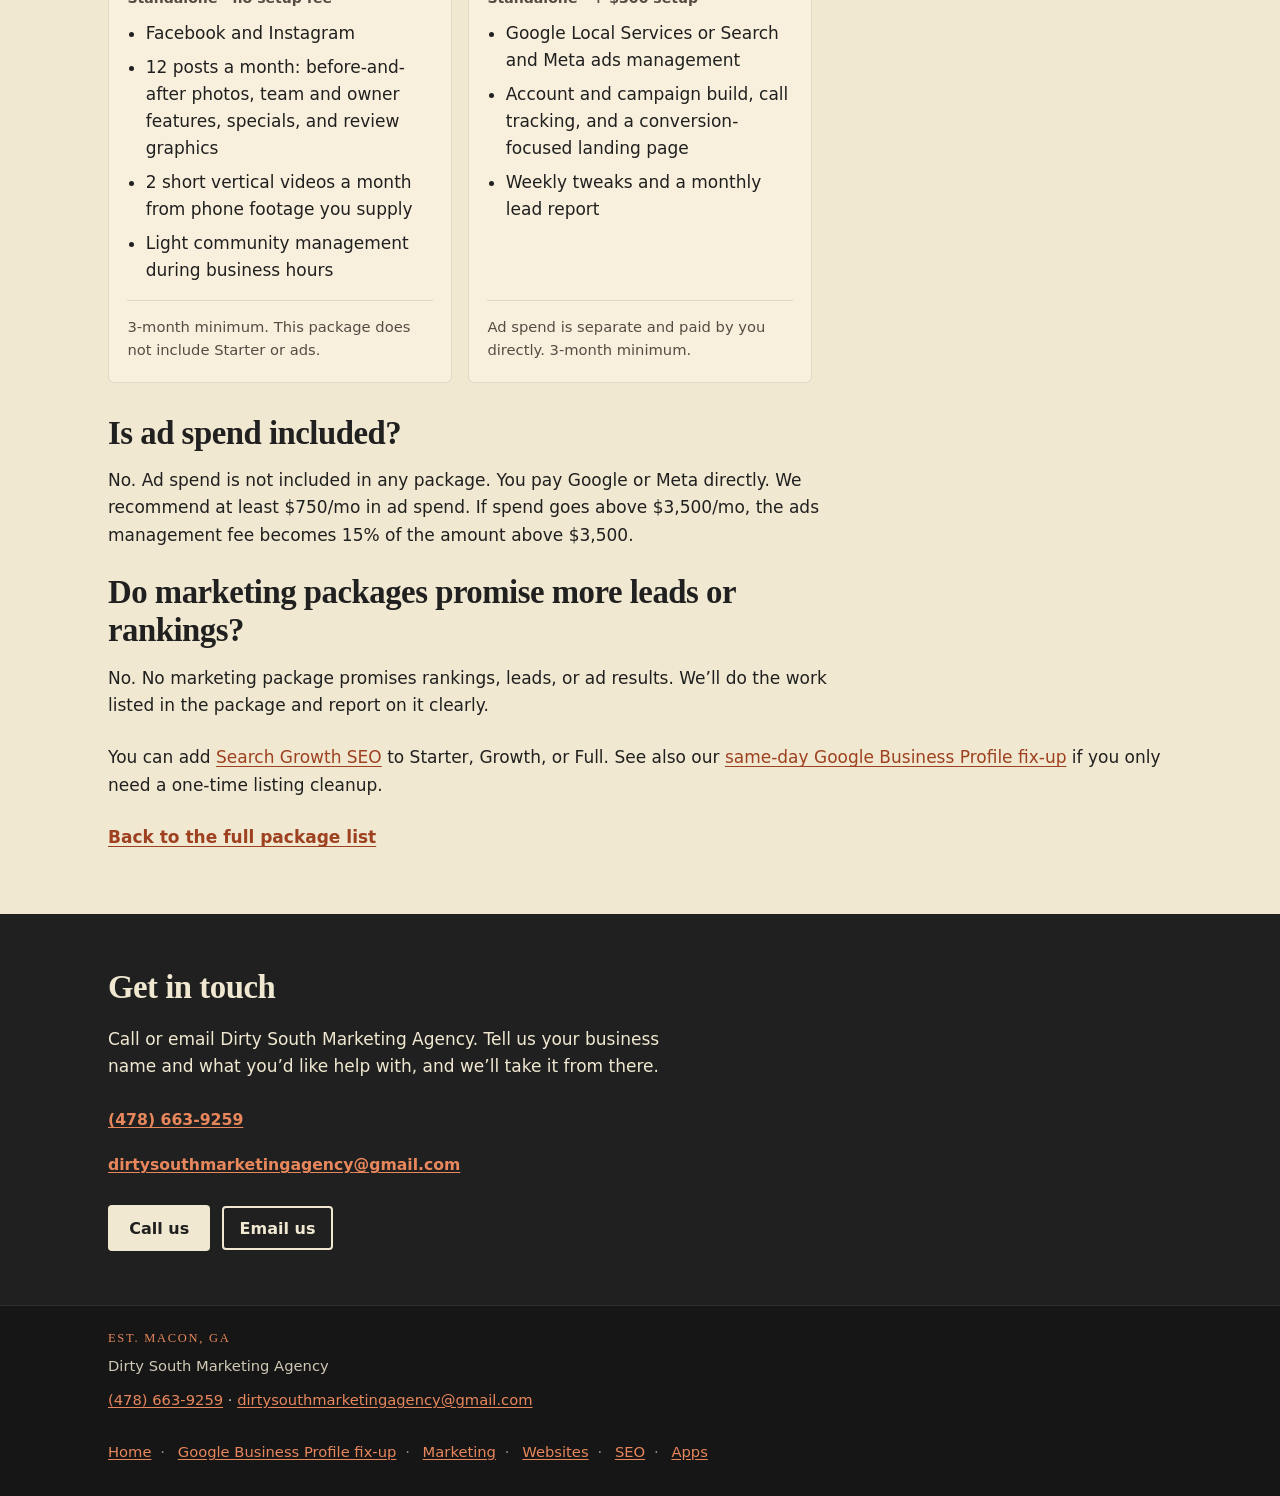
<file: marketing/index.html>
<!DOCTYPE html>
<html lang="en">
<head>
  <meta charset="utf-8">
  <meta name="viewport" content="width=device-width, initial-scale=1">
  <title>Monthly Marketing Packages in Macon, GA | Dirty South Marketing Agency</title>
  <meta name="description" content="Monthly marketing for Middle Georgia businesses: Starter $450/mo, Growth $850/mo, Full $1,350/mo, Social $600/mo, and Lead-Gen Ads $500/mo. 3-month minimum. No ranking promises.">
  <link rel="canonical" href="https://dirtysouthagency.com/marketing/">
  <link rel="icon" href="../assets/favicon.ico" sizes="any">
  <link rel="icon" type="image/png" sizes="32x32" href="../assets/favicon-32.png">
  <link rel="apple-touch-icon" href="../assets/apple-touch-icon.png" sizes="180x180">
  <meta name="theme-color" content="#202020">
  <meta property="og:type" content="website">
  <meta property="og:locale" content="en_US">
  <meta property="og:site_name" content="Dirty South Marketing Agency">
  <meta property="og:title" content="Monthly Marketing Packages in Macon, GA | Dirty South Marketing Agency">
  <meta property="og:description" content="Monthly marketing for Middle Georgia businesses: Starter $450/mo, Growth $850/mo, Full $1,350/mo, Social $600/mo, and Lead-Gen Ads $500/mo. 3-month minimum. No ranking promises.">
  <meta property="og:url" content="https://dirtysouthagency.com/marketing/">
  <meta property="og:image" content="https://dirtysouthagency.com/assets/og-image.png">
  <meta property="og:image:width" content="1200">
  <meta property="og:image:height" content="630">
  <meta property="og:image:alt" content="Dirty South Marketing Agency circular badge: cream lettering, rust-orange magnolia, Est. Macon GA.">
  <meta name="twitter:card" content="summary_large_image">
  <meta name="twitter:title" content="Monthly Marketing Packages in Macon, GA | Dirty South Marketing Agency">
  <meta name="twitter:description" content="Monthly marketing for Middle Georgia businesses: Starter $450/mo, Growth $850/mo, Full $1,350/mo, Social $600/mo, and Lead-Gen Ads $500/mo. 3-month minimum. No ranking promises.">
  <meta name="twitter:image" content="https://dirtysouthagency.com/assets/og-image.png">
  <link rel="stylesheet" href="../assets/site.css">
  <script type="application/ld+json">
{
  "@context": "https://schema.org",
  "@graph": [
    {
      "@type": "WebPage",
      "@id": "https://dirtysouthagency.com/marketing/#page",
      "url": "https://dirtysouthagency.com/marketing/",
      "name": "Monthly Marketing Packages in Macon, GA | Dirty South Marketing Agency",
      "description": "Monthly marketing for Middle Georgia businesses: Starter $450/mo, Growth $850/mo, Full $1,350/mo, Social $600/mo, and Lead-Gen Ads $500/mo. 3-month minimum. No ranking promises.",
      "isPartOf": {
        "@id": "https://dirtysouthagency.com/#website"
      },
      "about": {
        "@id": "https://dirtysouthagency.com/#business"
      },
      "inLanguage": "en-US"
    },
    {
      "@type": "FAQPage",
      "@id": "https://dirtysouthagency.com/marketing/#faq",
      "isPartOf": {
        "@id": "https://dirtysouthagency.com/marketing/#page"
      },
      "mainEntity": [
        {
          "@type": "Question",
          "name": "How much does monthly marketing cost?",
          "acceptedAnswer": {
            "@type": "Answer",
            "text": "Starter (Local Visibility) is $450/mo plus $250 one-time setup. Growth (Starter + Ads) is $850/mo plus $400 setup. Full (Starter + Ads + Social) is $1,350/mo plus $400 setup. Social Content, as a standalone, is $600/mo with no setup fee. Lead-Gen Ads, as a standalone, is $500/mo plus $300 setup. All marketing packages have a 3-month minimum, then continue month to month. Retainers are billed in advance, and setup fees are due at signing."
          }
        },
        {
          "@type": "Question",
          "name": "Is ad spend included?",
          "acceptedAnswer": {
            "@type": "Answer",
            "text": "No. Ad spend is not included in any package. You pay Google or Meta directly. We recommend at least $750/mo in ad spend. If spend goes above $3,500/mo, the ads management fee becomes 15% of the amount above $3,500."
          }
        },
        {
          "@type": "Question",
          "name": "Do marketing packages promise more leads or rankings?",
          "acceptedAnswer": {
            "@type": "Answer",
            "text": "No. No marketing package promises rankings, leads, or ad results. We’ll do the work listed in the package and report on it clearly."
          }
        }
      ]
    }
  ]
}
  </script>
</head>
<body>
  <a class="skip" href="#main">Skip to content</a>
  <header class="site-header">
    <div class="wrap header-inner">
      <a class="brand" href="../">
        <img src="../assets/logo-badge-256.png"
             srcset="../assets/logo-badge-256.png 256w, ../assets/logo-badge.png 512w"
             sizes="64px"
             width="64" height="64"
             alt="Dirty South Marketing Agency">
        <span class="brand-text">Dirty South<span>Marketing Agency</span></span>
      </a>
      <div class="header-actions">
        <a class="btn btn-header" href="tel:+14786639259">Call</a>
        <a class="btn btn-header" href="mailto:dirtysouthmarketingagency@gmail.com?subject=Dirty%20South%20Marketing%20Agency">Email us</a>
      </div>
    </div>
    <nav class="site-nav" aria-label="Site">
      <ul class="wrap">
        <li><a href="../">Home</a></li>
        <li><a href="../google-business-profile/">Fix-up</a></li>
        <li><a href="../marketing/" aria-current="page">Marketing</a></li>
        <li><a href="../websites/">Websites</a></li>
        <li><a href="../seo/">SEO</a></li>
        <li><a href="../apps/">Apps</a></li>
        <li><a href="#contact">Contact</a></li>
      </ul>
    </nav>
  </header>

  <main id="main">
    <section class="page-hero" aria-labelledby="page-title">
      <div class="wrap">
        <nav class="crumbs" aria-label="Breadcrumb">
          <ol>
            <li><a href="../">Home</a></li>
            <li aria-current="page">Marketing</li>
          </ol>
        </nav>
        <p class="eyebrow">Macon and Warner Robins, Georgia</p>
        <h1 id="page-title">Monthly marketing packages</h1>
        <p class="lead">Local visibility, ads, and social content for Middle Georgia businesses. All marketing packages have a 3-month minimum, then continue month to month.</p>
        <div class="actions">
          <a class="btn btn-primary" href="tel:+14786639259">Call (478) 663-9259</a>
          <a class="btn btn-header" href="mailto:dirtysouthmarketingagency@gmail.com?subject=Monthly%20marketing%20packages">Email us</a>
        </div>
      </div>
    </section>

    <section class="section" aria-labelledby="q-cost">
      <div class="wrap">
        <div class="qa">
          <h2 id="q-cost">How much does monthly marketing cost?</h2>
          <p>Starter (Local Visibility) is $450/mo plus $250 one-time setup. Growth (Starter + Ads) is $850/mo plus $400 setup. Full (Starter + Ads + Social) is $1,350/mo plus $400 setup. Social Content, as a standalone, is $600/mo with no setup fee. Lead-Gen Ads, as a standalone, is $500/mo plus $300 setup. All marketing packages have a 3-month minimum, then continue month to month. Retainers are billed in advance, and setup fees are due at signing.</p>
        </div>
        <div class="pkg-grid three">
          <article class="pkg">
            <h3>Starter (Local Visibility)</h3>
            <p class="pkg-price">$450/mo <small>+ $250 one-time setup</small></p>
            <ul>
              <li>Full Google Business Profile cleanup: categories, services, hours, photos, and Q&amp;A</li>
              <li>Matching name, address, and phone across Yelp, BBB, Apple Maps, Bing, and Facebook</li>
              <li>4 GBP posts per month and a monthly photo upload</li>
              <li>Review-request link or QR, a script for asking customers, and replies to every review</li>
              <li>A simple 1-page site or landing page at setup if you don’t have a working site</li>
              <li>Monthly report: calls, direction requests, and review count</li>
            </ul>
            <div class="terms"><p>No social and no ads in this package. 3-month minimum.</p></div>
          </article>
          <article class="pkg">
            <h3>Growth (Starter + Ads)</h3>
            <p class="pkg-price">$850/mo <small>+ $400 one-time setup</small></p>
            <ul>
              <li>Everything in Starter</li>
              <li>Google Local Services or Search and Meta ads management</li>
              <li>Account and campaign build, call tracking, and a conversion-focused landing page</li>
              <li>Weekly tweaks and a monthly lead report</li>
            </ul>
            <div class="terms"><p>Ad spend is separate and paid by you directly. 3-month minimum.</p></div>
          </article>
          <article class="pkg">
            <h3>Full (Starter + Ads + Social)</h3>
            <p class="pkg-price">$1,350/mo <small>+ $400 one-time setup</small></p>
            <ul>
              <li>Everything in Growth</li>
              <li>Facebook and Instagram: 12 posts a month</li>
              <li>2 short vertical videos a month, made from phone footage you supply</li>
              <li>Light replies to comments and DMs during business hours</li>
            </ul>
            <div class="terms"><p>Ad spend is separate and paid by you directly. 3-month minimum.</p></div>
          </article>
          <article class="pkg">
            <h3>Social Content</h3>
            <p class="pkg-price">$600/mo <small>Standalone · no setup fee</small></p>
            <ul>
              <li>Facebook and Instagram</li>
              <li>12 posts a month: before-and-after photos, team and owner features, specials, and review graphics</li>
              <li>2 short vertical videos a month from phone footage you supply</li>
              <li>Light community management during business hours</li>
            </ul>
            <div class="terms"><p>3-month minimum. This package does not include Starter or ads.</p></div>
          </article>
          <article class="pkg">
            <h3>Lead-Gen Ads</h3>
            <p class="pkg-price">$500/mo <small>Standalone · + $300 setup</small></p>
            <ul>
              <li>Google Local Services or Search and Meta ads management</li>
              <li>Account and campaign build, call tracking, and a conversion-focused landing page</li>
              <li>Weekly tweaks and a monthly lead report</li>
            </ul>
            <div class="terms"><p>Ad spend is separate and paid by you directly. 3-month minimum.</p></div>
          </article>
        </div>
        <div class="qa" style="margin-top:2rem;">
          <h2 id="q-ads">Is ad spend included?</h2>
          <p>No. Ad spend is not included in any package. You pay Google or Meta directly. We recommend at least $750/mo in ad spend. If spend goes above $3,500/mo, the ads management fee becomes 15% of the amount above $3,500.</p>
        </div>
        <div class="qa">
          <h2 id="q-promises">Do marketing packages promise more leads or rankings?</h2>
          <p>No. No marketing package promises rankings, leads, or ad results. We’ll do the work listed in the package and report on it clearly.</p>
        </div>
        <p>You can add <a href="../seo/">Search Growth SEO</a> to Starter, Growth, or Full. See also our <a href="../google-business-profile/">same-day Google Business Profile fix-up</a> if you only need a one-time listing cleanup.</p>
        <p><a class="more-link" href="../">Back to the full package list</a></p>
      </div>
    </section>

    <section class="contact" id="contact" aria-labelledby="contact-title">
      <div class="wrap">
        <h2 id="contact-title">Get in touch</h2>
        <p>Call or email Dirty South Marketing Agency. Tell us your business name and what you’d like help with, and we’ll take it from there.</p>
        <div class="contact-lines">
          <a class="email-display" href="tel:+14786639259">(478) 663-9259</a>
          <a class="email-display" href="mailto:dirtysouthmarketingagency@gmail.com?subject=Dirty%20South%20Marketing%20Agency">dirtysouthmarketingagency<wbr>@gmail.com</a>
        </div>
        <div class="actions">
          <a class="btn btn-light" href="tel:+14786639259">Call us</a>
          <a class="btn btn-header" href="mailto:dirtysouthmarketingagency@gmail.com?subject=Dirty%20South%20Marketing%20Agency">Email us</a>
        </div>
      </div>
    </section>
  </main>

  <footer class="site-footer">
    <div class="wrap">
      <p><span class="est">Est. Macon, GA</span> Dirty South Marketing Agency<br>
        <a href="tel:+14786639259">(478) 663-9259</a>
        <span aria-hidden="true"> · </span>
        <a href="mailto:dirtysouthmarketingagency@gmail.com">dirtysouthmarketingagency@gmail.com</a>
      </p>
      <ul class="footer-services">
        <li><a href="../">Home</a></li>
        <li><a href="../google-business-profile/">Google Business Profile fix-up</a></li>
        <li><a href="../marketing/">Marketing</a></li>
        <li><a href="../websites/">Websites</a></li>
        <li><a href="../seo/">SEO</a></li>
        <li><a href="../apps/">Apps</a></li>
      </ul>
    </div>
  </footer>
</body>
</html>
</file>
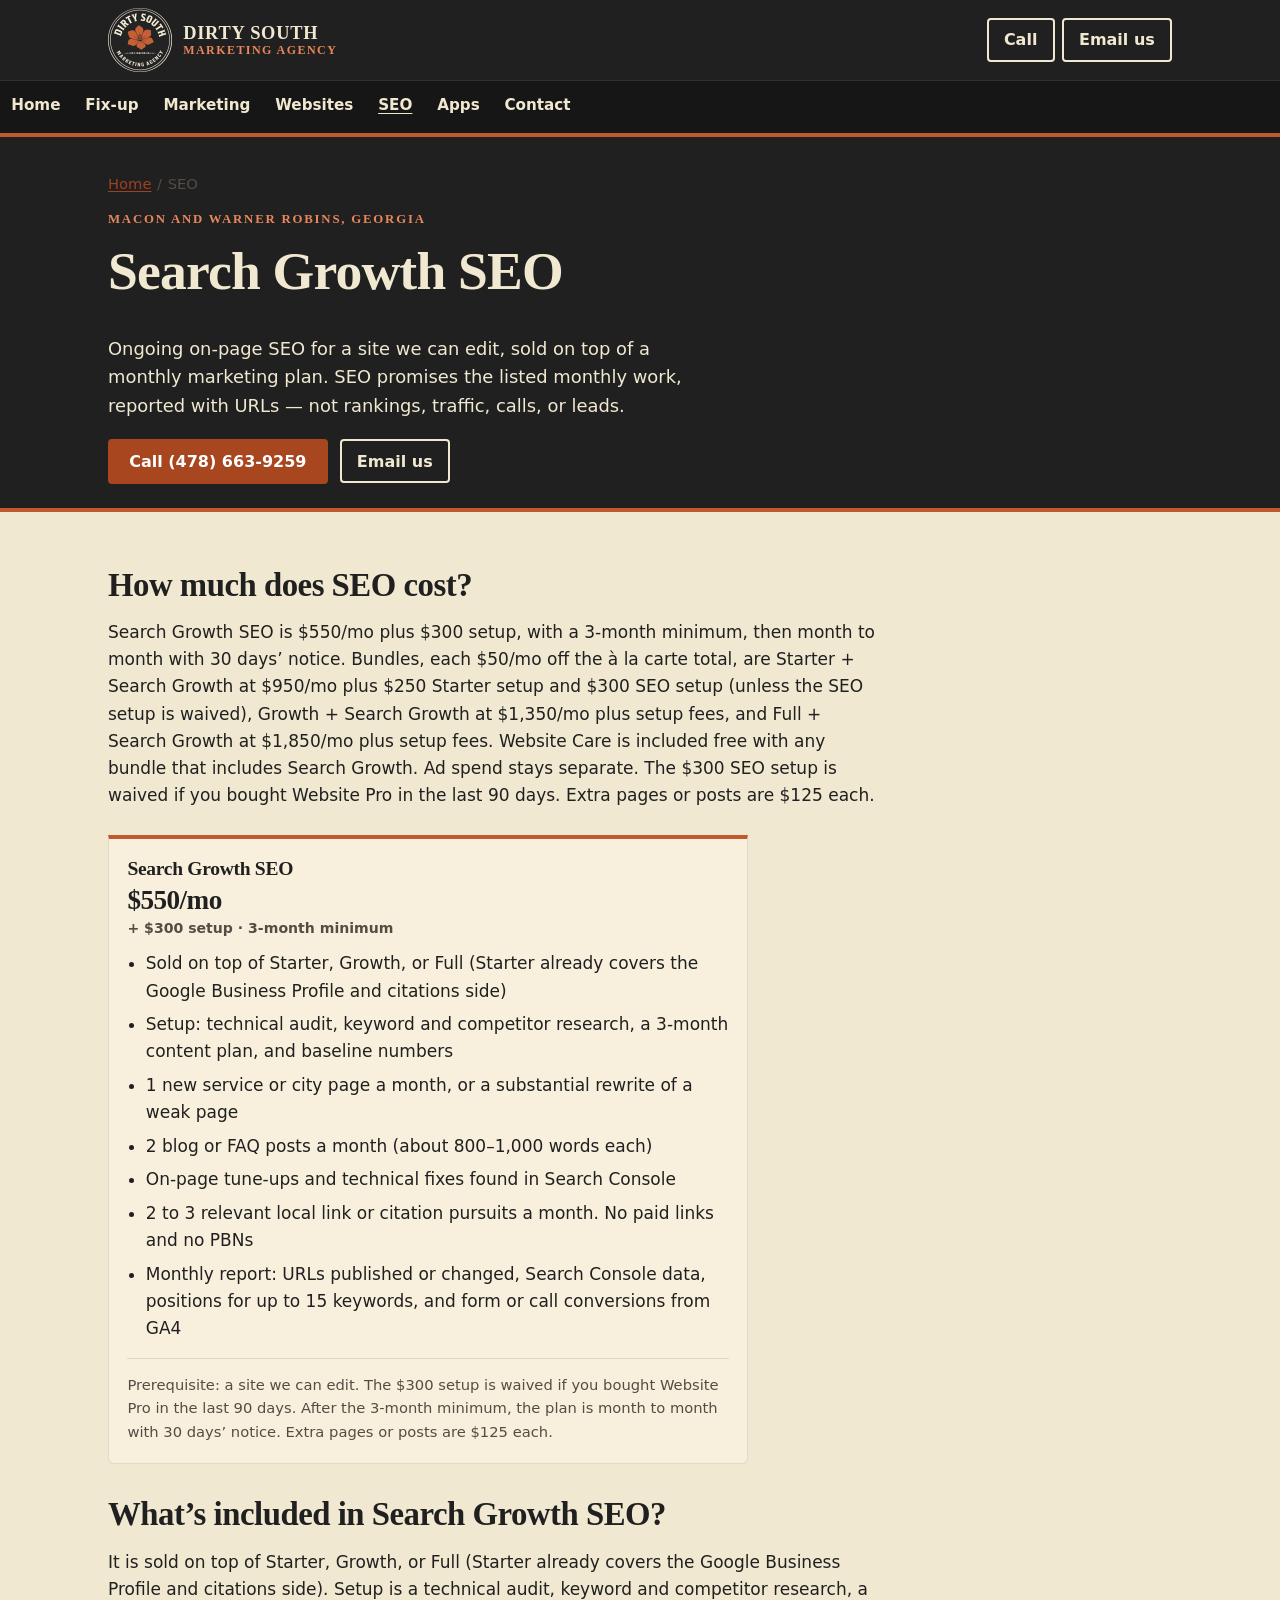
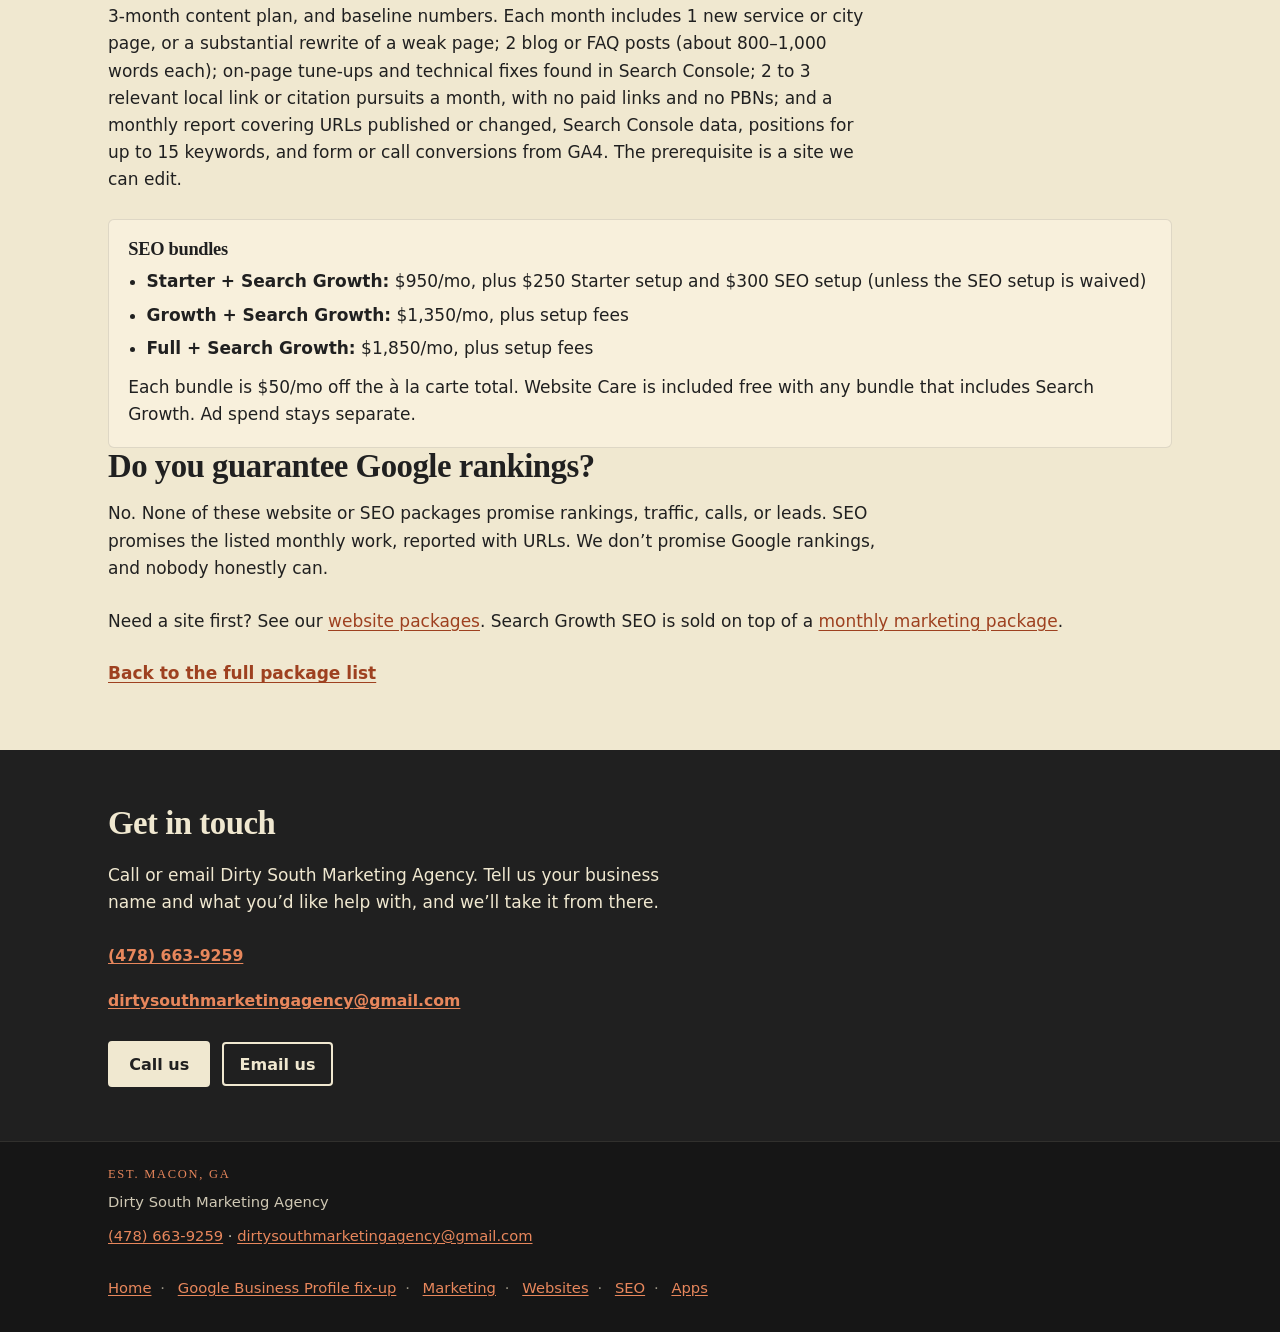
<file: seo/index.html>
<!DOCTYPE html>
<html lang="en">
<head>
  <meta charset="utf-8">
  <meta name="viewport" content="width=device-width, initial-scale=1">
  <title>Search Growth SEO in Macon, GA | Dirty South Marketing Agency</title>
  <meta name="description" content="Search Growth SEO is $550/mo plus $300 setup, with bundles from $950/mo. Listed monthly work, reported with URLs. No ranking promises.">
  <link rel="canonical" href="https://dirtysouthagency.com/seo/">
  <link rel="icon" href="../assets/favicon.ico" sizes="any">
  <link rel="icon" type="image/png" sizes="32x32" href="../assets/favicon-32.png">
  <link rel="apple-touch-icon" href="../assets/apple-touch-icon.png" sizes="180x180">
  <meta name="theme-color" content="#202020">
  <meta property="og:type" content="website">
  <meta property="og:locale" content="en_US">
  <meta property="og:site_name" content="Dirty South Marketing Agency">
  <meta property="og:title" content="Search Growth SEO in Macon, GA | Dirty South Marketing Agency">
  <meta property="og:description" content="Search Growth SEO is $550/mo plus $300 setup, with bundles from $950/mo. Listed monthly work, reported with URLs. No ranking promises.">
  <meta property="og:url" content="https://dirtysouthagency.com/seo/">
  <meta property="og:image" content="https://dirtysouthagency.com/assets/og-image.png">
  <meta property="og:image:width" content="1200">
  <meta property="og:image:height" content="630">
  <meta property="og:image:alt" content="Dirty South Marketing Agency circular badge: cream lettering, rust-orange magnolia, Est. Macon GA.">
  <meta name="twitter:card" content="summary_large_image">
  <meta name="twitter:title" content="Search Growth SEO in Macon, GA | Dirty South Marketing Agency">
  <meta name="twitter:description" content="Search Growth SEO is $550/mo plus $300 setup, with bundles from $950/mo. Listed monthly work, reported with URLs. No ranking promises.">
  <meta name="twitter:image" content="https://dirtysouthagency.com/assets/og-image.png">
  <link rel="stylesheet" href="../assets/site.css">
  <script type="application/ld+json">
{
  "@context": "https://schema.org",
  "@graph": [
    {
      "@type": "WebPage",
      "@id": "https://dirtysouthagency.com/seo/#page",
      "url": "https://dirtysouthagency.com/seo/",
      "name": "Search Growth SEO in Macon, GA | Dirty South Marketing Agency",
      "description": "Search Growth SEO is $550/mo plus $300 setup, with bundles from $950/mo. Listed monthly work, reported with URLs. No ranking promises.",
      "isPartOf": {
        "@id": "https://dirtysouthagency.com/#website"
      },
      "about": {
        "@id": "https://dirtysouthagency.com/#business"
      },
      "inLanguage": "en-US"
    },
    {
      "@type": "FAQPage",
      "@id": "https://dirtysouthagency.com/seo/#faq",
      "isPartOf": {
        "@id": "https://dirtysouthagency.com/seo/#page"
      },
      "mainEntity": [
        {
          "@type": "Question",
          "name": "How much does SEO cost?",
          "acceptedAnswer": {
            "@type": "Answer",
            "text": "Search Growth SEO is $550/mo plus $300 setup, with a 3-month minimum, then month to month with 30 days’ notice. Bundles, each $50/mo off the à la carte total, are Starter + Search Growth at $950/mo plus $250 Starter setup and $300 SEO setup (unless the SEO setup is waived), Growth + Search Growth at $1,350/mo plus setup fees, and Full + Search Growth at $1,850/mo plus setup fees. Website Care is included free with any bundle that includes Search Growth. Ad spend stays separate. The $300 SEO setup is waived if you bought Website Pro in the last 90 days. Extra pages or posts are $125 each."
          }
        },
        {
          "@type": "Question",
          "name": "What’s included in Search Growth SEO?",
          "acceptedAnswer": {
            "@type": "Answer",
            "text": "It is sold on top of Starter, Growth, or Full (Starter already covers the Google Business Profile and citations side). Setup is a technical audit, keyword and competitor research, a 3-month content plan, and baseline numbers. Each month includes 1 new service or city page, or a substantial rewrite of a weak page; 2 blog or FAQ posts (about 800–1,000 words each); on-page tune-ups and technical fixes found in Search Console; 2 to 3 relevant local link or citation pursuits a month, with no paid links and no PBNs; and a monthly report covering URLs published or changed, Search Console data, positions for up to 15 keywords, and form or call conversions from GA4. The prerequisite is a site we can edit."
          }
        },
        {
          "@type": "Question",
          "name": "Do you guarantee Google rankings?",
          "acceptedAnswer": {
            "@type": "Answer",
            "text": "No. None of these website or SEO packages promise rankings, traffic, calls, or leads. SEO promises the listed monthly work, reported with URLs. We don’t promise Google rankings, and nobody honestly can."
          }
        }
      ]
    }
  ]
}
  </script>
</head>
<body>
  <a class="skip" href="#main">Skip to content</a>
  <header class="site-header">
    <div class="wrap header-inner">
      <a class="brand" href="../">
        <img src="../assets/logo-badge-256.png"
             srcset="../assets/logo-badge-256.png 256w, ../assets/logo-badge.png 512w"
             sizes="64px"
             width="64" height="64"
             alt="Dirty South Marketing Agency">
        <span class="brand-text">Dirty South<span>Marketing Agency</span></span>
      </a>
      <div class="header-actions">
        <a class="btn btn-header" href="tel:+14786639259">Call</a>
        <a class="btn btn-header" href="mailto:dirtysouthmarketingagency@gmail.com?subject=Dirty%20South%20Marketing%20Agency">Email us</a>
      </div>
    </div>
    <nav class="site-nav" aria-label="Site">
      <ul class="wrap">
        <li><a href="../">Home</a></li>
        <li><a href="../google-business-profile/">Fix-up</a></li>
        <li><a href="../marketing/">Marketing</a></li>
        <li><a href="../websites/">Websites</a></li>
        <li><a href="../seo/" aria-current="page">SEO</a></li>
        <li><a href="../apps/">Apps</a></li>
        <li><a href="#contact">Contact</a></li>
      </ul>
    </nav>
  </header>

  <main id="main">
    <section class="page-hero" aria-labelledby="page-title">
      <div class="wrap">
        <nav class="crumbs" aria-label="Breadcrumb">
          <ol>
            <li><a href="../">Home</a></li>
            <li aria-current="page">SEO</li>
          </ol>
        </nav>
        <p class="eyebrow">Macon and Warner Robins, Georgia</p>
        <h1 id="page-title">Search Growth SEO</h1>
        <p class="lead">Ongoing on-page SEO for a site we can edit, sold on top of a monthly marketing plan. SEO promises the listed monthly work, reported with URLs — not rankings, traffic, calls, or leads.</p>
        <div class="actions">
          <a class="btn btn-primary" href="tel:+14786639259">Call (478) 663-9259</a>
          <a class="btn btn-header" href="mailto:dirtysouthmarketingagency@gmail.com?subject=Search%20Growth%20SEO">Email us</a>
        </div>
      </div>
    </section>

    <section class="section" aria-labelledby="q-cost">
      <div class="wrap">
        <div class="qa">
          <h2 id="q-cost">How much does SEO cost?</h2>
          <p>Search Growth SEO is $550/mo plus $300 setup, with a 3-month minimum, then month to month with 30 days’ notice. Bundles, each $50/mo off the à la carte total, are Starter + Search Growth at $950/mo plus $250 Starter setup and $300 SEO setup (unless the SEO setup is waived), Growth + Search Growth at $1,350/mo plus setup fees, and Full + Search Growth at $1,850/mo plus setup fees. Website Care is included free with any bundle that includes Search Growth. Ad spend stays separate. The $300 SEO setup is waived if you bought Website Pro in the last 90 days. Extra pages or posts are $125 each.</p>
        </div>
        <article class="pkg" style="max-width:40rem;">
          <h3>Search Growth SEO</h3>
          <p class="pkg-price">$550/mo <small>+ $300 setup · 3-month minimum</small></p>
          <ul>
            <li>Sold on top of Starter, Growth, or Full (Starter already covers the Google Business Profile and citations side)</li>
            <li>Setup: technical audit, keyword and competitor research, a 3-month content plan, and baseline numbers</li>
            <li>1 new service or city page a month, or a substantial rewrite of a weak page</li>
            <li>2 blog or FAQ posts a month (about 800–1,000 words each)</li>
            <li>On-page tune-ups and technical fixes found in Search Console</li>
            <li>2 to 3 relevant local link or citation pursuits a month. No paid links and no PBNs</li>
            <li>Monthly report: URLs published or changed, Search Console data, positions for up to 15 keywords, and form or call conversions from GA4</li>
          </ul>
          <div class="terms"><p>Prerequisite: a site we can edit. The $300 setup is waived if you bought Website Pro in the last 90 days. After the 3-month minimum, the plan is month to month with 30 days’ notice. Extra pages or posts are $125 each.</p></div>
        </article>
        <div class="qa" style="margin-top:2rem;">
          <h2 id="q-included">What’s included in Search Growth SEO?</h2>
          <p>It is sold on top of Starter, Growth, or Full (Starter already covers the Google Business Profile and citations side). Setup is a technical audit, keyword and competitor research, a 3-month content plan, and baseline numbers. Each month includes 1 new service or city page, or a substantial rewrite of a weak page; 2 blog or FAQ posts (about 800–1,000 words each); on-page tune-ups and technical fixes found in Search Console; 2 to 3 relevant local link or citation pursuits a month, with no paid links and no PBNs; and a monthly report covering URLs published or changed, Search Console data, positions for up to 15 keywords, and form or call conversions from GA4. The prerequisite is a site we can edit.</p>
        </div>
        <div class="extra-box">
          <h3>SEO bundles</h3>
          <ul>
            <li><strong>Starter + Search Growth:</strong> $950/mo, plus $250 Starter setup and $300 SEO setup (unless the SEO setup is waived)</li>
            <li><strong>Growth + Search Growth:</strong> $1,350/mo, plus setup fees</li>
            <li><strong>Full + Search Growth:</strong> $1,850/mo, plus setup fees</li>
          </ul>
          <p style="margin:0.75rem 0 0;">Each bundle is $50/mo off the à la carte total. Website Care is included free with any bundle that includes Search Growth. Ad spend stays separate.</p>
        </div>
        <div class="qa">
          <h2 id="q-rankings">Do you guarantee Google rankings?</h2>
          <p>No. None of these website or SEO packages promise rankings, traffic, calls, or leads. SEO promises the listed monthly work, reported with URLs. We don’t promise Google rankings, and nobody honestly can.</p>
        </div>
        <p>Need a site first? See our <a href="../websites/">website packages</a>. Search Growth SEO is sold on top of a <a href="../marketing/">monthly marketing package</a>.</p>
        <p><a class="more-link" href="../">Back to the full package list</a></p>
      </div>
    </section>

    <section class="contact" id="contact" aria-labelledby="contact-title">
      <div class="wrap">
        <h2 id="contact-title">Get in touch</h2>
        <p>Call or email Dirty South Marketing Agency. Tell us your business name and what you’d like help with, and we’ll take it from there.</p>
        <div class="contact-lines">
          <a class="email-display" href="tel:+14786639259">(478) 663-9259</a>
          <a class="email-display" href="mailto:dirtysouthmarketingagency@gmail.com?subject=Dirty%20South%20Marketing%20Agency">dirtysouthmarketingagency<wbr>@gmail.com</a>
        </div>
        <div class="actions">
          <a class="btn btn-light" href="tel:+14786639259">Call us</a>
          <a class="btn btn-header" href="mailto:dirtysouthmarketingagency@gmail.com?subject=Dirty%20South%20Marketing%20Agency">Email us</a>
        </div>
      </div>
    </section>
  </main>

  <footer class="site-footer">
    <div class="wrap">
      <p><span class="est">Est. Macon, GA</span> Dirty South Marketing Agency<br>
        <a href="tel:+14786639259">(478) 663-9259</a>
        <span aria-hidden="true"> · </span>
        <a href="mailto:dirtysouthmarketingagency@gmail.com">dirtysouthmarketingagency@gmail.com</a>
      </p>
      <ul class="footer-services">
        <li><a href="../">Home</a></li>
        <li><a href="../google-business-profile/">Google Business Profile fix-up</a></li>
        <li><a href="../marketing/">Marketing</a></li>
        <li><a href="../websites/">Websites</a></li>
        <li><a href="../seo/">SEO</a></li>
        <li><a href="../apps/">Apps</a></li>
      </ul>
    </div>
  </footer>
</body>
</html>
</file>
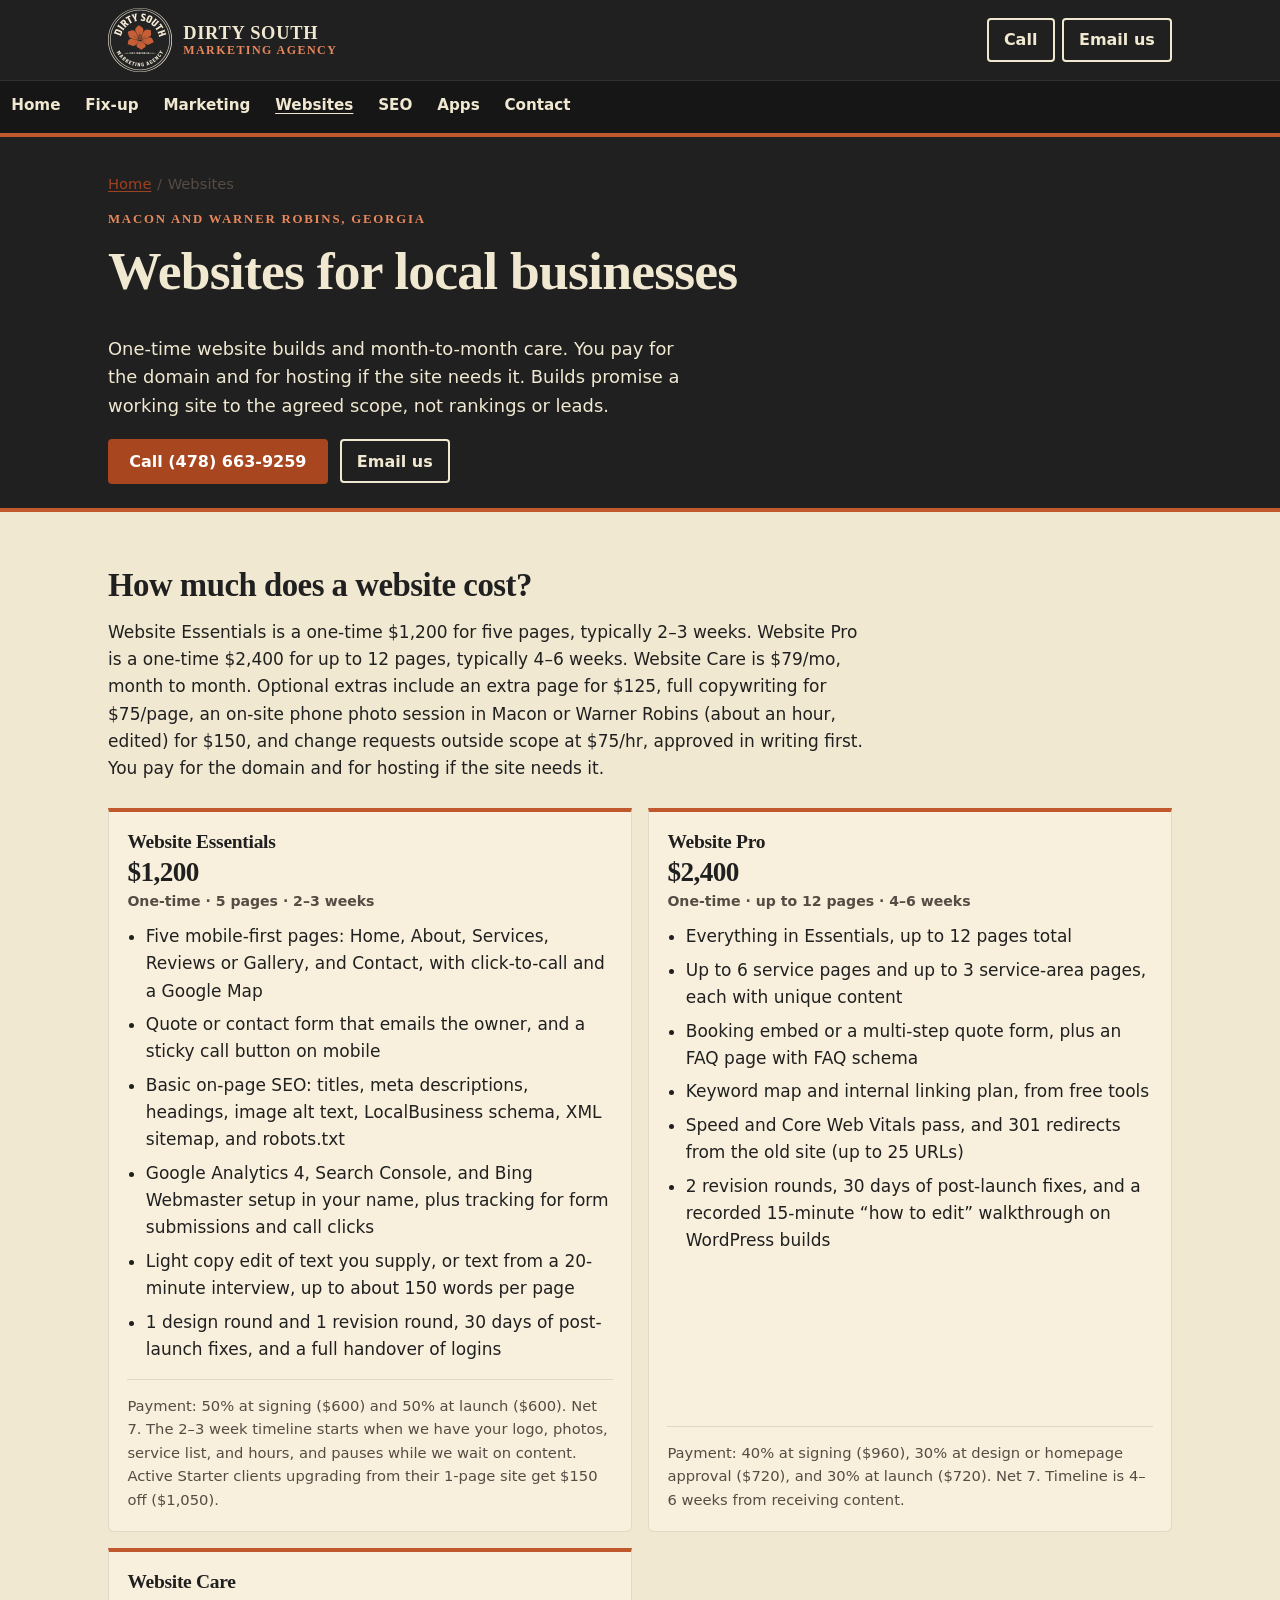
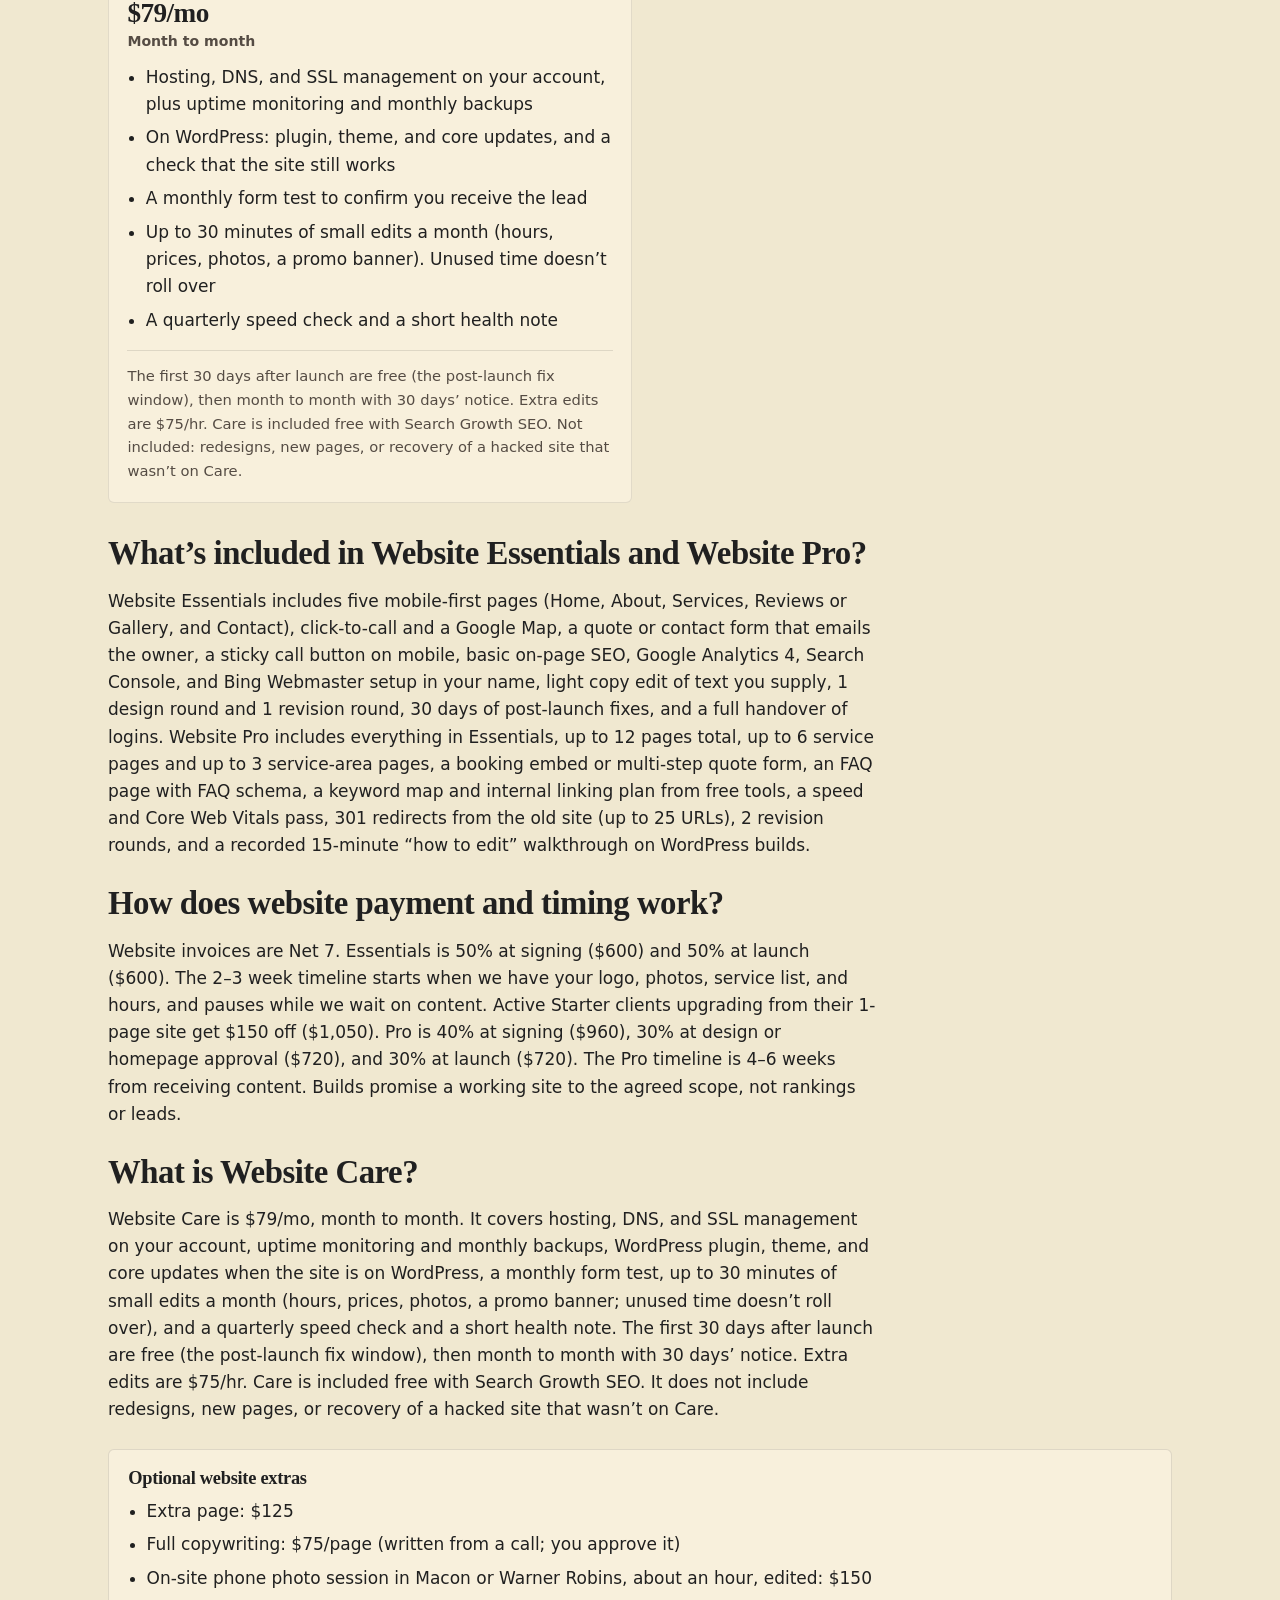
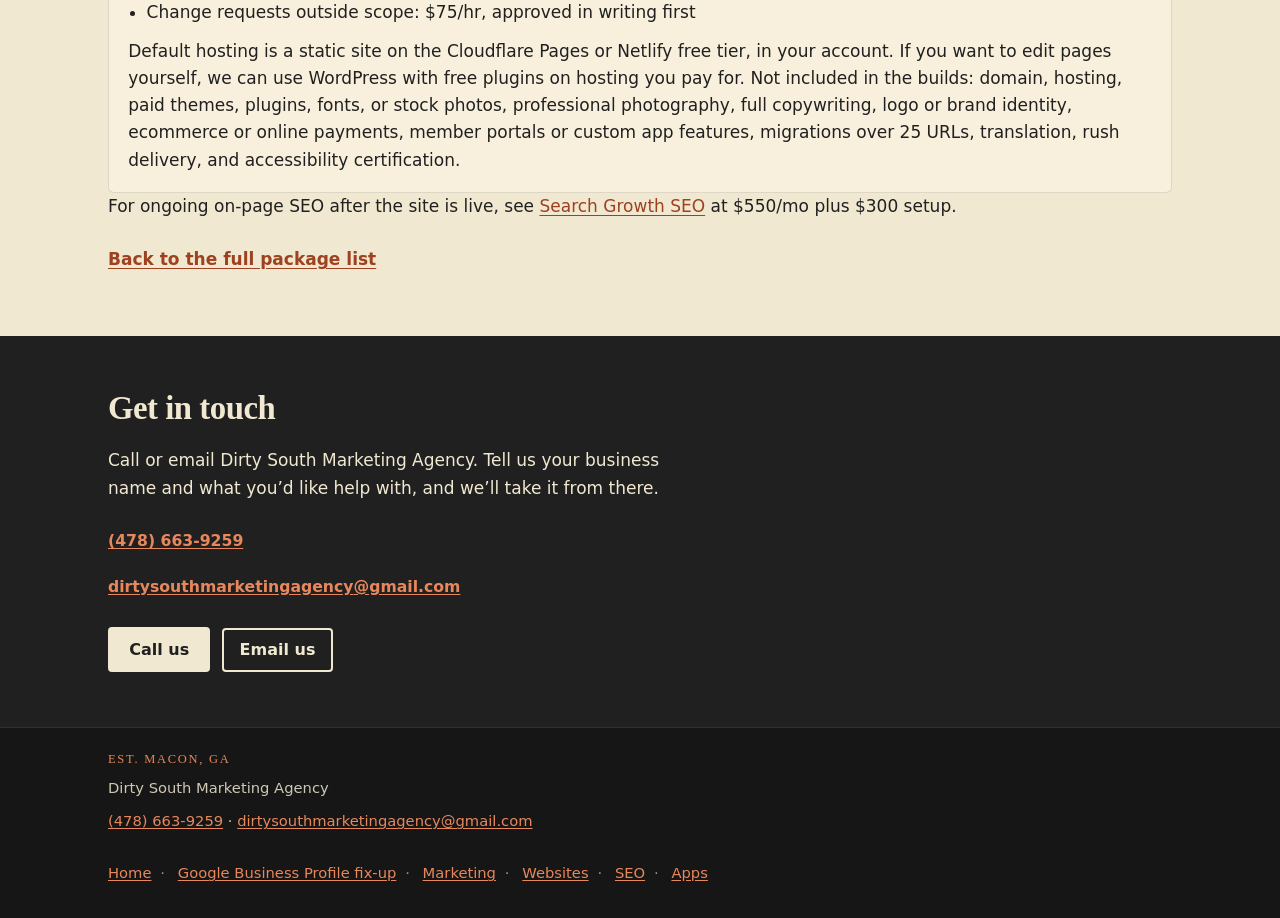
<file: websites/index.html>
<!DOCTYPE html>
<html lang="en">
<head>
  <meta charset="utf-8">
  <meta name="viewport" content="width=device-width, initial-scale=1">
  <title>Websites in Macon, GA | Dirty South Marketing Agency</title>
  <meta name="description" content="Website Essentials $1,200 for 5 pages, Website Pro $2,400 for up to 12 pages, and Website Care $79/mo. For Macon and Warner Robins businesses. No ranking promises.">
  <link rel="canonical" href="https://dirtysouthagency.com/websites/">
  <link rel="icon" href="../assets/favicon.ico" sizes="any">
  <link rel="icon" type="image/png" sizes="32x32" href="../assets/favicon-32.png">
  <link rel="apple-touch-icon" href="../assets/apple-touch-icon.png" sizes="180x180">
  <meta name="theme-color" content="#202020">
  <meta property="og:type" content="website">
  <meta property="og:locale" content="en_US">
  <meta property="og:site_name" content="Dirty South Marketing Agency">
  <meta property="og:title" content="Websites in Macon, GA | Dirty South Marketing Agency">
  <meta property="og:description" content="Website Essentials $1,200 for 5 pages, Website Pro $2,400 for up to 12 pages, and Website Care $79/mo. For Macon and Warner Robins businesses. No ranking promises.">
  <meta property="og:url" content="https://dirtysouthagency.com/websites/">
  <meta property="og:image" content="https://dirtysouthagency.com/assets/og-image.png">
  <meta property="og:image:width" content="1200">
  <meta property="og:image:height" content="630">
  <meta property="og:image:alt" content="Dirty South Marketing Agency circular badge: cream lettering, rust-orange magnolia, Est. Macon GA.">
  <meta name="twitter:card" content="summary_large_image">
  <meta name="twitter:title" content="Websites in Macon, GA | Dirty South Marketing Agency">
  <meta name="twitter:description" content="Website Essentials $1,200 for 5 pages, Website Pro $2,400 for up to 12 pages, and Website Care $79/mo. For Macon and Warner Robins businesses. No ranking promises.">
  <meta name="twitter:image" content="https://dirtysouthagency.com/assets/og-image.png">
  <link rel="stylesheet" href="../assets/site.css">
  <script type="application/ld+json">
{
  "@context": "https://schema.org",
  "@graph": [
    {
      "@type": "WebPage",
      "@id": "https://dirtysouthagency.com/websites/#page",
      "url": "https://dirtysouthagency.com/websites/",
      "name": "Websites in Macon, GA | Dirty South Marketing Agency",
      "description": "Website Essentials $1,200 for 5 pages, Website Pro $2,400 for up to 12 pages, and Website Care $79/mo. For Macon and Warner Robins businesses. No ranking promises.",
      "isPartOf": {
        "@id": "https://dirtysouthagency.com/#website"
      },
      "about": {
        "@id": "https://dirtysouthagency.com/#business"
      },
      "inLanguage": "en-US"
    },
    {
      "@type": "FAQPage",
      "@id": "https://dirtysouthagency.com/websites/#faq",
      "isPartOf": {
        "@id": "https://dirtysouthagency.com/websites/#page"
      },
      "mainEntity": [
        {
          "@type": "Question",
          "name": "How much does a website cost?",
          "acceptedAnswer": {
            "@type": "Answer",
            "text": "Website Essentials is a one-time $1,200 for five pages, typically 2–3 weeks. Website Pro is a one-time $2,400 for up to 12 pages, typically 4–6 weeks. Website Care is $79/mo, month to month. Optional extras include an extra page for $125, full copywriting for $75/page, an on-site phone photo session in Macon or Warner Robins (about an hour, edited) for $150, and change requests outside scope at $75/hr, approved in writing first. You pay for the domain and for hosting if the site needs it."
          }
        },
        {
          "@type": "Question",
          "name": "What’s included in Website Essentials and Website Pro?",
          "acceptedAnswer": {
            "@type": "Answer",
            "text": "Website Essentials includes five mobile-first pages (Home, About, Services, Reviews or Gallery, and Contact), click-to-call and a Google Map, a quote or contact form that emails the owner, a sticky call button on mobile, basic on-page SEO, Google Analytics 4, Search Console, and Bing Webmaster setup in your name, light copy edit of text you supply, 1 design round and 1 revision round, 30 days of post-launch fixes, and a full handover of logins. Website Pro includes everything in Essentials, up to 12 pages total, up to 6 service pages and up to 3 service-area pages, a booking embed or multi-step quote form, an FAQ page with FAQ schema, a keyword map and internal linking plan from free tools, a speed and Core Web Vitals pass, 301 redirects from the old site (up to 25 URLs), 2 revision rounds, and a recorded 15-minute “how to edit” walkthrough on WordPress builds."
          }
        },
        {
          "@type": "Question",
          "name": "How does website payment and timing work?",
          "acceptedAnswer": {
            "@type": "Answer",
            "text": "Website invoices are Net 7. Essentials is 50% at signing ($600) and 50% at launch ($600). The 2–3 week timeline starts when we have your logo, photos, service list, and hours, and pauses while we wait on content. Active Starter clients upgrading from their 1-page site get $150 off ($1,050). Pro is 40% at signing ($960), 30% at design or homepage approval ($720), and 30% at launch ($720). The Pro timeline is 4–6 weeks from receiving content. Builds promise a working site to the agreed scope, not rankings or leads."
          }
        },
        {
          "@type": "Question",
          "name": "What is Website Care?",
          "acceptedAnswer": {
            "@type": "Answer",
            "text": "Website Care is $79/mo, month to month. It covers hosting, DNS, and SSL management on your account, uptime monitoring and monthly backups, WordPress plugin, theme, and core updates when the site is on WordPress, a monthly form test, up to 30 minutes of small edits a month (hours, prices, photos, a promo banner; unused time doesn’t roll over), and a quarterly speed check and a short health note. The first 30 days after launch are free (the post-launch fix window), then month to month with 30 days’ notice. Extra edits are $75/hr. Care is included free with Search Growth SEO. It does not include redesigns, new pages, or recovery of a hacked site that wasn’t on Care."
          }
        }
      ]
    }
  ]
}
  </script>
</head>
<body>
  <a class="skip" href="#main">Skip to content</a>
  <header class="site-header">
    <div class="wrap header-inner">
      <a class="brand" href="../">
        <img src="../assets/logo-badge-256.png"
             srcset="../assets/logo-badge-256.png 256w, ../assets/logo-badge.png 512w"
             sizes="64px"
             width="64" height="64"
             alt="Dirty South Marketing Agency">
        <span class="brand-text">Dirty South<span>Marketing Agency</span></span>
      </a>
      <div class="header-actions">
        <a class="btn btn-header" href="tel:+14786639259">Call</a>
        <a class="btn btn-header" href="mailto:dirtysouthmarketingagency@gmail.com?subject=Dirty%20South%20Marketing%20Agency">Email us</a>
      </div>
    </div>
    <nav class="site-nav" aria-label="Site">
      <ul class="wrap">
        <li><a href="../">Home</a></li>
        <li><a href="../google-business-profile/">Fix-up</a></li>
        <li><a href="../marketing/">Marketing</a></li>
        <li><a href="../websites/" aria-current="page">Websites</a></li>
        <li><a href="../seo/">SEO</a></li>
        <li><a href="../apps/">Apps</a></li>
        <li><a href="#contact">Contact</a></li>
      </ul>
    </nav>
  </header>

  <main id="main">
    <section class="page-hero" aria-labelledby="page-title">
      <div class="wrap">
        <nav class="crumbs" aria-label="Breadcrumb">
          <ol>
            <li><a href="../">Home</a></li>
            <li aria-current="page">Websites</li>
          </ol>
        </nav>
        <p class="eyebrow">Macon and Warner Robins, Georgia</p>
        <h1 id="page-title">Websites for local businesses</h1>
        <p class="lead">One-time website builds and month-to-month care. You pay for the domain and for hosting if the site needs it. Builds promise a working site to the agreed scope, not rankings or leads.</p>
        <div class="actions">
          <a class="btn btn-primary" href="tel:+14786639259">Call (478) 663-9259</a>
          <a class="btn btn-header" href="mailto:dirtysouthmarketingagency@gmail.com?subject=Website%20packages">Email us</a>
        </div>
      </div>
    </section>

    <section class="section" aria-labelledby="q-cost">
      <div class="wrap">
        <div class="qa">
          <h2 id="q-cost">How much does a website cost?</h2>
          <p>Website Essentials is a one-time $1,200 for five pages, typically 2–3 weeks. Website Pro is a one-time $2,400 for up to 12 pages, typically 4–6 weeks. Website Care is $79/mo, month to month. Optional extras include an extra page for $125, full copywriting for $75/page, an on-site phone photo session in Macon or Warner Robins (about an hour, edited) for $150, and change requests outside scope at $75/hr, approved in writing first. You pay for the domain and for hosting if the site needs it.</p>
        </div>
        <div class="pkg-grid">
          <article class="pkg">
            <h3>Website Essentials</h3>
            <p class="pkg-price">$1,200 <small>One-time · 5 pages · 2–3 weeks</small></p>
            <ul>
              <li>Five mobile-first pages: Home, About, Services, Reviews or Gallery, and Contact, with click-to-call and a Google Map</li>
              <li>Quote or contact form that emails the owner, and a sticky call button on mobile</li>
              <li>Basic on-page SEO: titles, meta descriptions, headings, image alt text, LocalBusiness schema, XML sitemap, and robots.txt</li>
              <li>Google Analytics 4, Search Console, and Bing Webmaster setup in your name, plus tracking for form submissions and call clicks</li>
              <li>Light copy edit of text you supply, or text from a 20-minute interview, up to about 150 words per page</li>
              <li>1 design round and 1 revision round, 30 days of post-launch fixes, and a full handover of logins</li>
            </ul>
            <div class="terms"><p>Payment: 50% at signing ($600) and 50% at launch ($600). Net 7. The 2–3 week timeline starts when we have your logo, photos, service list, and hours, and pauses while we wait on content. Active Starter clients upgrading from their 1-page site get $150 off ($1,050).</p></div>
          </article>
          <article class="pkg">
            <h3>Website Pro</h3>
            <p class="pkg-price">$2,400 <small>One-time · up to 12 pages · 4–6 weeks</small></p>
            <ul>
              <li>Everything in Essentials, up to 12 pages total</li>
              <li>Up to 6 service pages and up to 3 service-area pages, each with unique content</li>
              <li>Booking embed or a multi-step quote form, plus an FAQ page with FAQ schema</li>
              <li>Keyword map and internal linking plan, from free tools</li>
              <li>Speed and Core Web Vitals pass, and 301 redirects from the old site (up to 25 URLs)</li>
              <li>2 revision rounds, 30 days of post-launch fixes, and a recorded 15-minute “how to edit” walkthrough on WordPress builds</li>
            </ul>
            <div class="terms"><p>Payment: 40% at signing ($960), 30% at design or homepage approval ($720), and 30% at launch ($720). Net 7. Timeline is 4–6 weeks from receiving content.</p></div>
          </article>
          <article class="pkg">
            <h3>Website Care</h3>
            <p class="pkg-price">$79/mo <small>Month to month</small></p>
            <ul>
              <li>Hosting, DNS, and SSL management on your account, plus uptime monitoring and monthly backups</li>
              <li>On WordPress: plugin, theme, and core updates, and a check that the site still works</li>
              <li>A monthly form test to confirm you receive the lead</li>
              <li>Up to 30 minutes of small edits a month (hours, prices, photos, a promo banner). Unused time doesn’t roll over</li>
              <li>A quarterly speed check and a short health note</li>
            </ul>
            <div class="terms"><p>The first 30 days after launch are free (the post-launch fix window), then month to month with 30 days’ notice. Extra edits are $75/hr. Care is included free with Search Growth SEO. Not included: redesigns, new pages, or recovery of a hacked site that wasn’t on Care.</p></div>
          </article>
        </div>
        <div class="qa" style="margin-top:2rem;">
          <h2 id="q-included">What’s included in Website Essentials and Website Pro?</h2>
          <p>Website Essentials includes five mobile-first pages (Home, About, Services, Reviews or Gallery, and Contact), click-to-call and a Google Map, a quote or contact form that emails the owner, a sticky call button on mobile, basic on-page SEO, Google Analytics 4, Search Console, and Bing Webmaster setup in your name, light copy edit of text you supply, 1 design round and 1 revision round, 30 days of post-launch fixes, and a full handover of logins. Website Pro includes everything in Essentials, up to 12 pages total, up to 6 service pages and up to 3 service-area pages, a booking embed or multi-step quote form, an FAQ page with FAQ schema, a keyword map and internal linking plan from free tools, a speed and Core Web Vitals pass, 301 redirects from the old site (up to 25 URLs), 2 revision rounds, and a recorded 15-minute “how to edit” walkthrough on WordPress builds.</p>
        </div>
        <div class="qa">
          <h2 id="q-payment">How does website payment and timing work?</h2>
          <p>Website invoices are Net 7. Essentials is 50% at signing ($600) and 50% at launch ($600). The 2–3 week timeline starts when we have your logo, photos, service list, and hours, and pauses while we wait on content. Active Starter clients upgrading from their 1-page site get $150 off ($1,050). Pro is 40% at signing ($960), 30% at design or homepage approval ($720), and 30% at launch ($720). The Pro timeline is 4–6 weeks from receiving content. Builds promise a working site to the agreed scope, not rankings or leads.</p>
        </div>
        <div class="qa">
          <h2 id="q-care">What is Website Care?</h2>
          <p>Website Care is $79/mo, month to month. It covers hosting, DNS, and SSL management on your account, uptime monitoring and monthly backups, WordPress plugin, theme, and core updates when the site is on WordPress, a monthly form test, up to 30 minutes of small edits a month (hours, prices, photos, a promo banner; unused time doesn’t roll over), and a quarterly speed check and a short health note. The first 30 days after launch are free (the post-launch fix window), then month to month with 30 days’ notice. Extra edits are $75/hr. Care is included free with Search Growth SEO. It does not include redesigns, new pages, or recovery of a hacked site that wasn’t on Care.</p>
        </div>
        <div class="extra-box">
          <h3>Optional website extras</h3>
          <ul>
            <li>Extra page: $125</li>
            <li>Full copywriting: $75/page (written from a call; you approve it)</li>
            <li>On-site phone photo session in Macon or Warner Robins, about an hour, edited: $150</li>
            <li>Change requests outside scope: $75/hr, approved in writing first</li>
          </ul>
          <p style="margin:0.75rem 0 0;">Default hosting is a static site on the Cloudflare Pages or Netlify free tier, in your account. If you want to edit pages yourself, we can use WordPress with free plugins on hosting you pay for. Not included in the builds: domain, hosting, paid themes, plugins, fonts, or stock photos, professional photography, full copywriting, logo or brand identity, ecommerce or online payments, member portals or custom app features, migrations over 25 URLs, translation, rush delivery, and accessibility certification.</p>
        </div>
        <p>For ongoing on-page SEO after the site is live, see <a href="../seo/">Search Growth SEO</a> at $550/mo plus $300 setup.</p>
        <p><a class="more-link" href="../">Back to the full package list</a></p>
      </div>
    </section>

    <section class="contact" id="contact" aria-labelledby="contact-title">
      <div class="wrap">
        <h2 id="contact-title">Get in touch</h2>
        <p>Call or email Dirty South Marketing Agency. Tell us your business name and what you’d like help with, and we’ll take it from there.</p>
        <div class="contact-lines">
          <a class="email-display" href="tel:+14786639259">(478) 663-9259</a>
          <a class="email-display" href="mailto:dirtysouthmarketingagency@gmail.com?subject=Dirty%20South%20Marketing%20Agency">dirtysouthmarketingagency<wbr>@gmail.com</a>
        </div>
        <div class="actions">
          <a class="btn btn-light" href="tel:+14786639259">Call us</a>
          <a class="btn btn-header" href="mailto:dirtysouthmarketingagency@gmail.com?subject=Dirty%20South%20Marketing%20Agency">Email us</a>
        </div>
      </div>
    </section>
  </main>

  <footer class="site-footer">
    <div class="wrap">
      <p><span class="est">Est. Macon, GA</span> Dirty South Marketing Agency<br>
        <a href="tel:+14786639259">(478) 663-9259</a>
        <span aria-hidden="true"> · </span>
        <a href="mailto:dirtysouthmarketingagency@gmail.com">dirtysouthmarketingagency@gmail.com</a>
      </p>
      <ul class="footer-services">
        <li><a href="../">Home</a></li>
        <li><a href="../google-business-profile/">Google Business Profile fix-up</a></li>
        <li><a href="../marketing/">Marketing</a></li>
        <li><a href="../websites/">Websites</a></li>
        <li><a href="../seo/">SEO</a></li>
        <li><a href="../apps/">Apps</a></li>
      </ul>
    </div>
  </footer>
</body>
</html>
</file>
<file: assets/site.css>
/* Dirty South Marketing Agency — one-page draft. System fonts only, no trackers. */
:root {
  --charcoal: #202020;
  --charcoal-deep: #161616;
  --cream: #f0e8d0;
  --cream-soft: #f8f0dc;
  --rust: #c05a2e;
  --rust-text: #9e4120;
  --rust-btn: #a8461f;
  --rust-btn-hover: #8a3818;
  --rust-on-dark: #e8875c;
  --ink: #202020;
  --muted: #554c44;
  --white: #ffffff;
  --serif: Georgia, "Palatino Linotype", Palatino, "Times New Roman", serif;
  --sans: system-ui, -apple-system, "Segoe UI", Roboto, "Helvetica Neue", Arial, sans-serif;
  --max: 70rem;
  --pad: 1.15rem;
  --header-h: 4.5rem;
}

*, *::before, *::after { box-sizing: border-box; }
html { -webkit-text-size-adjust: 100%; scroll-behavior: smooth; }
@media (prefers-reduced-motion: reduce) {
  html { scroll-behavior: auto; }
  *, *::before, *::after { animation: none !important; transition: none !important; }
}
body {
  margin: 0;
  font-family: var(--sans);
  font-size: 1.0625rem;
  line-height: 1.6;
  color: var(--ink);
  background: var(--cream);
}
img { max-width: 100%; height: auto; display: block; }
h1, h2, h3 {
  font-family: var(--serif);
  font-weight: 700;
  line-height: 1.15;
  letter-spacing: -0.015em;
  margin: 0 0 0.6em;
  color: var(--ink);
}
h1 { font-size: clamp(1.85rem, 7.2vw, 3.35rem); }
h2 { font-size: clamp(1.45rem, 4vw, 2.05rem); }
h3 { font-size: 1.15rem; margin: 0 0 0.35em; }
p { margin: 0 0 1em; }
p:last-child { margin-bottom: 0; }
a { color: var(--rust-text); text-underline-offset: 0.15em; }
a:hover { text-decoration-thickness: 2px; }
:focus-visible {
  outline: 3px solid var(--rust);
  outline-offset: 3px;
}
.wrap {
  width: min(100%, var(--max));
  margin: 0 auto;
  padding-left: var(--pad);
  padding-right: var(--pad);
}

/* Skip link */
.skip {
  position: absolute;
  left: -999px;
  top: 0;
  z-index: 100;
  background: var(--white);
  color: var(--ink);
  padding: 0.55rem 1rem;
  min-height: 44px;
}
.skip:focus { left: 0.5rem; top: 0.5rem; outline-offset: 2px; }

/* Header */
.site-header {
  position: sticky;
  top: 0;
  z-index: 20;
  background: var(--charcoal);
  color: var(--cream);
  border-bottom: 4px solid var(--rust);
}
.header-inner {
  display: flex;
  align-items: center;
  justify-content: space-between;
  gap: 0.75rem;
  min-height: var(--header-h);
  padding-top: 0.5rem;
  padding-bottom: 0.5rem;
}
.brand {
  display: flex;
  align-items: center;
  gap: 0.7rem;
  min-width: 0;
  flex: 1;
  color: var(--cream);
  text-decoration: none;
}
.brand:hover { text-decoration: none; color: var(--cream); }
.brand img {
  width: 56px;
  height: 56px;
  flex: none;
}
.brand-text {
  font-family: var(--serif);
  font-weight: 700;
  font-size: 0.98rem;
  line-height: 1.15;
  text-transform: uppercase;
  letter-spacing: 0.04em;
  min-width: 0;
}
.brand-text span {
  display: block;
  font-size: 0.68rem;
  letter-spacing: 0.12em;
  color: var(--rust-on-dark);
  font-weight: 700;
}

.site-nav {
  background: var(--charcoal-deep);
  border-top: 1px solid rgba(240,232,208,0.12);
}
.site-nav ul {
  list-style: none;
  display: flex;
  flex-wrap: wrap;
  gap: 0 0.15rem;
  margin: 0;
  padding: 0.15rem 0 0.35rem;
}
.site-nav a {
  display: inline-flex;
  align-items: center;
  min-height: 44px;
  padding: 0.25rem 0.7rem;
  color: var(--cream);
  text-decoration: none;
  font-weight: 600;
  font-size: 0.95rem;
}
.site-nav a:hover { color: var(--rust-on-dark); text-decoration: none; }
.site-nav a:focus-visible { outline-color: var(--rust-on-dark); }

/* Buttons */
.btn {
  display: inline-flex;
  align-items: center;
  justify-content: center;
  min-height: 44px;
  min-width: 44px;
  padding: 0.7rem 1.2rem;
  font-family: var(--sans);
  font-size: 1rem;
  font-weight: 700;
  line-height: 1.2;
  text-decoration: none;
  text-align: center;
  border-radius: 4px;
  border: 2px solid transparent;
  cursor: pointer;
}
.btn:hover { text-decoration: none; }
.btn-primary {
  background: var(--rust-btn);
  color: var(--white);
  border-color: var(--rust-btn);
}
.btn-primary:hover { background: var(--rust-btn-hover); border-color: var(--rust-btn-hover); color: var(--white); }
.btn-primary:focus-visible { outline-color: var(--cream); }
.btn-header {
  flex: none;
  background: transparent;
  color: var(--cream);
  border-color: var(--cream);
  padding: 0.55rem 0.95rem;
}
.btn-header:hover { background: var(--cream); color: var(--charcoal); }
.btn-header:focus-visible { outline-color: var(--rust-on-dark); }
.btn-light {
  background: var(--cream);
  color: var(--charcoal);
  border-color: var(--cream);
}
.btn-light:hover { background: var(--cream-soft); color: var(--charcoal); }
.btn-light:focus-visible { outline-color: var(--rust-on-dark); }

.actions { display: flex; flex-wrap: wrap; gap: 0.75rem; align-items: center; }

/* Hero */
.hero {
  background: var(--charcoal);
  color: var(--cream);
  padding: 2.4rem 0 2.8rem;
  background-image:
    repeating-linear-gradient(135deg, rgba(240,232,208,0.04) 0 2px, transparent 2px 8px);
}
.hero h1, .hero h2, .hero h3 { color: var(--cream); }
.eyebrow {
  font-family: var(--serif);
  font-weight: 700;
  text-transform: uppercase;
  letter-spacing: 0.14em;
  font-size: 0.8rem;
  color: var(--rust-on-dark);
  margin: 0 0 0.7rem;
}
.lead {
  font-size: 1.12rem;
  max-width: 36rem;
  color: var(--cream);
}
.price-line {
  font-size: 1.15rem;
  margin: 1.1rem 0 1.25rem;
  color: var(--cream);
}
.price-line strong {
  font-family: var(--serif);
  font-size: 1.55rem;
  font-weight: 700;
  letter-spacing: -0.02em;
}
.hero-badge {
  display: block;
  width: 11.5rem;
  height: 11.5rem;
  margin: 2rem auto 0;
}
.hero .actions { margin-top: 0.25rem; }
.hero-also {
  margin: 1.1rem 0 0;
  font-size: 0.98rem;
  color: rgba(240,232,208,0.9);
  max-width: 36rem;
}
.hero-also a { color: var(--rust-on-dark); }

/* Sections */
main { display: block; }
.section { padding: 2.75rem 0; }
.section header { margin-bottom: 1.5rem; max-width: 44rem; }
.section header p { color: var(--muted); }
.section.alt { background: var(--cream-soft); }
.section.alt .pkg,
.section.alt .includes li,
.section.alt .note,
.section.alt .extra-box {
  background: var(--cream);
}

.includes {
  list-style: none;
  margin: 0;
  padding: 0;
  display: grid;
  gap: 0.9rem;
}
.includes li {
  background: var(--cream-soft);
  border: 1px solid rgba(32,32,32,0.1);
  border-left: 4px solid var(--rust);
  border-radius: 2px 6px 6px 2px;
  padding: 1.1rem 1.15rem 1.15rem 1.2rem;
  min-width: 0;
}
.includes h3 { font-size: 1.12rem; }

.band {
  background: var(--charcoal);
  color: var(--cream);
  padding: 2.75rem 0;
  border-top: 4px solid var(--rust);
  border-bottom: 4px solid var(--rust);
}
.band h2, .band h3 { color: var(--cream); }
.band p { max-width: 40rem; }
.price-display {
  font-family: var(--serif);
  font-size: clamp(2.4rem, 8vw, 3.6rem);
  font-weight: 700;
  letter-spacing: -0.03em;
  line-height: 1;
  margin: 0 0 0.65rem;
  color: var(--cream);
}
.price-display span {
  display: block;
  font-size: 0.32em;
  letter-spacing: 0.12em;
  text-transform: uppercase;
  color: var(--rust-on-dark);
  margin-top: 0.7rem;
  font-weight: 700;
}

.note {
  margin-top: 1.5rem;
  padding: 1.15rem 1.2rem;
  border: 1px solid rgba(32,32,32,0.16);
  border-radius: 6px;
  background: var(--cream-soft);
  max-width: 46rem;
}
.note h2, .note h3 { margin-bottom: 0.4em; }
.note p { color: var(--ink); }

/* Package cards */
.pkg-grid {
  display: grid;
  gap: 1rem;
  grid-template-columns: 1fr;
}
.pkg {
  background: var(--cream-soft);
  border: 1px solid rgba(32,32,32,0.1);
  border-top: 4px solid var(--rust);
  border-radius: 0 0 6px 6px;
  padding: 1.2rem 1.15rem 1.25rem;
  display: flex;
  flex-direction: column;
  min-width: 0;
}
.pkg h3 { margin-bottom: 0.2em; font-size: 1.22rem; }
.pkg .pkg-price {
  font-family: var(--serif);
  font-size: clamp(1.35rem, 4vw, 1.7rem);
  font-weight: 700;
  letter-spacing: -0.02em;
  line-height: 1.15;
  margin: 0 0 0.35rem;
}
.pkg .pkg-price small {
  display: block;
  margin-top: 0.25rem;
  font-family: var(--sans);
  font-size: 0.88rem;
  font-weight: 600;
  color: var(--muted);
  letter-spacing: 0;
}
.pkg ul {
  margin: 0.55rem 0 0;
  padding: 0 0 0 1.15rem;
  flex: 1;
}
.pkg li { margin: 0 0 0.4rem; }
.pkg li:last-child { margin-bottom: 0; }
.pkg .terms {
  margin-top: 1rem;
  padding-top: 0.85rem;
  border-top: 1px solid rgba(32,32,32,0.12);
  font-size: 0.92rem;
  color: var(--muted);
}
.pkg .terms p { margin: 0; }
.fineprint {
  margin-top: 1.25rem;
  font-size: 0.95rem;
  color: var(--muted);
  max-width: 46rem;
}
.fineprint p { margin: 0 0 0.6em; }
.fineprint p:last-child { margin-bottom: 0; }

.extra-box {
  margin-top: 1.5rem;
  padding: 1.15rem 1.2rem;
  border: 1px solid rgba(32,32,32,0.12);
  border-radius: 6px;
  background: var(--cream-soft);
}
.extra-box h3 { margin-bottom: 0.45em; }
.extra-box ul { margin: 0; padding: 0 0 0 1.15rem; }
.extra-box li { margin: 0 0 0.4rem; }
.extra-box li:last-child { margin-bottom: 0; }

.towns {
  list-style: none;
  margin: 0;
  padding: 0;
  display: flex;
  flex-wrap: wrap;
  gap: 0.55rem;
}
.towns li {
  background: var(--cream-soft);
  border: 1px solid rgba(32,32,32,0.12);
  border-radius: 999px;
  padding: 0.45rem 0.9rem;
  font-weight: 600;
  min-height: 44px;
  display: inline-flex;
  align-items: center;
}

.faq { display: grid; gap: 0.9rem; }
.faq details {
  background: var(--cream-soft);
  border: 1px solid rgba(32,32,32,0.12);
  border-radius: 6px;
  padding: 0.15rem 1.1rem 0.15rem;
}
.faq summary {
  cursor: pointer;
  font-weight: 700;
  font-family: var(--serif);
  font-size: 1.08rem;
  min-height: 44px;
  display: flex;
  align-items: center;
  list-style-position: outside;
  padding: 0.55rem 0;
}
.faq summary::-webkit-details-marker { color: var(--rust-text); }
.faq details p { padding: 0 0 0.9rem; color: var(--ink); }

.contact {
  background: var(--charcoal);
  color: var(--cream);
  padding: 2.9rem 0 3.1rem;
}
.contact h2 { color: var(--cream); }
.contact p { max-width: 36rem; }
.email-display {
  display: inline-flex;
  align-items: center;
  min-height: 44px;
  max-width: 100%;
  color: var(--rust-on-dark);
  font-weight: 700;
  overflow-wrap: break-word;
  word-break: normal;
  margin: 0.4rem 0 1.2rem;
  font-size: 0.98rem;
}
.email-display:hover { color: var(--cream); }
.contact .btn { margin-top: 0.15rem; }

.site-footer {
  background: var(--charcoal-deep);
  color: var(--cream);
  padding: 1.4rem 0;
  font-size: 0.92rem;
  border-top: 1px solid rgba(240,232,208,0.12);
}
.site-footer p { margin: 0; color: rgba(240,232,208,0.85); }
.site-footer a { color: var(--rust-on-dark); }
.est {
  display: block;
  font-family: var(--serif);
  letter-spacing: 0.14em;
  text-transform: uppercase;
  font-size: 0.78rem;
  color: var(--rust-on-dark);
  margin-bottom: 0.35rem;
}

@media (min-width: 40rem) {
  :root { --pad: 1.75rem; }
  .brand img { width: 64px; height: 64px; }
  .brand-text { font-size: 1.15rem; }
  .brand-text span { font-size: 0.75rem; }
  .includes { grid-template-columns: 1fr 1fr; }
  .pkg-grid { grid-template-columns: repeat(2, minmax(0, 1fr)); }
}

@media (min-width: 60rem) {
  .hero { padding: 3.4rem 0 3.8rem; }
  .hero-grid {
    display: grid;
    grid-template-columns: 1fr auto;
    align-items: center;
    gap: 3rem;
  }
  .hero-badge {
    display: block;
    width: 17.5rem;
    height: 17.5rem;
    margin: 0;
    flex: none;
  }
  .includes { grid-template-columns: repeat(3, minmax(0, 1fr)); }
  .pkg-grid.three { grid-template-columns: repeat(3, minmax(0, 1fr)); }
  .section { padding: 3.4rem 0; }
  .band, .contact { padding: 3.4rem 0; }
}

.hero-links {
  list-style: none;
  display: flex;
  flex-wrap: wrap;
  gap: 0.25rem 0.85rem;
  margin: 0.85rem 0 0;
  padding: 0;
}
.hero-links a {
  display: inline-flex;
  align-items: center;
  min-height: 44px;
  min-width: 44px;
  padding: 0 0.35rem;
  justify-content: center;
  color: var(--rust-on-dark);
  font-weight: 700;
  text-decoration: underline;
  text-underline-offset: 0.15em;
}
.hero-links a:hover { color: var(--cream); }

/* Keep in-page anchors clear of the sticky header */
#main, #fix-up, #price, #marketing, #websites, #apps, #area, #faq, #contact {
  scroll-margin-top: 10.5rem;
}
@media (min-width: 40rem) {
  #main, #fix-up, #price, #marketing, #websites, #apps, #area, #faq, #contact {
    scroll-margin-top: 8.25rem;
  }
}

.header-actions {
  display: flex;
  flex-wrap: wrap;
  gap: 0.45rem;
  flex: none;
  justify-content: flex-end;
}
.header-inner { flex-wrap: wrap; }
.contact-lines {
  display: flex;
  flex-direction: column;
  align-items: flex-start;
  gap: 0.1rem;
  margin: 0.2rem 0 1rem;
}
.contact-lines .email-display { margin: 0; }
.site-footer a {
  display: inline-flex;
  align-items: center;
  min-height: 44px;
  overflow-wrap: anywhere;
}

/* Inner service pages and home links to them */
.crumbs {
  margin: 0 0 0.85rem;
  font-size: 0.92rem;
  color: var(--muted);
}
.crumbs ol {
  list-style: none;
  display: flex;
  flex-wrap: wrap;
  gap: 0.35rem;
  margin: 0;
  padding: 0;
}
.crumbs li:not(:last-child)::after {
  content: "/";
  margin-left: 0.35rem;
  color: var(--muted);
}
.crumbs a { color: var(--rust-text); }
.page-hero {
  padding: 2.2rem 0 1.5rem;
  background: var(--charcoal);
  color: var(--cream);
  border-bottom: 4px solid var(--rust);
}
.page-hero .eyebrow { color: var(--rust-on-dark); }
.page-hero h1 { color: var(--cream); }
.page-hero .lead,
.page-hero p { color: var(--cream); }
.page-hero .price-line { color: var(--cream); }
.page-hero .btn-header {
  border-color: var(--cream);
  color: var(--cream);
}
.qa { margin: 0 0 1.6rem; max-width: 48rem; }
.qa h2 { margin-bottom: 0.45em; }
.more-link {
  display: inline-flex;
  align-items: center;
  min-height: 44px;
  font-weight: 700;
}
.footer-services {
  display: flex;
  flex-wrap: wrap;
  gap: 0.15rem 0.25rem;
  margin: 0.5rem 0 0;
  padding: 0;
  list-style: none;
}
.footer-services li {
  display: inline-flex;
  align-items: center;
}
.footer-services li:not(:last-child)::after {
  content: "·";
  margin: 0 0.55rem;
  opacity: 0.6;
}
.site-nav a[aria-current="page"] {
  color: var(--cream);
  text-decoration: underline;
  text-underline-offset: 0.18em;
}
#page-title, #q-cost, #q-included, #q-rankings, #q-ads, #q-promises, #q-payment, #q-care {
  scroll-margin-top: 10.5rem;
}
@media (min-width: 40rem) {
  #page-title, #q-cost, #q-included, #q-rankings, #q-ads, #q-promises, #q-payment, #q-care {
    scroll-margin-top: 8.25rem;
  }
}
</file>
